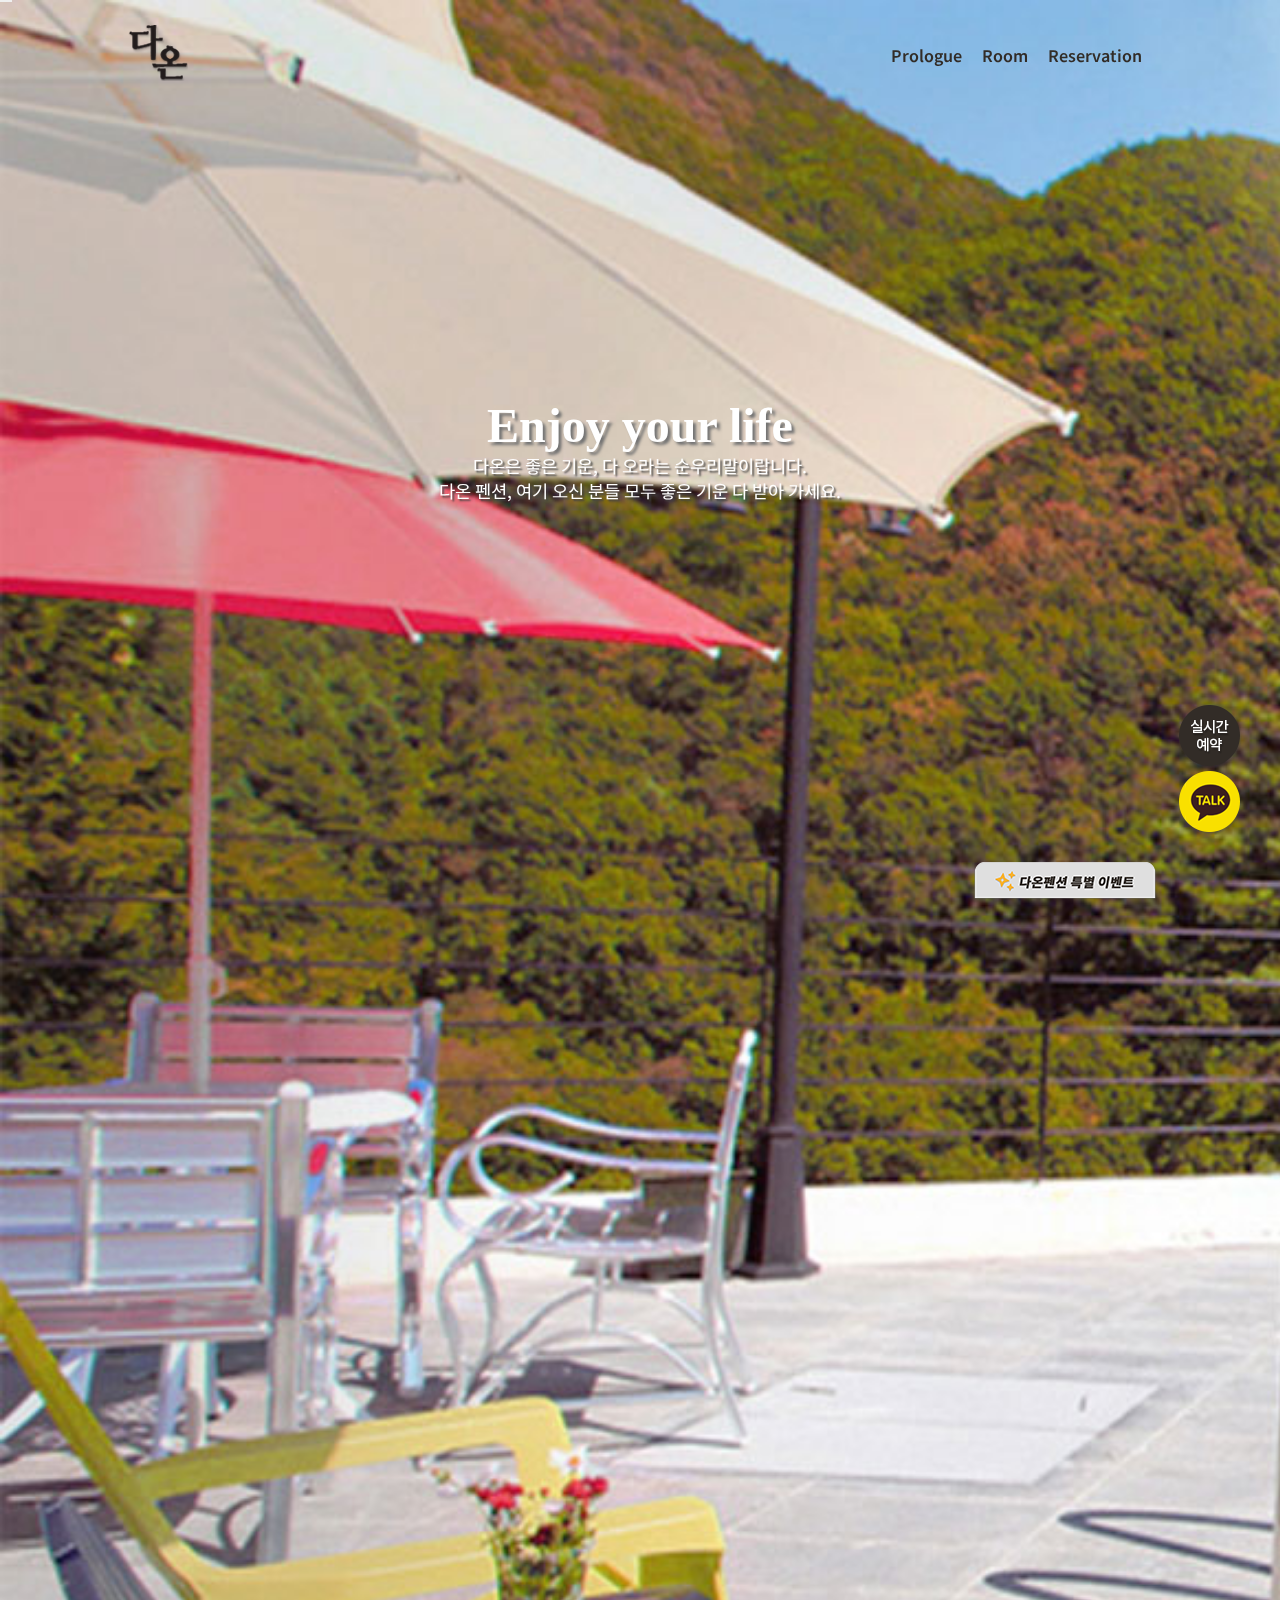
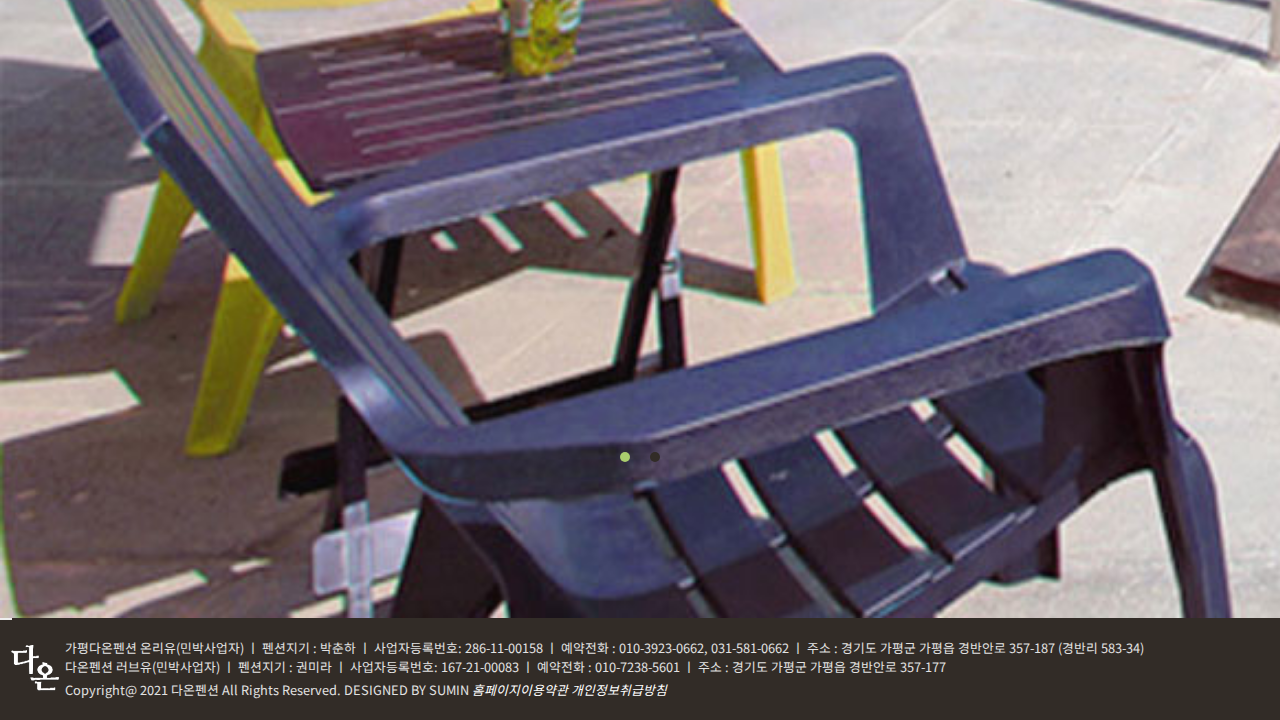
<file: index.html>
<!DOCTYPE html>
<html lang="en">
<head>
    <meta charset="UTF-8">
    <meta http-equiv="X-UA-Compatible" content="IE=edge">
    <meta name="viewport" content="width=device-width, initial-scale=1.0">
    <title>다온펜션</title>
    <link href="css/index.css" rel="stylesheet">

    <meta property="og:title" content="다온펜션">
    <meta property="og:url" content="https://suming05.github.io/kimsumin_01/">
    <meta property="og:image" content="img/800.png">
    <meta property="og:description" content="아름다운 추억을 선물해드립니다.">

    <meta name="twitter:card" content="summary">
    <meta name="twitter:title" content="다온펜션">
    <meta name="twitter:url" content="https://suming05.github.io/kimsumin_01/">
    <meta name="twitter:image" content="img/800.png">
    <meta name="twitter:description" content="아름다운 추억을 선물해드립니다.">

    <link rel="shortcut icon" href="img/16.ico">
    <link rel="apple-touch-icon-precomposed" sizes="114*114" rel="icon114.png">

    <link rel="stylesheet" type="text/css" href="js/slick.css">
    <script src="https://code.jquery.com/jquery-2.2.0.min.js" type="text/javascript"></script>
    <script src="js/slick.min.js"></script>
</head>
<body>

    <!--header-->
    <nav class="navbar">
        <div class="logo">
            <a href="index.html"><img src="img/logo.png" alt="다온"></a>
        </div>

        <div>
            <ul class="menu">
                <li><a href="prologue.html">Prologue</a></li>
                <li><a href="room.html">Room</a></li>
                <li><a href="reservation.html">Reservation</a></li>
            </ul>
        </div>
    </nav>


    <!--main img-->

    <div class="mt_02">
        <h2>Enjoy your life</h2>
        <p>다온은 좋은 기운, 다 오라는 순우리말이랍니다.<br>
        다온 펜션, 여기 오신 분들 모두 좋은 기운 다 받아 가세요.</p>
    </div>

    <div class="main">
        <ul>
            <li><img src="img/img_01.jpg" alt="메인1"></li>
            <li><img src="img/img_02.jpg" alt="메인1"></li>
        </ul>
    </div>

    <script type="text/javascript">

        $(".main ul").slick({
          dots: true,
          infinite: true,
          autoplay:true,
          autoplayspeed:2000
        });
  </script>


    <!--!!!-->
    <div class="com">
        <ul>
            <li>
                <a href="https://bit.ly/2U8sTQ9" target='_blank'><img src="img/img_06.png" alt="실시간예약"></a>
            </li>
            <li>
                <a href="#" target='_blank'><img src="img/img_07.png" alt="카카오톡"></a>
            </li>
        </ul>
    </div>

    <!--POP-->
    <a href="#pop1" class="btn"><img src="img/img_26.png" alt="popup"></a>
    <div class="popup" id="pop1">
        <a href="#a"><img src="img/img_25.png" class="x"></a>
    </div>
    

    <!--footer-->
    <footer>
        <div>
            <a href="#"><img src="img/logo_w.png" src="다온_흰"></a>
            <p>가평다온펜션 온리유(민박사업자) ㅣ 펜션지기 : 박춘하 ㅣ 사업자등록번호: 286-11-00158 ㅣ 예약전화 : 010-3923-0662, 031-581-0662 ㅣ 주소 : 경기도 가평군 가평읍 경반안로 357-187 (경반리 583-34)<br>
                다온펜션 러브유(민박사업자) ㅣ 펜션지기 : 권미라 ㅣ 사업자등록번호: 167-21-00083 ㅣ 예약전화 : 010-7238-5601 ㅣ 주소 : 경기도 가평군 가평읍 경반안로 357-177<br>
                Copyright@ 2021 다온펜션 All Rights Reserved.  DESIGNED BY SUMIN
                <a href="https://bit.ly/3jyoscj"><i>홈페이지이용약관</i></a>
                <a href="https://bit.ly/2UdKOFk"><i>개인정보취급방침</i></a>
            </p>
        </div>
    </footer>
</body>
</html>
</file>
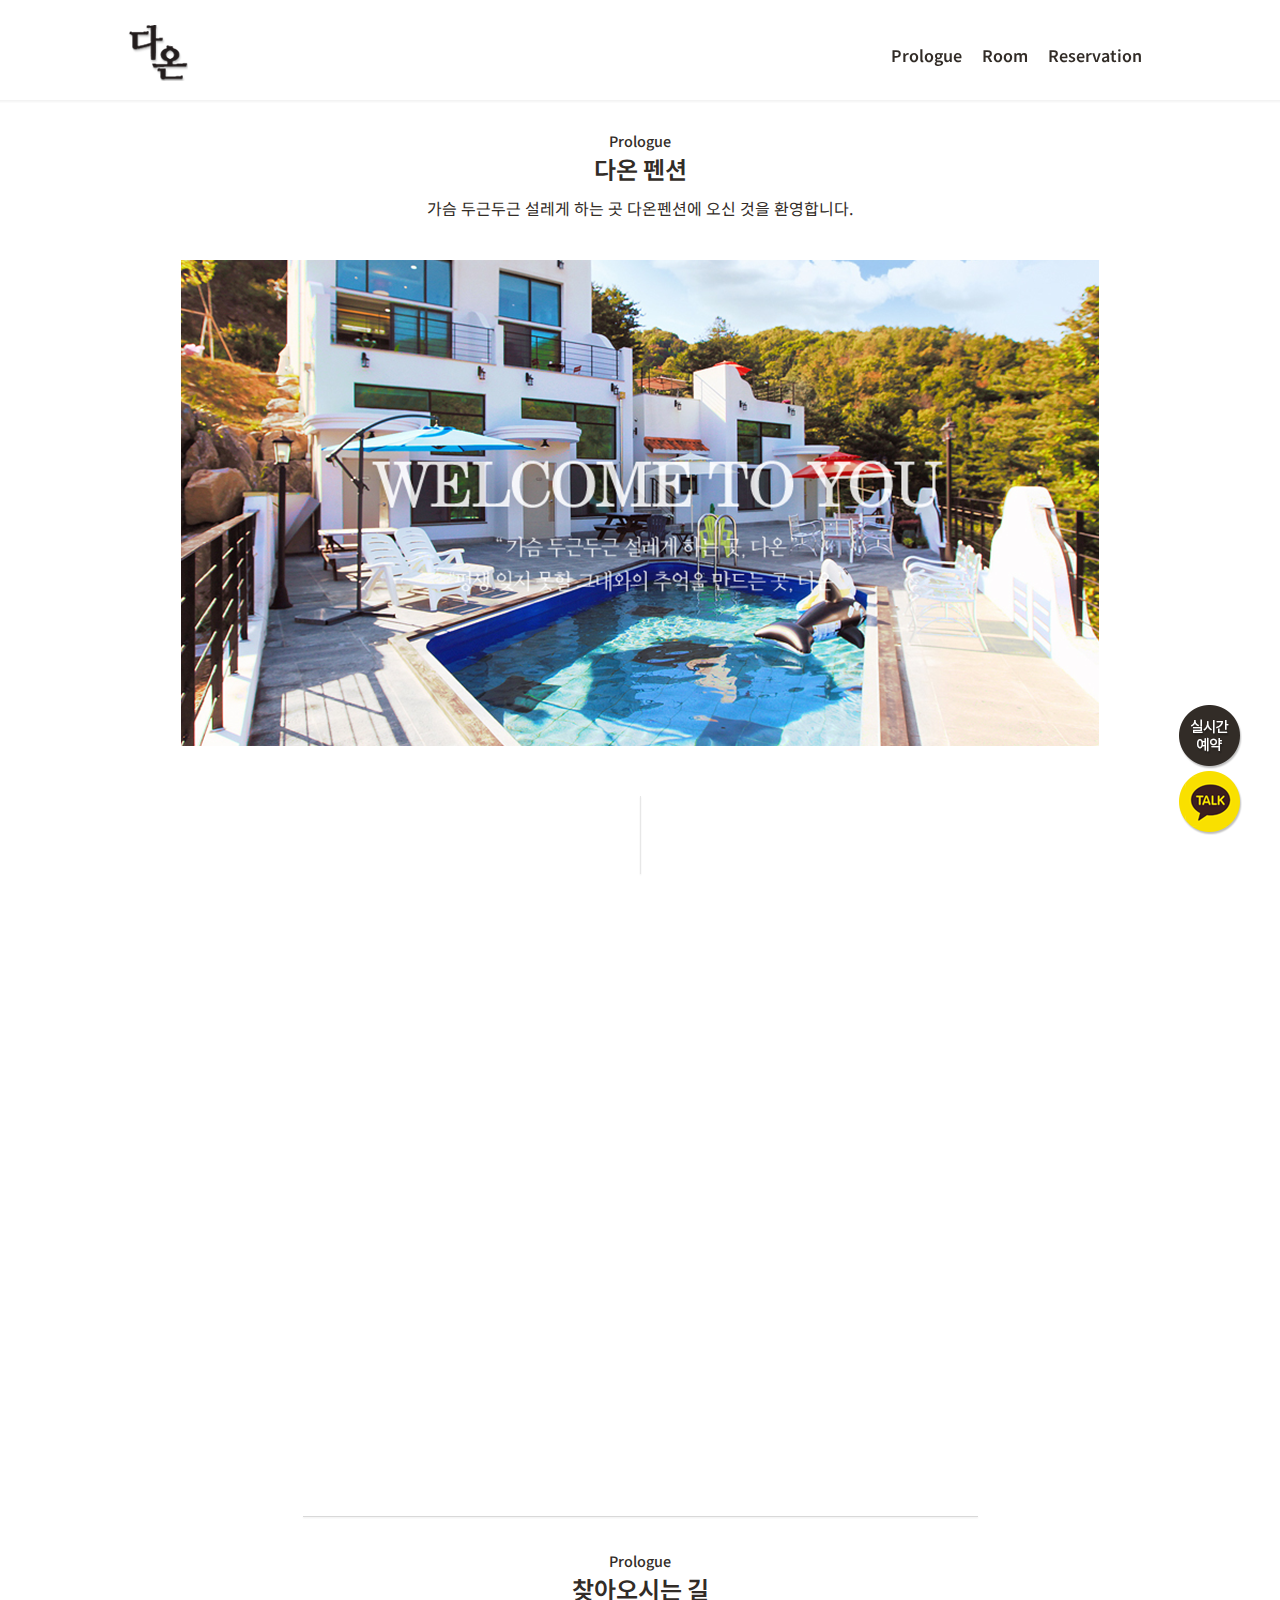
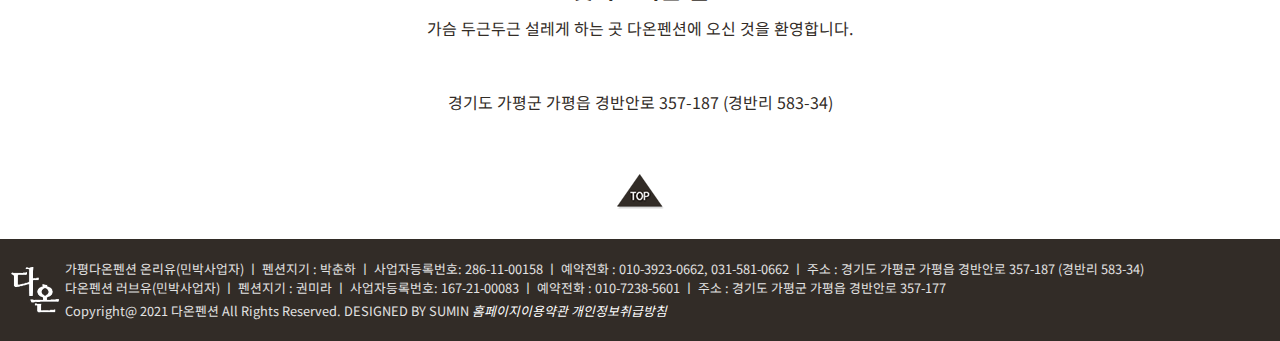
<file: prologue.html>
<!DOCTYPE html>
<html lang="en">
<head>
    <meta charset="UTF-8">
    <meta http-equiv="X-UA-Compatible" content="IE=edge">
    <meta name="viewport" content="width=device-width, initial-scale=1.0">
    <title>다온펜션</title>
    <link href="css/prologue.css" rel="stylesheet">

    <meta property="og:title" content="다온펜션">
    <meta property="og:url" content="https://suming05.github.io/kimsumin_01/">
    <meta property="og:image" content="img/800.png">
    <meta property="og:description" content="아름다운 추억을 선물해드립니다.">

    <meta name="twitter:card" content="summary">
    <meta name="twitter:title" content="다온펜션">
    <meta name="twitter:url" content="https://suming05.github.io/kimsumin_01/">
    <meta name="twitter:image" content="img/800.png">
    <meta name="twitter:description" content="아름다운 추억을 선물해드립니다.">
    <link rel="stylesheet" href="https://unpkg.com/aos@2.3.1/dist/aos.css" />
    <script src="https://unpkg.com/aos@2.3.1/dist/aos.js"></script>
    <link rel="shortcut icon" href="img/16.ico">
    <link rel="apple-touch-icon-precomposed" sizes="114*114" rel="icon114.png">
</head>
<body>

    <!--header-->
    <nav class="navbar">
        <div class="logo">
            <a href="index.html"><img src="img/logo.png" alt="다온"></a>
        </div>

        <div>
            <ul class="menu">
                <li><a href="prologue.html">Prologue</a></li>
                <li><a href="room.html">Room</a></li>
                <li><a href="reservation.html">Reservation</a></li>
            </ul>
        </div>
    </nav>

    <!--prologue-->

    <div class="prologue_text">
        <P>Prologue</P>
        <p>다온 펜션</p>
        <p>가슴 두근두근 설레게 하는 곳 다온펜션에 오신 것을 환영합니다.</p>        
    </div>

    <div class="prol_01" data-aos="fade-up"
    data-aos-anchor-placement="center-bottom">
        <img src="img/img_08.png" alt="">
    </div>

    <div class="prol_02">
        <img src="img/img_09.png" alt="">
    </div>
  
    <div class="prol_03" data-aos="fade-up"
    data-aos-anchor-placement="center-bottom">
        <img src="img/img_10.png" alt="">
        <p>안녕하세요 다온펜션지기에요^^<br><br>
            천혜의 자연경관을 갖춘 경기도 가평!<br>
            칼봉산을 바라보며 자연과 하나 되어<br>
            힐링 할 수 있는 펜션을 소개해드리려고요.<br><br>
            하루를 머물러도 다시 오고 싶은 다온펜션<br>
            '다시 온다' 해서 다온펜션 일까요?<br>
            '다~온다'의 다온펜션 일까요?<br><br>
            고객 여러분의 편안한 휴식처가 되어 드릴 다온펜션<br><br>
            가족과 연인, 친구<br>
            모두가 행복해지는 소중한 시간~<br><br>
            에메랄드빛 지중해 그리고...<br>
            그리스 산토리니를 마음속에 품고<br>
            멋진 추억을 만들어 가시길 바라요.<br><br>
            - 2015 여름, 펜션지기</p>
    </div>

    <div class="prol_04">
        <img src="img/img_11.png" alt="">
    </div>

    <div class="prologue_map">
        <P>Prologue</P>
        <p>찾아오시는 길</p>
        <p>가슴 두근두근 설레게 하는 곳 다온펜션에 오신 것을 환영합니다.</p>        
    </div>

    <div class="kakaomap" data-aos="fade-right">
    <div id="daumRoughmapContainer1624813689487" class="root_daum_roughmap root_daum_roughmap_landing"></div>
    <script charset="UTF-8" class="daum_roughmap_loader_script" src="https://ssl.daumcdn.net/dmaps/map_js_init/roughmapLoader.js"></script>
    <script charset="UTF-8">
	new daum.roughmap.Lander({
		"timestamp" : "1624813689487",
		"key" : "26e5q",
		"mapWidth" : "915",
		"mapHeight" : "480"
	}).render();
    </script>
    </div>

    <div class="kakaomap_text">
        <p>경기도 가평군 가평읍 경반안로 357-187 (경반리 583-34)</p>      
    </div>

    <div class="prol_05">
        <a href="#"><img src="img/img_12.png" alt="up"></a>
    </div>

    <!-------------------FIX--------------------->
    <div class="com">
        <ul>
            <li>
                <a href="https://bit.ly/2U8sTQ9" target='_blank'><img src="img/img_06.png" alt="실시간예약"></a>
            </li>
            <li>
                <a href="#" target='_blank'><img src="img/img_07.png" alt="카카오톡"></a>
            </li>
        </ul>
    </div>

    <!--footer-->
    <footer>
        <div>
            <a href="#"><img src="img/logo_w.png" src="다온_흰"></a>
            <p>가평다온펜션 온리유(민박사업자) ㅣ 펜션지기 : 박춘하 ㅣ 사업자등록번호: 286-11-00158 ㅣ 예약전화 : 010-3923-0662, 031-581-0662 ㅣ 주소 : 경기도 가평군 가평읍 경반안로 357-187 (경반리 583-34)<br>
                다온펜션 러브유(민박사업자) ㅣ 펜션지기 : 권미라 ㅣ 사업자등록번호: 167-21-00083 ㅣ 예약전화 : 010-7238-5601 ㅣ 주소 : 경기도 가평군 가평읍 경반안로 357-177<br>
                Copyright@ 2021 다온펜션 All Rights Reserved.  DESIGNED BY SUMIN
                <a href="#"><i>홈페이지이용약관</i></a>
                <a href="#"><i>개인정보취급방침</i></a>
            </p>
        </div>
    </footer>
    <script>
        AOS.init({
            easing: 'ease-out-back',
            duration: 1000
        });
     
    </script>  
</body>
</html>
</file>
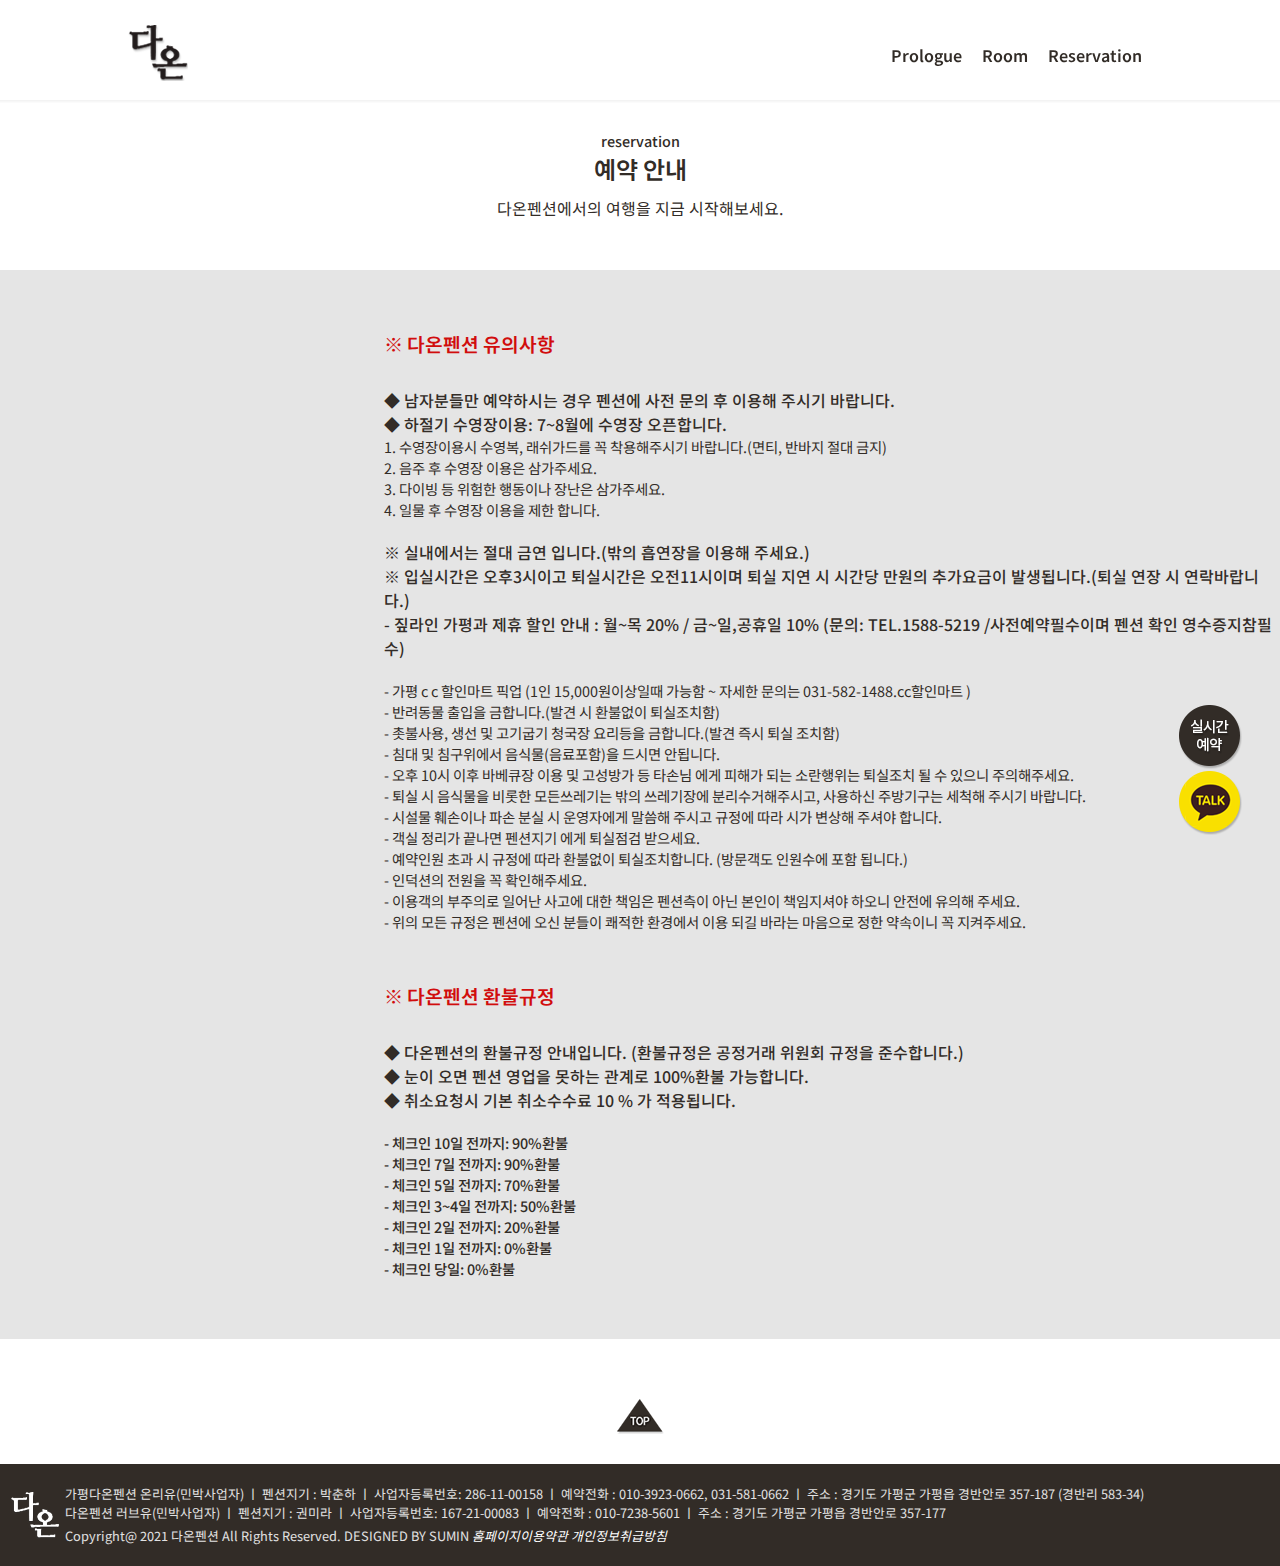
<file: reservation.html>
<!DOCTYPE html>
<html lang="en">
<head>
    <meta charset="UTF-8">
    <meta http-equiv="X-UA-Compatible" content="IE=edge">
    <meta name="viewport" content="width=device-width, initial-scale=1.0">
    <title>다온펜션</title>
    <link href="css/reservation.css" rel="stylesheet">

    <meta property="og:title" content="다온펜션">
    <meta property="og:url" content="https://suming05.github.io/kimsumin_01/">
    <meta property="og:image" content="img/800.png">
    <meta property="og:description" content="아름다운 추억을 선물해드립니다.">

    <meta name="twitter:card" content="summary">
    <meta name="twitter:title" content="다온펜션">
    <meta name="twitter:url" content="https://suming05.github.io/kimsumin_01/">
    <meta name="twitter:image" content="img/800.png">
    <meta name="twitter:description" content="아름다운 추억을 선물해드립니다.">

    <link rel="shortcut icon" href="img/16.ico">
    <link rel="apple-touch-icon-precomposed" sizes="114*114" rel="icon114.png">
</head>
<body>

    <!--header-->
    <nav class="navbar">
        <div class="logo">
            <a href="index.html"><img src="img/logo.png" alt="다온"></a>
        </div>

        <div>
            <ul class="menu">
                <li><a href="prologue.html">Prologue</a></li>
                <li><a href="room.html">Room</a></li>
                <li><a href="reservation.html">Reservation</a></li>
            </ul>
        </div>
    </nav>

    <!--reservation-->

    <div class="reser_text">
        <P>reservation</P>
        <p>예약 안내</p>
        <p>다온펜션에서의 여행을 지금 시작해보세요.</p>        
    </div>

    <div class="reser_text2">
        <p>※ 다온펜션 유의사항</p>
        <p>◆ 남자분들만 예약하시는 경우 펜션에 사전 문의 후 이용해 주시기 바랍니다.</p>
        <p>◆ 하절기 수영장이용:  7~8월에 수영장 오픈합니다.</p>
        <p>1. 수영장이용시 수영복, 래쉬가드를 꼭 착용해주시기 바랍니다.(면티, 반바지 절대 금지)</p>
        <p>2. 음주 후 수영장 이용은 삼가주세요.</p>
        <p>3. 다이빙 등 위험한 행동이나 장난은 삼가주세요.</p>
        <p>4. 일물 후 수영장 이용을 제한 합니다.</p>
        <p>※ 실내에서는 절대 금연 입니다.(밖의 흡연장을 이용해 주세요.)</p>
        <p>※ 입실시간은 오후3시이고 퇴실시간은 오전11시이며 퇴실 지연 시 시간당 만원의 추가요금이 발생됩니다.(퇴실 연장 시 연락바랍니다.)</p>
        <p>- 짚라인 가평과 제휴 할인 안내 : 월~목 20% / 금~일,공휴일 10% (문의: TEL.1588-5219 /사전예약필수이며 펜션 확인 영수증지참필수)</p>
        <p>- 가평 c c 할인마트 픽업 (1인 15,000원이상일때 가능함 ~ 자세한 문의는 031-582-1488.cc할인마트 )</p>
        <p>- 반려동물 출입을 금합니다.(발견 시 환불없이 퇴실조치함)</p>
        <p>- 촛불사용, 생선 및 고기굽기 청국장 요리등을 금합니다.(발견 즉시 퇴실 조치함)</p>
        <p>- 침대 및 침구위에서 음식물(음료포함)을 드시면 안됩니다.</p>
        <p>- 오후 10시 이후 바베큐장 이용 및 고성방가 등 타손님 에게 피해가 되는 소란행위는 퇴실조치 될 수 있으니 주의해주세요.</p>
        <p>- 퇴실 시 음식물을 비롯한 모든쓰레기는 밖의 쓰레기장에 분리수거해주시고, 사용하신 주방기구는 세척해 주시기 바랍니다.</p>
        <p>- 시설물 훼손이나 파손 분실 시 운영자에게 말씀해 주시고 규정에 따라 시가 변상해 주셔야 합니다.</p>
        <p>- 객실 정리가 끝나면 펜션지기 에게 퇴실점검 받으세요.</p>
        <p>- 예약인원 초과 시 규정에 따라 환불없이 퇴실조치합니다. (방문객도 인원수에 포함 됩니다.)</p>
        <p>- 인덕션의 전원을 꼭 확인해주세요.</p>
        <p>- 이용객의 부주의로 일어난 사고에 대한 책임은 펜션측이 아닌 본인이 책임지셔야 하오니 안전에 유의해 주세요.</p>
        <p>- 위의 모든 규정은 펜션에 오신 분들이 쾌적한 환경에서 이용 되길 바라는 마음으로 정한 약속이니 꼭 지켜주세요.</p>
        <p>※ 다온펜션 환불규정</p>
        <p>◆ 다온펜션의 환불규정 안내입니다. (환불규정은 공정거래 위원회 규정을 준수합니다.)</p>
        <p>◆ 눈이 오면 펜션 영업을 못하는 관계로 100%환불 가능합니다.</p>
        <p>◆ 취소요청시 기본 취소수수료 10 % 가 적용됩니다.</p>
        <p>- 체크인 10일 전까지: 90%환불</p>
        <p>- 체크인 7일 전까지: 90%환불</p>
        <p>- 체크인 5일 전까지: 70%환불</p>
        <p>- 체크인 3~4일 전까지: 50%환불</p>
        <p>- 체크인 2일 전까지: 20%환불</p>
        <p>- 체크인 1일 전까지: 0%환불</p>
        <p>- 체크인 당일: 0%환불</p>
    </div>

    <div class="reser_01">
        <a href="#"><img src="img/img_12.png" alt="up"></a>
    </div>

    <!-------------------FIX--------------------->
    <div class="com">
        <ul>
            <li>
                <a href="https://bit.ly/2U8sTQ9" target='_blank'><img src="img/img_06.png" alt="실시간예약"></a>
            </li>
            <li>
                <a href="#" target='_blank'><img src="img/img_07.png" alt="카카오톡"></a>
            </li>
        </ul>
    </div>

    <!--footer-->
    <footer>
        <div>
            <a href="#"><img src="img/logo_w.png" src="다온_흰"></a>
            <p>가평다온펜션 온리유(민박사업자) ㅣ 펜션지기 : 박춘하 ㅣ 사업자등록번호: 286-11-00158 ㅣ 예약전화 : 010-3923-0662, 031-581-0662 ㅣ 주소 : 경기도 가평군 가평읍 경반안로 357-187 (경반리 583-34)<br>
                다온펜션 러브유(민박사업자) ㅣ 펜션지기 : 권미라 ㅣ 사업자등록번호: 167-21-00083 ㅣ 예약전화 : 010-7238-5601 ㅣ 주소 : 경기도 가평군 가평읍 경반안로 357-177<br>
                Copyright@ 2021 다온펜션 All Rights Reserved.  DESIGNED BY SUMIN
                <a href="#"><i>홈페이지이용약관</i></a>
                <a href="#"><i>개인정보취급방침</i></a>
            </p>
        </div>
    </footer>
</body>
</html>
</file>
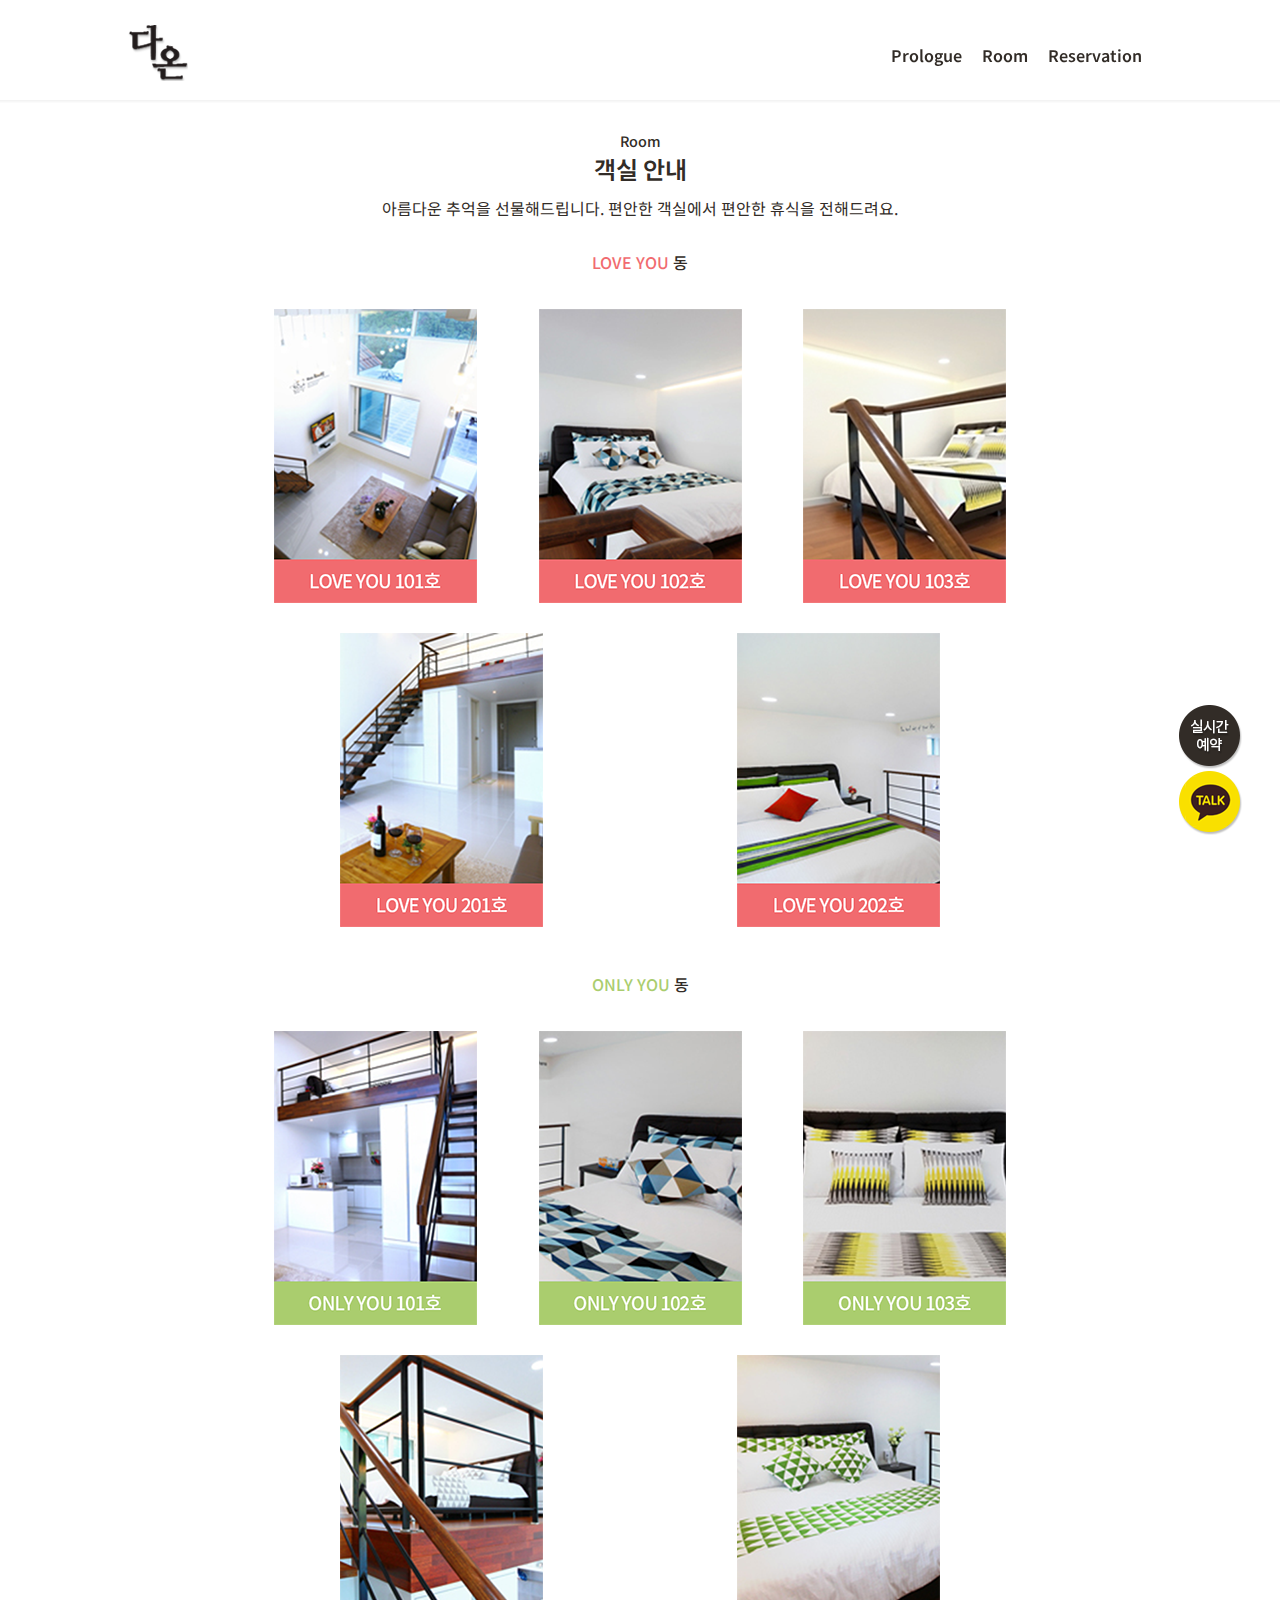
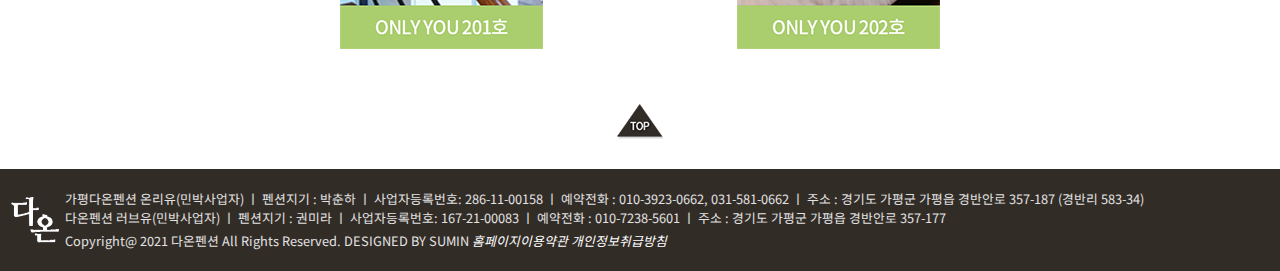
<file: room.html>
<!DOCTYPE html>
<html lang="en">
<head>
    <meta charset="UTF-8">
    <meta http-equiv="X-UA-Compatible" content="IE=edge">
    <meta name="viewport" content="width=device-width, initial-scale=1.0">
    <title>다온펜션</title>
    <link href="css/room.css" rel="stylesheet">

    <meta property="og:title" content="다온펜션">
    <meta property="og:url" content="https://suming05.github.io/kimsumin_01/">
    <meta property="og:image" content="img/800.png">
    <meta property="og:description" content="아름다운 추억을 선물해드립니다.">

    <meta name="twitter:card" content="summary">
    <meta name="twitter:title" content="다온펜션">
    <meta name="twitter:url" content="https://suming05.github.io/kimsumin_01/">
    <meta name="twitter:image" content="img/800.png">
    <meta name="twitter:description" content="아름다운 추억을 선물해드립니다.">

    <link rel="shortcut icon" href="img/16.ico">
    <link rel="apple-touch-icon-precomposed" sizes="114*114" rel="icon114.png">
</head>
<body>

    <!--header-->
    <nav class="navbar">
        <div class="logo">
            <a href="index.html"><img src="img/logo.png" alt="다온"></a>
        </div>

        <div>
            <ul class="menu">
                <li><a href="prologue.html">Prologue</a></li>
                <li><a href="room.html">Room</a></li>
                <li><a href="reservation.html">Reservation</a></li>
            </ul>
        </div>
    </nav>

    <!--room-->

    <div class="room_text">
        <P>Room</P>
        <p>객실 안내</p>
        <p>아름다운 추억을 선물해드립니다. 편안한 객실에서 편안한 휴식을 전해드려요.</p>        
    </div>

    <div class="loveyou_text">
        <span class="loveu">LOVE YOU</span>
        <span class="dong1">동</span>
    </div>

    <div class="loveyou">
        <p class="loveyou_r"><a href="room_l101.html"><img src="img/img_13.png" alt="101"></a></p>
        <p class="loveyou_r"><a href="room_l102.html"><img src="img/img_14.png" alt="102"></a></p>
        <p class="loveyou_r"><a href="room_l103.html"><img src="img/img_15.png" alt="103"></a></p>
        <p class="loveyou_r"><a href="room_l201.html"><img src="img/img_16.png" alt="201"></a></p>
        <p class="loveyou_r"><a href="room_l202.html"><img src="img/img_17.png" alt="202"></a></p>
    </div>

    <div class="onlyyou_text">
        <span class="onlyu">ONLY YOU</span>
        <span class="dong2">동</span>
    </div>

    <div class="onlyyou">
            <p class="onlyyou_r"><a href="room_o101.html"><img src="img/img_18.png" alt="101"></a></p>
            <p class="onlyyou_r"><a href="room_o102.html"><img src="img/img_19.png" alt="102"></a></p>
            <p class="onlyyou_r"><a href="room_o103.html"><img src="img/img_20.png" alt="103"></a></p>
            <p class="onlyyou_r"><a href="room_o201.html"><img src="img/img_21.png" alt="201"></a></p>
            <p class="onlyyou_r"><a href="room_o202.html"><img src="img/img_22.png" alt="202"></a></p>
    </div>

    <div class="room_03">
        <a href="#"><img src="img/img_12.png" alt="up"></a>
    </div>

    <!-------------------FIX--------------------->
    <div class="com">
        <ul>
            <li>
                <a href="https://bit.ly/2U8sTQ9" target='_blank'><img src="img/img_06.png" alt="실시간예약"></a>
            </li>
            <li>
                <a href="#" target='_blank'><img src="img/img_07.png" alt="카카오톡"></a>
            </li>
        </ul>
    </div>

    <!--footer-->
    <footer>
        <div>
            <a href="#"><img src="img/logo_w.png" src="다온_흰"></a>
            <p>가평다온펜션 온리유(민박사업자) ㅣ 펜션지기 : 박춘하 ㅣ 사업자등록번호: 286-11-00158 ㅣ 예약전화 : 010-3923-0662, 031-581-0662 ㅣ 주소 : 경기도 가평군 가평읍 경반안로 357-187 (경반리 583-34)<br>
                다온펜션 러브유(민박사업자) ㅣ 펜션지기 : 권미라 ㅣ 사업자등록번호: 167-21-00083 ㅣ 예약전화 : 010-7238-5601 ㅣ 주소 : 경기도 가평군 가평읍 경반안로 357-177<br>
                Copyright@ 2021 다온펜션 All Rights Reserved.  DESIGNED BY SUMIN
                <a href="#"><i>홈페이지이용약관</i></a>
                <a href="#"><i>개인정보취급방침</i></a>
            </p>
        </div>
    </footer>
</body>
</html>
</file>
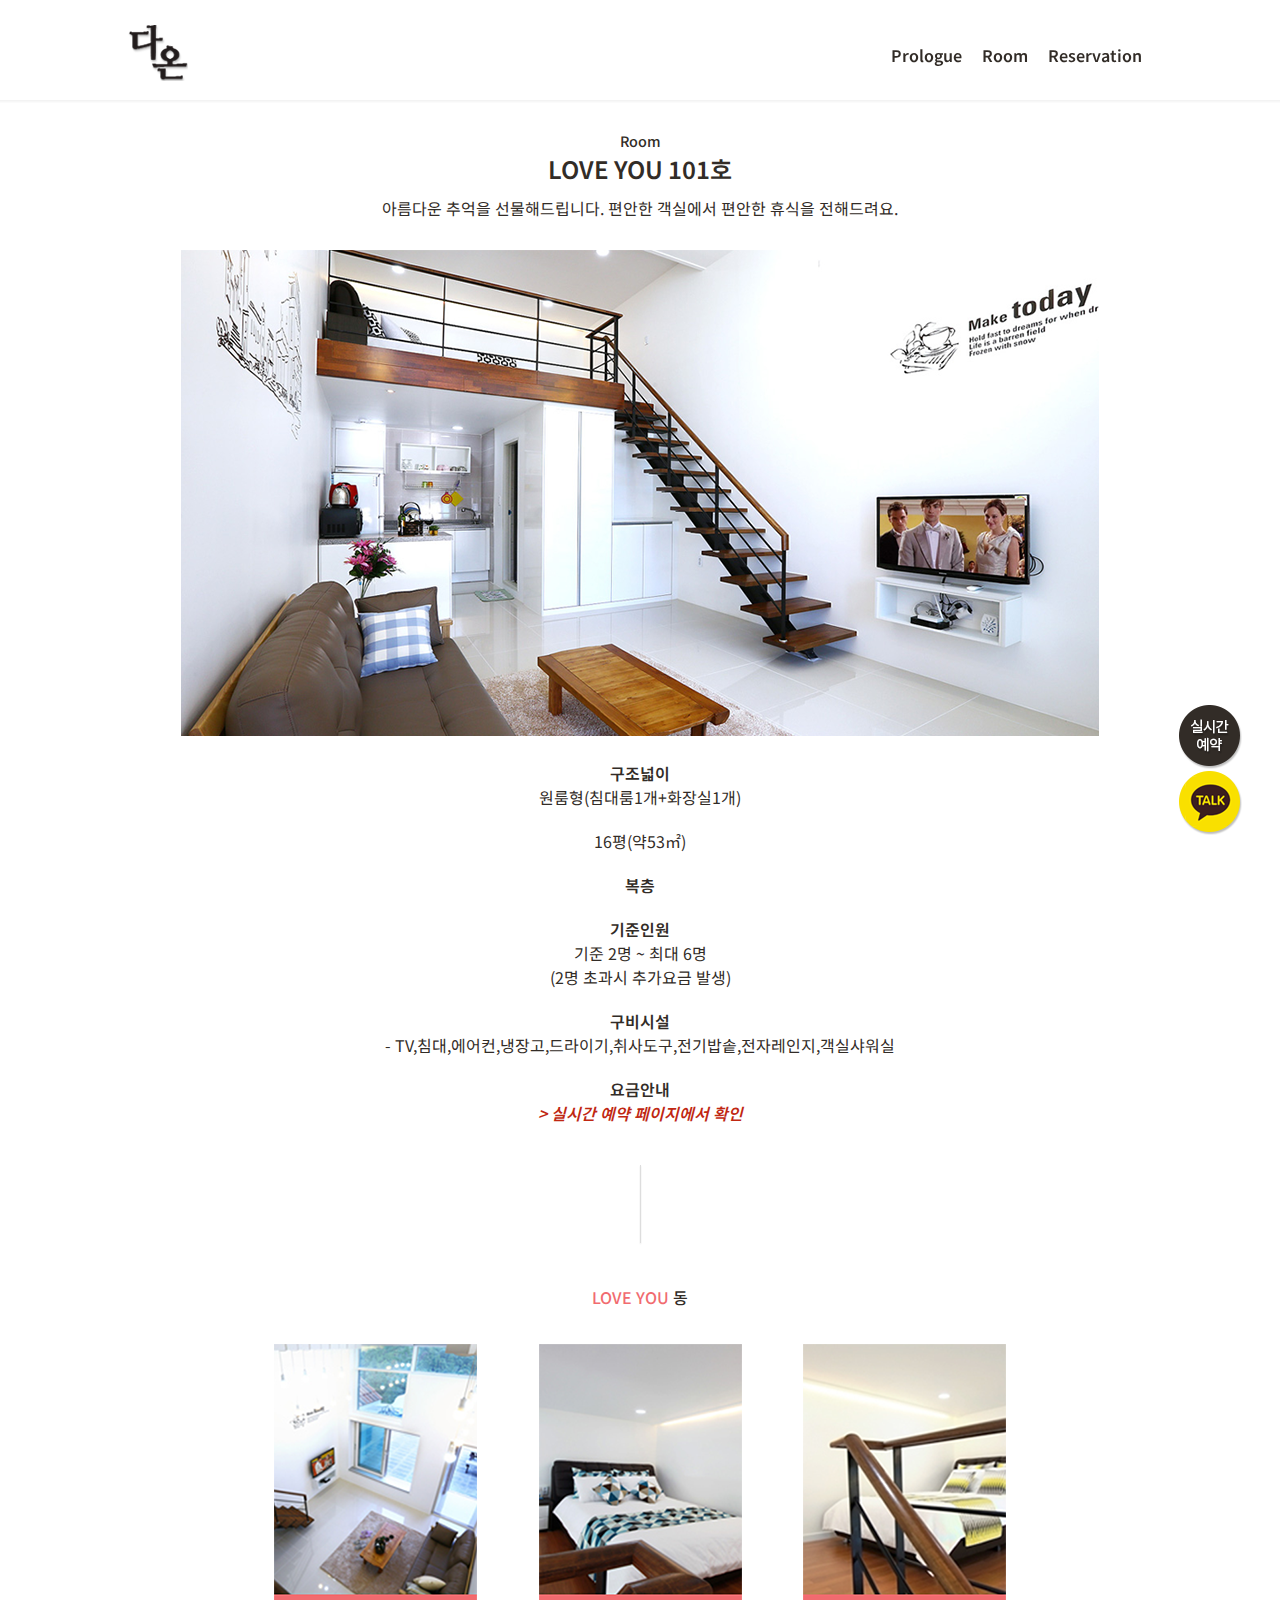
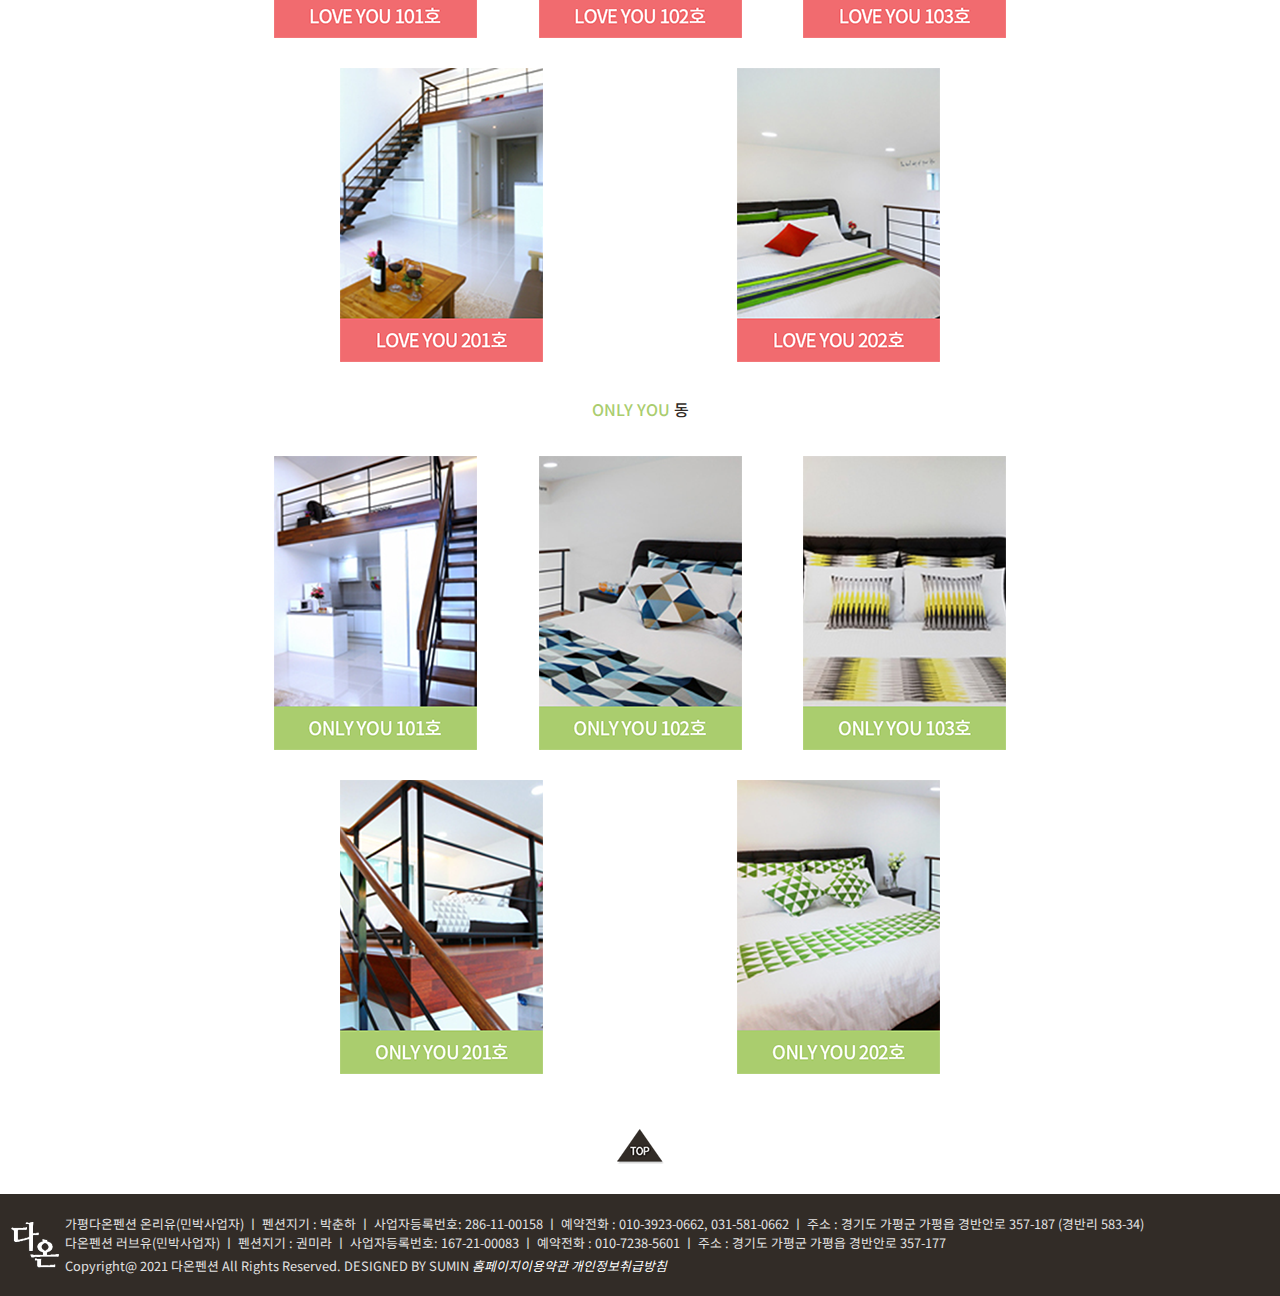
<file: room_l101.html>
<!DOCTYPE html>
<html lang="en">
<head>
    <meta charset="UTF-8">
    <meta http-equiv="X-UA-Compatible" content="IE=edge">
    <meta name="viewport" content="width=device-width, initial-scale=1.0">
    <title>다온펜션</title>
    <link href="css/room_l101.css" rel="stylesheet">

    <meta property="og:title" content="다온펜션">
    <meta property="og:url" content="https://suming05.github.io/kimsumin_01/">
    <meta property="og:image" content="img/800.png">
    <meta property="og:description" content="아름다운 추억을 선물해드립니다.">

    <meta name="twitter:card" content="summary">
    <meta name="twitter:title" content="다온펜션">
    <meta name="twitter:url" content="https://suming05.github.io/kimsumin_01/">
    <meta name="twitter:image" content="img/800.png">
    <meta name="twitter:description" content="아름다운 추억을 선물해드립니다.">

    <link rel="shortcut icon" href="img/16.ico">
    <link rel="apple-touch-icon-precomposed" sizes="114*114" rel="icon114.png">

    <link rel="stylesheet" type="text/css" href="js/slick.css">
    <script src="https://code.jquery.com/jquery-2.2.0.min.js" type="text/javascript"></script>
    <script src="js/slick.min.js"></script>
</head>
<body>

    <!--header-->
    <nav class="navbar">
        <div class="logo">
            <a href="index.html"><img src="img/logo.png" alt="다온"></a>
        </div>

        <div>
            <ul class="menu">
                <li><a href="prologue.html">Prologue</a></li>
                <li><a href="room.html">Room</a></li>
                <li><a href="reservation.html">Reservation</a></li>
            </ul>
        </div>
    </nav>

    <!--room_l101-->

    <div class="l101_text">
        <P>Room</P>
        <p>LOVE YOU 101호</p>
        <p>아름다운 추억을 선물해드립니다. 편안한 객실에서 편안한 휴식을 전해드려요.</p>        
    </div>

    <div class="l101_01">
        <ul>
            <li><img src="img/room/l101/l101_01.png" alt=""></li>
        </ul>
    </div>

    <div class="l101_text2">
        <p>구조넓이</p>
        <p>원룸형(침대룸1개+화장실1개)</p>
        <p>16평(약53㎡)</p>
        <p>복층</p>
        <p>기준인원</p>
        <p>기준 2명 ~ 최대 6명</p>
        <p>(2명 초과시 추가요금 발생)</p>
        <p>구비시설</p>
        <p>- TV,침대,에어컨,냉장고,드라이기,취사도구,전기밥솥,전자레인지,객실샤워실</p>
        <p>요금안내</p>
        <p><i>> 실시간 예약 페이지에서 확인</i></p>
    </div>

    <div class="l101_02">
        <img src="img/img_09.png" alt="">
    </div>

    <div class="loveyou_text">
        <span class="loveu">LOVE YOU</span>
        <span class="dong1">동</span>
    </div>

    <div class="loveyou">
        <p class="loveyou_r"><a href="room_l101.html"><img src="img/img_13.png" alt="101"></a></p>
        <p class="loveyou_r"><a href="room_l102.html"><img src="img/img_14.png" alt="102"></a></p>
        <p class="loveyou_r"><a href="room_l103.html"><img src="img/img_15.png" alt="103"></a></p>
        <p class="loveyou_r"><a href="room_l201.html"><img src="img/img_16.png" alt="201"></a></p>
        <p class="loveyou_r"><a href="room_l202.html"><img src="img/img_17.png" alt="202"></a></p>
    </div>

    <div class="onlyyou_text">
        <span class="onlyu">ONLY YOU</span>
        <span class="dong2">동</span>
    </div>

    <div class="onlyyou">
        <p class="onlyyou_r"><a href="room_o101.html"><img src="img/img_18.png" alt="101"></a></p>
        <p class="onlyyou_r"><a href="room_o102.html"><img src="img/img_19.png" alt="102"></a></p>
        <p class="onlyyou_r"><a href="room_o103.html"><img src="img/img_20.png" alt="103"></a></p>
        <p class="onlyyou_r"><a href="room_o201.html"><img src="img/img_21.png" alt="201"></a></p>
        <p class="onlyyou_r"><a href="room_o202.html"><img src="img/img_22.png" alt="202"></a></p>
    </div>

    <div class="l101_03">
        <a href="#"><img src="img/img_12.png" alt="up"></a>
    </div>

    <!-------------------FIX--------------------->
    <div class="com">
        <ul>
            <li>
                <a href="https://bit.ly/2U8sTQ9" target='_blank'><img src="img/img_06.png" alt="실시간예약"></a>
            </li>
            <li>
                <a href="#" target='_blank'><img src="img/img_07.png" alt="카카오톡"></a>
            </li>
        </ul>
    </div>

    <!--footer-->
    <footer>
        <div>
            <a href="#"><img src="img/logo_w.png" src="다온_흰"></a>
            <p>가평다온펜션 온리유(민박사업자) ㅣ 펜션지기 : 박춘하 ㅣ 사업자등록번호: 286-11-00158 ㅣ 예약전화 : 010-3923-0662, 031-581-0662 ㅣ 주소 : 경기도 가평군 가평읍 경반안로 357-187 (경반리 583-34)<br>
                다온펜션 러브유(민박사업자) ㅣ 펜션지기 : 권미라 ㅣ 사업자등록번호: 167-21-00083 ㅣ 예약전화 : 010-7238-5601 ㅣ 주소 : 경기도 가평군 가평읍 경반안로 357-177<br>
                Copyright@ 2021 다온펜션 All Rights Reserved.  DESIGNED BY SUMIN
                <a href="#"><i>홈페이지이용약관</i></a>
                <a href="#"><i>개인정보취급방침</i></a>
            </p>
        </div>
    </footer>
</body>
</html>
</file>
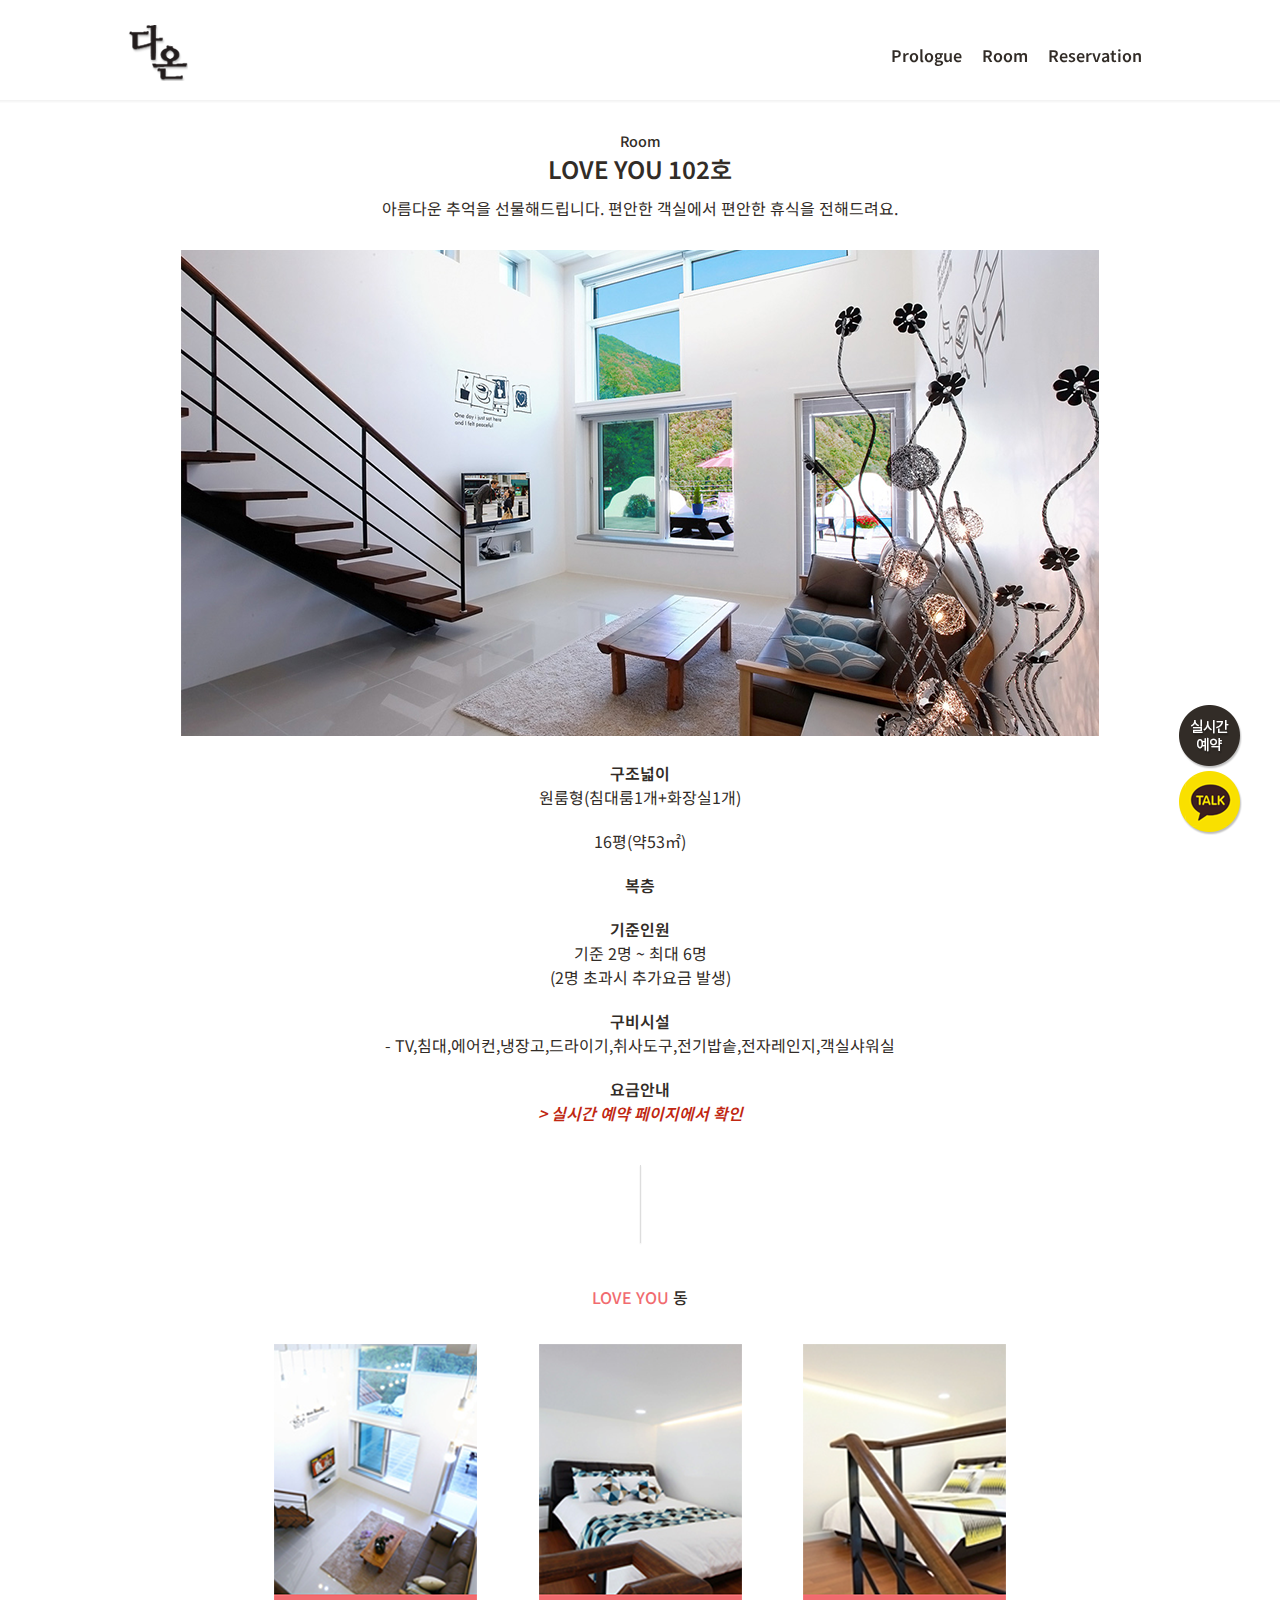
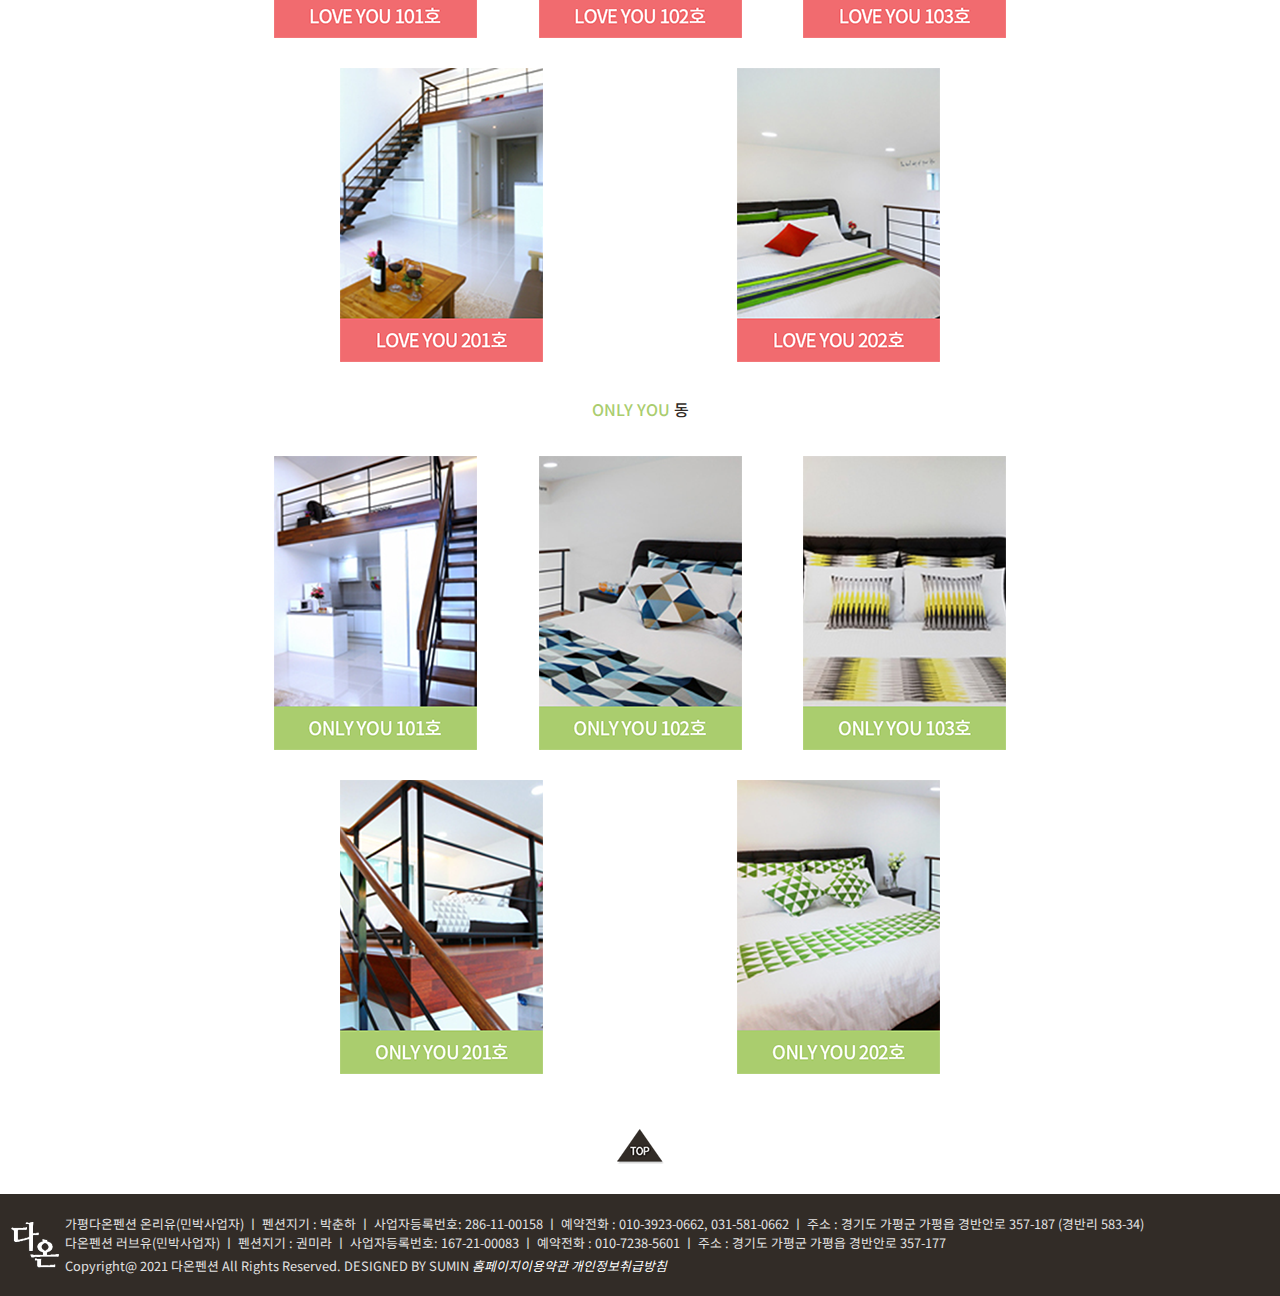
<file: room_l102.html>
<!DOCTYPE html>
<html lang="en">
<head>
    <meta charset="UTF-8">
    <meta http-equiv="X-UA-Compatible" content="IE=edge">
    <meta name="viewport" content="width=device-width, initial-scale=1.0">
    <title>다온펜션</title>
    <link href="css/room_l102.css" rel="stylesheet">

    <meta property="og:title" content="다온펜션">
    <meta property="og:url" content="https://suming05.github.io/kimsumin_01/">
    <meta property="og:image" content="img/800.png">
    <meta property="og:description" content="아름다운 추억을 선물해드립니다.">

    <meta name="twitter:card" content="summary">
    <meta name="twitter:title" content="다온펜션">
    <meta name="twitter:url" content="https://suming05.github.io/kimsumin_01/">
    <meta name="twitter:image" content="img/800.png">
    <meta name="twitter:description" content="아름다운 추억을 선물해드립니다.">

    <link rel="shortcut icon" href="img/16.ico">
    <link rel="apple-touch-icon-precomposed" sizes="114*114" rel="icon114.png">

    <link rel="stylesheet" type="text/css" href="js/slick.css">
    <script src="https://code.jquery.com/jquery-2.2.0.min.js" type="text/javascript"></script>
    <script src="js/slick.min.js"></script>
</head>
<body>

    <!--header-->
    <nav class="navbar">
        <div class="logo">
            <a href="index.html"><img src="img/logo.png" alt="다온"></a>
        </div>

        <div>
            <ul class="menu">
                <li><a href="prologue.html">Prologue</a></li>
                <li><a href="room.html">Room</a></li>
                <li><a href="reservation.html">Reservation</a></li>
            </ul>
        </div>
    </nav>

    <!--room_l102-->

    <div class="l102_text">
        <P>Room</P>
        <p>LOVE YOU 102호</p>
        <p>아름다운 추억을 선물해드립니다. 편안한 객실에서 편안한 휴식을 전해드려요.</p>        
    </div>

    <div class="l102_01">
        <ul>
            <li><img src="img/room/l102/l102_01.png" alt=""></li>
        </ul>
    </div>


    <div class="l102_text2">
        <p>구조넓이</p>
        <p>원룸형(침대룸1개+화장실1개)</p>
        <p>16평(약53㎡)</p>
        <p>복층</p>
        <p>기준인원</p>
        <p>기준 2명 ~ 최대 6명</p>
        <p>(2명 초과시 추가요금 발생)</p>
        <p>구비시설</p>
        <p>- TV,침대,에어컨,냉장고,드라이기,취사도구,전기밥솥,전자레인지,객실샤워실</p>
        <p>요금안내</p>
        <p><i>> 실시간 예약 페이지에서 확인</i></p>
    </div>

    <div class="l102_02">
        <img src="img/img_09.png" alt="">
    </div>

    <div class="loveyou_text">
        <span class="loveu">LOVE YOU</span>
        <span class="dong1">동</span>
    </div>

    <div class="loveyou">
        <p class="loveyou_r"><a href="room_l101.html"><img src="img/img_13.png" alt="101"></a></p>
        <p class="loveyou_r"><a href="room_l102.html"><img src="img/img_14.png" alt="102"></a></p>
        <p class="loveyou_r"><a href="room_l103.html"><img src="img/img_15.png" alt="103"></a></p>
        <p class="loveyou_r"><a href="room_l201.html"><img src="img/img_16.png" alt="201"></a></p>
        <p class="loveyou_r"><a href="room_l202.html"><img src="img/img_17.png" alt="202"></a></p>
    </div>

    <div class="onlyyou_text">
        <span class="onlyu">ONLY YOU</span>
        <span class="dong2">동</span>
    </div>

    <div class="onlyyou">
        <p class="onlyyou_r"><a href="room_o101.html"><img src="img/img_18.png" alt="101"></a></p>
        <p class="onlyyou_r"><a href="room_o102.html"><img src="img/img_19.png" alt="102"></a></p>
        <p class="onlyyou_r"><a href="room_o103.html"><img src="img/img_20.png" alt="103"></a></p>
        <p class="onlyyou_r"><a href="room_o201.html"><img src="img/img_21.png" alt="201"></a></p>
        <p class="onlyyou_r"><a href="room_o202.html"><img src="img/img_22.png" alt="202"></a></p>
    </div>

    <div class="l102_03">
        <a href="#"><img src="img/img_12.png" alt="up"></a>
    </div>

    <!-------------------FIX--------------------->
    <div class="com">
        <ul>
            <li>
                <a href="https://bit.ly/2U8sTQ9" target='_blank'><img src="img/img_06.png" alt="실시간예약"></a>
            </li>
            <li>
                <a href="#" target='_blank'><img src="img/img_07.png" alt="카카오톡"></a>
            </li>
        </ul>
    </div>

    <!--footer-->
    <footer>
        <div>
            <a href="#"><img src="img/logo_w.png" src="다온_흰"></a>
            <p>가평다온펜션 온리유(민박사업자) ㅣ 펜션지기 : 박춘하 ㅣ 사업자등록번호: 286-11-00158 ㅣ 예약전화 : 010-3923-0662, 031-581-0662 ㅣ 주소 : 경기도 가평군 가평읍 경반안로 357-187 (경반리 583-34)<br>
                다온펜션 러브유(민박사업자) ㅣ 펜션지기 : 권미라 ㅣ 사업자등록번호: 167-21-00083 ㅣ 예약전화 : 010-7238-5601 ㅣ 주소 : 경기도 가평군 가평읍 경반안로 357-177<br>
                Copyright@ 2021 다온펜션 All Rights Reserved.  DESIGNED BY SUMIN
                <a href="#"><i>홈페이지이용약관</i></a>
                <a href="#"><i>개인정보취급방침</i></a>
            </p>
        </div>
    </footer>
</body>
</html>
</file>
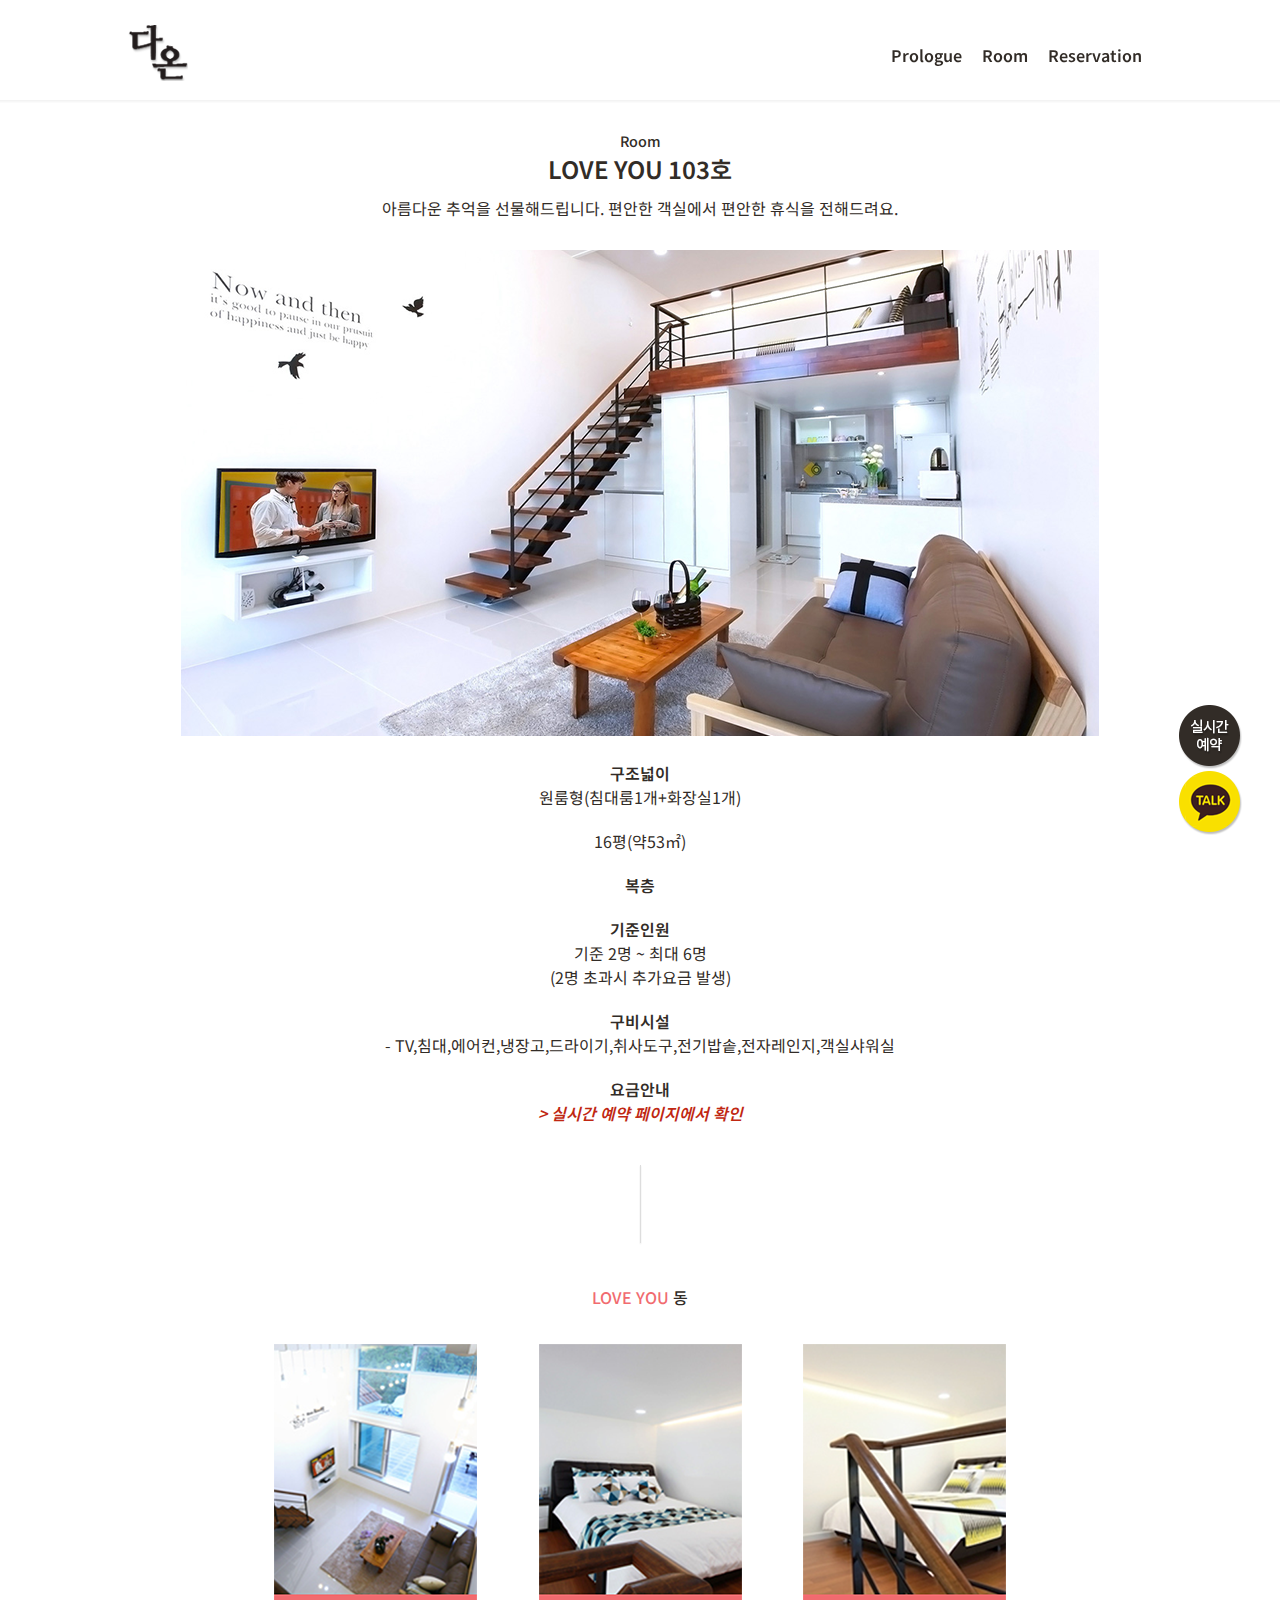
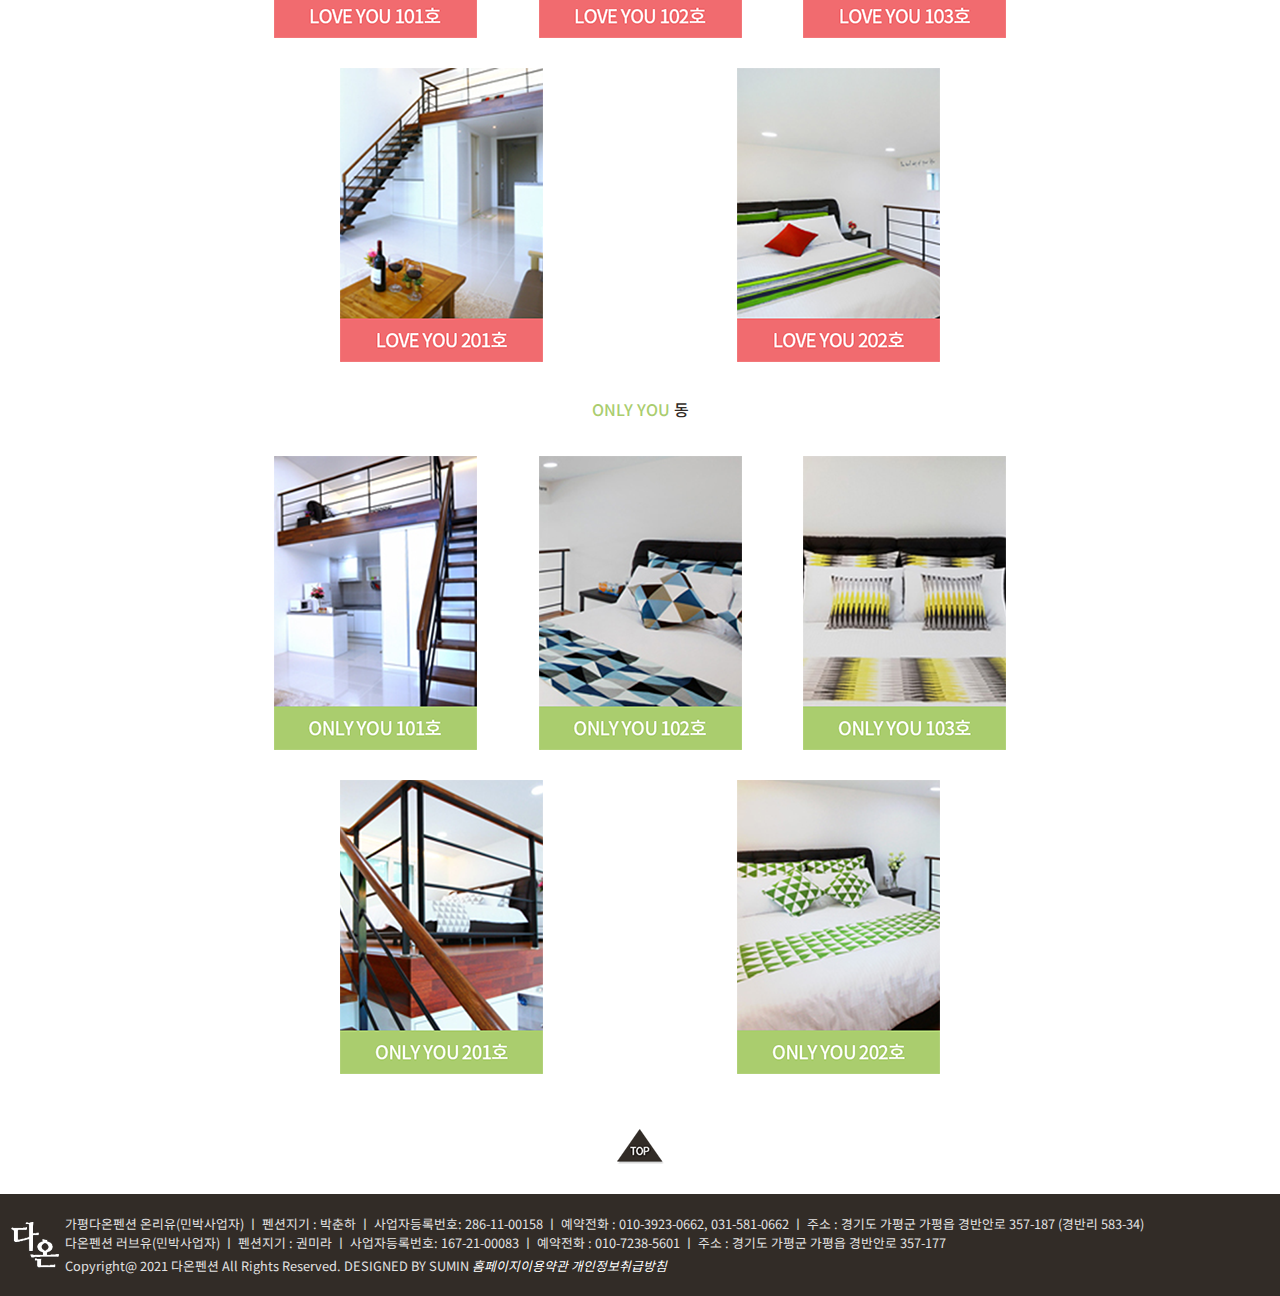
<file: room_l103.html>
<!DOCTYPE html>
<html lang="en">
<head>
    <meta charset="UTF-8">
    <meta http-equiv="X-UA-Compatible" content="IE=edge">
    <meta name="viewport" content="width=device-width, initial-scale=1.0">
    <title>다온펜션</title>
    <link href="css/room_l103.css" rel="stylesheet">

    <meta property="og:title" content="다온펜션">
    <meta property="og:url" content="https://suming05.github.io/kimsumin_01/">
    <meta property="og:image" content="img/800.png">
    <meta property="og:description" content="아름다운 추억을 선물해드립니다.">

    <meta name="twitter:card" content="summary">
    <meta name="twitter:title" content="다온펜션">
    <meta name="twitter:url" content="https://suming05.github.io/kimsumin_01/">
    <meta name="twitter:image" content="img/800.png">
    <meta name="twitter:description" content="아름다운 추억을 선물해드립니다.">

    <link rel="shortcut icon" href="img/16.ico">
    <link rel="apple-touch-icon-precomposed" sizes="114*114" rel="icon114.png">

    <link rel="stylesheet" type="text/css" href="js/slick.css">
    <script src="https://code.jquery.com/jquery-2.2.0.min.js" type="text/javascript"></script>
    <script src="js/slick.min.js"></script>
</head>
<body>

    <!--header-->
    <nav class="navbar">
        <div class="logo">
            <a href="index.html"><img src="img/logo.png" alt="다온"></a>
        </div>

        <div>
            <ul class="menu">
                <li><a href="prologue.html">Prologue</a></li>
                <li><a href="room.html">Room</a></li>
                <li><a href="reservation.html">Reservation</a></li>
            </ul>
        </div>
    </nav>

    <!--room_l103-->

    <div class="l103_text">
        <p>Room</p>
        <p>LOVE YOU 103호</p>
        <p>아름다운 추억을 선물해드립니다. 편안한 객실에서 편안한 휴식을 전해드려요.</p>        
    </div>

    <div class="l103_01">
        <ul>
            <li><img src="img/room/l103/l103_01.png" alt=""></li>
        </ul>
    </div>

    <div class="l103_text2">
        <p>구조넓이</p>
        <p>원룸형(침대룸1개+화장실1개)</p>
        <p>16평(약53㎡)</p>
        <p>복층</p>
        <p>기준인원</p>
        <p>기준 2명 ~ 최대 6명</p>
        <p>(2명 초과시 추가요금 발생)</p>
        <p>구비시설</p>
        <p>- TV,침대,에어컨,냉장고,드라이기,취사도구,전기밥솥,전자레인지,객실샤워실</p>
        <p>요금안내</p>
        <p><i>> 실시간 예약 페이지에서 확인</i></p>
    </div>

    <div class="l103_02">
        <img src="img/img_09.png" alt="">
    </div>

    <div class="loveyou_text">
        <span class="loveu">LOVE YOU</span>
        <span class="dong1">동</span>
    </div>

    <div class="loveyou">
        <p class="loveyou_r"><a href="room_l101.html"><img src="img/img_13.png" alt="101"></a></p>
        <p class="loveyou_r"><a href="room_l102.html"><img src="img/img_14.png" alt="102"></a></p>
        <p class="loveyou_r"><a href="room_l103.html"><img src="img/img_15.png" alt="103"></a></p>
        <p class="loveyou_r"><a href="room_l201.html"><img src="img/img_16.png" alt="201"></a></p>
        <p class="loveyou_r"><a href="room_l202.html"><img src="img/img_17.png" alt="202"></a></p>
    </div>

    <div class="onlyyou_text">
        <span class="onlyu">ONLY YOU</span>
        <span class="dong2">동</span>
    </div>

    <div class="onlyyou">
        <p class="onlyyou_r"><a href="room_o101.html"><img src="img/img_18.png" alt="101"></a></p>
        <p class="onlyyou_r"><a href="room_o102.html"><img src="img/img_19.png" alt="102"></a></p>
        <p class="onlyyou_r"><a href="room_o103.html"><img src="img/img_20.png" alt="103"></a></p>
        <p class="onlyyou_r"><a href="room_o201.html"><img src="img/img_21.png" alt="201"></a></p>
        <p class="onlyyou_r"><a href="room_o202.html"><img src="img/img_22.png" alt="202"></a></p>
    </div>

    <div class="l103_03">
        <a href="#"><img src="img/img_12.png" alt="up"></a>
    </div>

    <!-------------------FIX--------------------->
    <div class="com">
        <ul>
            <li>
                <a href="https://bit.ly/2U8sTQ9" target='_blank'><img src="img/img_06.png" alt="실시간예약"></a>
            </li>
            <li>
                <a href="#" target='_blank'><img src="img/img_07.png" alt="카카오톡"></a>
            </li>
        </ul>
    </div>

    <!--footer-->
    <footer>
        <div>
            <a href="#"><img src="img/logo_w.png" src="다온_흰"></a>
            <p>가평다온펜션 온리유(민박사업자) ㅣ 펜션지기 : 박춘하 ㅣ 사업자등록번호: 286-11-00158 ㅣ 예약전화 : 010-3923-0662, 031-581-0662 ㅣ 주소 : 경기도 가평군 가평읍 경반안로 357-187 (경반리 583-34)<br>
                다온펜션 러브유(민박사업자) ㅣ 펜션지기 : 권미라 ㅣ 사업자등록번호: 167-21-00083 ㅣ 예약전화 : 010-7238-5601 ㅣ 주소 : 경기도 가평군 가평읍 경반안로 357-177<br>
                Copyright@ 2021 다온펜션 All Rights Reserved.  DESIGNED BY SUMIN
                <a href="#"><i>홈페이지이용약관</i></a>
                <a href="#"><i>개인정보취급방침</i></a>
            </p>
        </div>
    </footer>
</body>
</html>
</file>
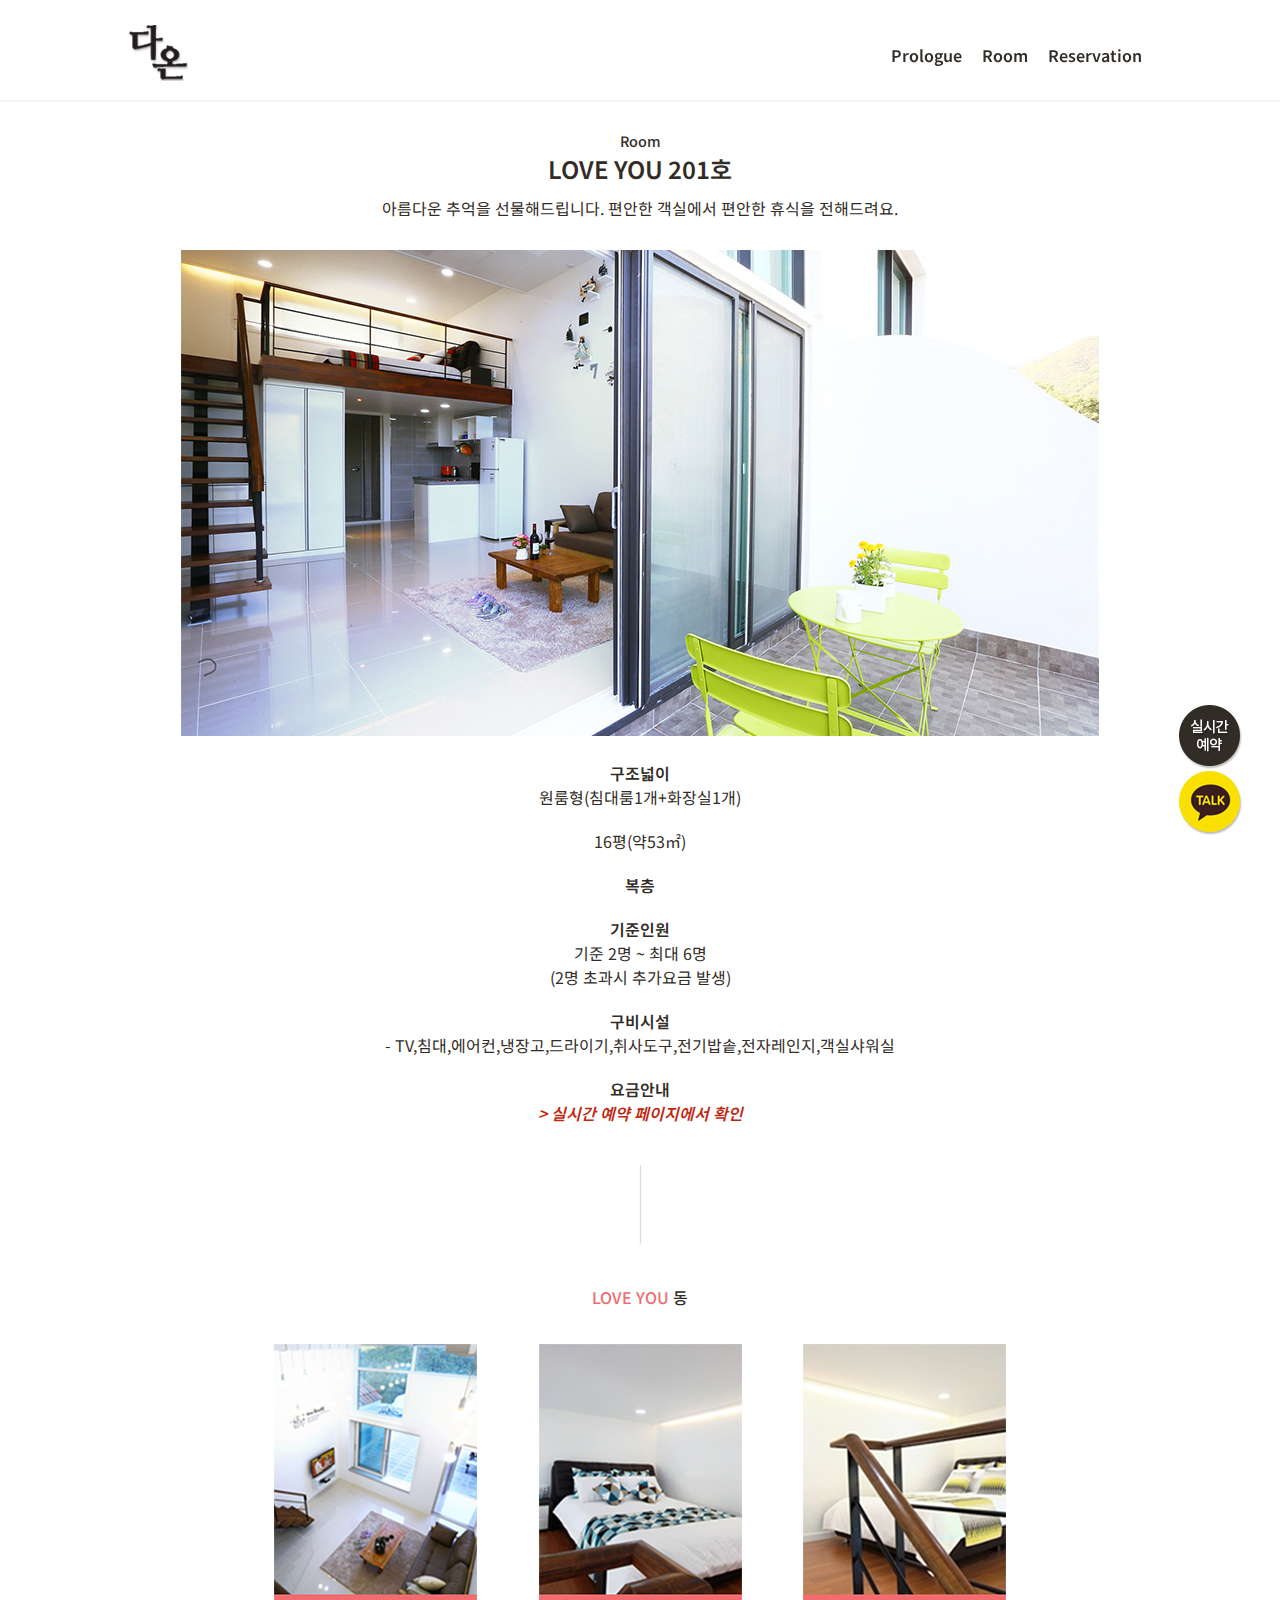
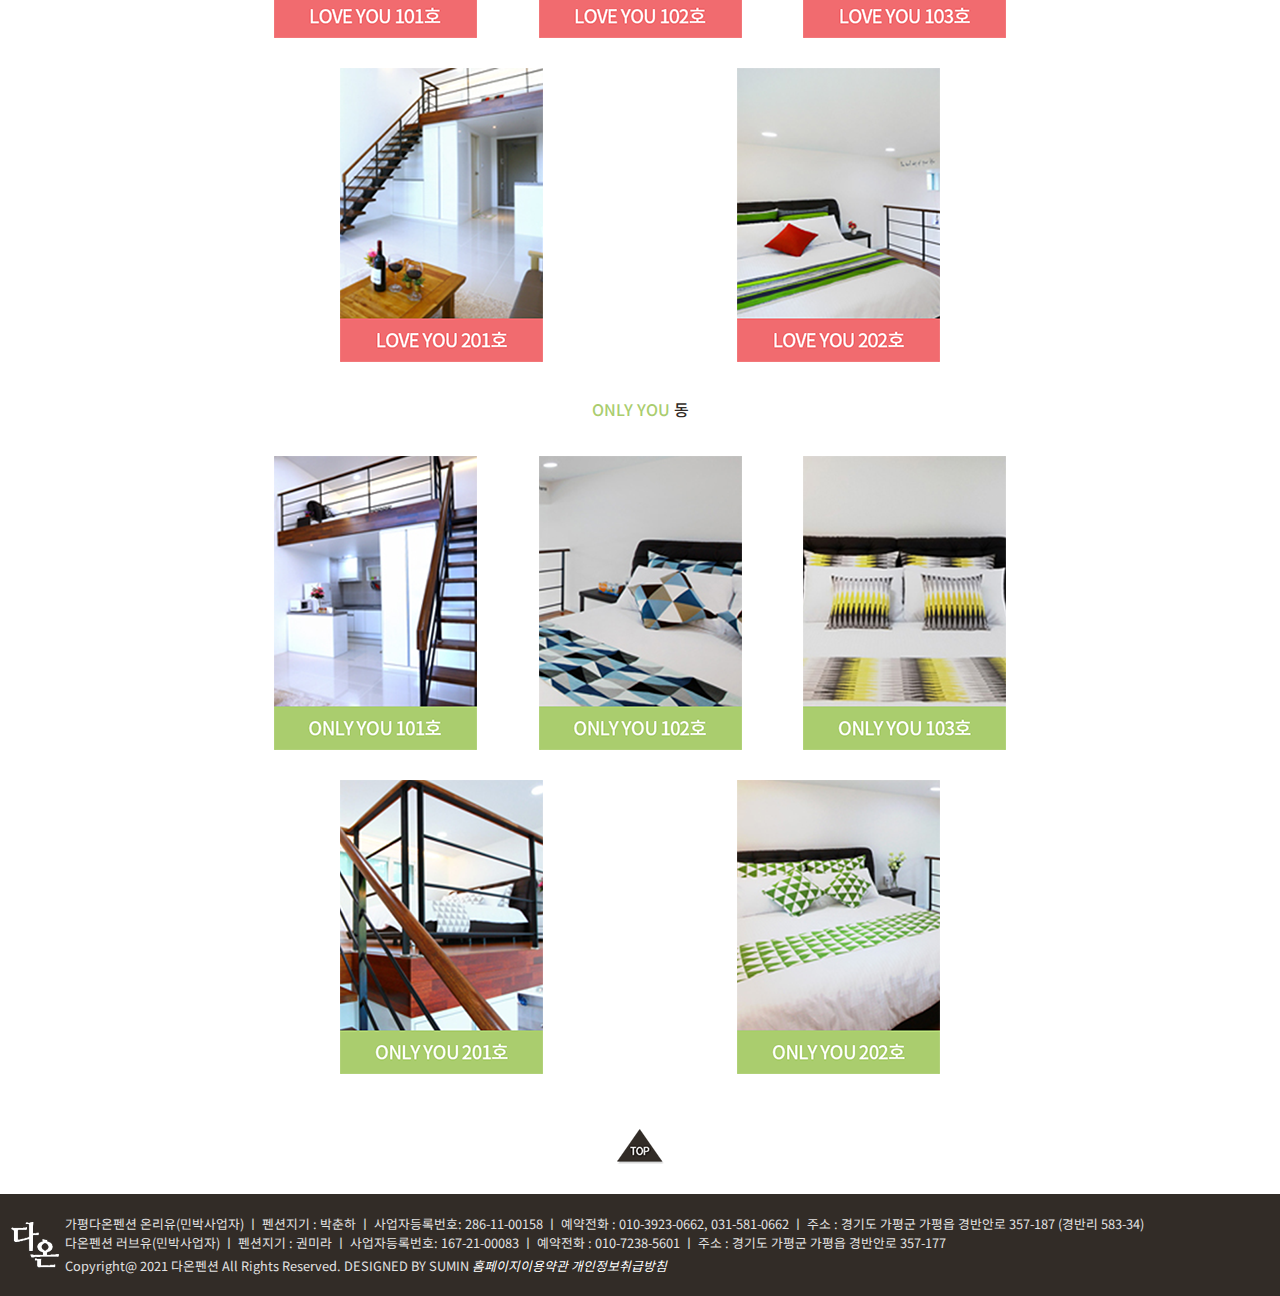
<file: room_l201.html>
<!DOCTYPE html>
<html lang="en">
<head>
    <meta charset="UTF-8">
    <meta http-equiv="X-UA-Compatible" content="IE=edge">
    <meta name="viewport" content="width=device-width, initial-scale=1.0">
    <title>다온펜션</title>
    <link href="css/room_l201.css" rel="stylesheet">

    <meta property="og:title" content="다온펜션">
    <meta property="og:url" content="https://suming05.github.io/kimsumin_01/">
    <meta property="og:image" content="img/800.png">
    <meta property="og:description" content="아름다운 추억을 선물해드립니다.">

    <meta name="twitter:card" content="summary">
    <meta name="twitter:title" content="다온펜션">
    <meta name="twitter:url" content="https://suming05.github.io/kimsumin_01/">
    <meta name="twitter:image" content="img/800.png">
    <meta name="twitter:description" content="아름다운 추억을 선물해드립니다.">

    <link rel="shortcut icon" href="img/16.ico">
    <link rel="apple-touch-icon-precomposed" sizes="114*114" rel="icon114.png">

    <link rel="stylesheet" type="text/css" href="js/slick.css">
    <script src="https://code.jquery.com/jquery-2.2.0.min.js" type="text/javascript"></script>
    <script src="js/slick.min.js"></script>
</head>
<body>

    <!--header-->
    <nav class="navbar">
        <div class="logo">
            <a href="index.html"><img src="img/logo.png" alt="다온"></a>
        </div>

        <div>
            <ul class="menu">
                <li><a href="prologue.html">Prologue</a></li>
                <li><a href="room.html">Room</a></li>
                <li><a href="reservation.html">Reservation</a></li>
            </ul>
        </div>
    </nav>

    <!--room_l201-->

    <div class="l201_text">
        <P>Room</P>
        <p>LOVE YOU 201호</p>
        <p>아름다운 추억을 선물해드립니다. 편안한 객실에서 편안한 휴식을 전해드려요.</p>        
    </div>

    <div class="l201_01">
        <ul>
            <li><img src="img/room/l201/l201_01.png" alt=""></li>
        </ul>
    </div>


    <div class="l201_text2">
        <p>구조넓이</p>
        <p>원룸형(침대룸1개+화장실1개)</p>
        <p>16평(약53㎡)</p>
        <p>복층</p>
        <p>기준인원</p>
        <p>기준 2명 ~ 최대 6명</p>
        <p>(2명 초과시 추가요금 발생)</p>
        <p>구비시설</p>
        <p>- TV,침대,에어컨,냉장고,드라이기,취사도구,전기밥솥,전자레인지,객실샤워실</p>
        <p>요금안내</p>
        <p><i>> 실시간 예약 페이지에서 확인</i></p>
    </div>

    <div class="l201_02">
        <img src="img/img_09.png" alt="">
    </div>

    <div class="loveyou_text">
        <span class="loveu">LOVE YOU</span>
        <span class="dong1">동</span>
    </div>

    <div class="loveyou">
        <p class="loveyou_r"><a href="room_l101.html"><img src="img/img_13.png" alt="101"></a></p>
        <p class="loveyou_r"><a href="room_l102.html"><img src="img/img_14.png" alt="102"></a></p>
        <p class="loveyou_r"><a href="room_l103.html"><img src="img/img_15.png" alt="103"></a></p>
        <p class="loveyou_r"><a href="room_l201.html"><img src="img/img_16.png" alt="201"></a></p>
        <p class="loveyou_r"><a href="room_l202.html"><img src="img/img_17.png" alt="202"></a></p>
    </div>

    <div class="onlyyou_text">
        <span class="onlyu">ONLY YOU</span>
        <span class="dong2">동</span>
    </div>

    <div class="onlyyou">
        <p class="onlyyou_r"><a href="room_o101.html"><img src="img/img_18.png" alt="101"></a></p>
        <p class="onlyyou_r"><a href="room_o102.html"><img src="img/img_19.png" alt="102"></a></p>
        <p class="onlyyou_r"><a href="room_o103.html"><img src="img/img_20.png" alt="103"></a></p>
        <p class="onlyyou_r"><a href="room_o201.html"><img src="img/img_21.png" alt="201"></a></p>
        <p class="onlyyou_r"><a href="room_o202.html"><img src="img/img_22.png" alt="202"></a></p>
    </div>

    <div class="l201_03">
        <a href="#"><img src="img/img_12.png" alt="up"></a>
    </div>

    <!-------------------FIX--------------------->
    <div class="com">
        <ul>
            <li>
                <a href="https://bit.ly/2U8sTQ9" target='_blank'><img src="img/img_06.png" alt="실시간예약"></a>
            </li>
            <li>
                <a href="#" target='_blank'><img src="img/img_07.png" alt="카카오톡"></a>
            </li>
        </ul>
    </div>

    <!--footer-->
    <footer>
        <div>
            <a href="#"><img src="img/logo_w.png" src="다온_흰"></a>
            <p>가평다온펜션 온리유(민박사업자) ㅣ 펜션지기 : 박춘하 ㅣ 사업자등록번호: 286-11-00158 ㅣ 예약전화 : 010-3923-0662, 031-581-0662 ㅣ 주소 : 경기도 가평군 가평읍 경반안로 357-187 (경반리 583-34)<br>
                다온펜션 러브유(민박사업자) ㅣ 펜션지기 : 권미라 ㅣ 사업자등록번호: 167-21-00083 ㅣ 예약전화 : 010-7238-5601 ㅣ 주소 : 경기도 가평군 가평읍 경반안로 357-177<br>
                Copyright@ 2021 다온펜션 All Rights Reserved.  DESIGNED BY SUMIN
                <a href="#"><i>홈페이지이용약관</i></a>
                <a href="#"><i>개인정보취급방침</i></a>
            </p>
        </div>
    </footer>
</body>
</html>
</file>
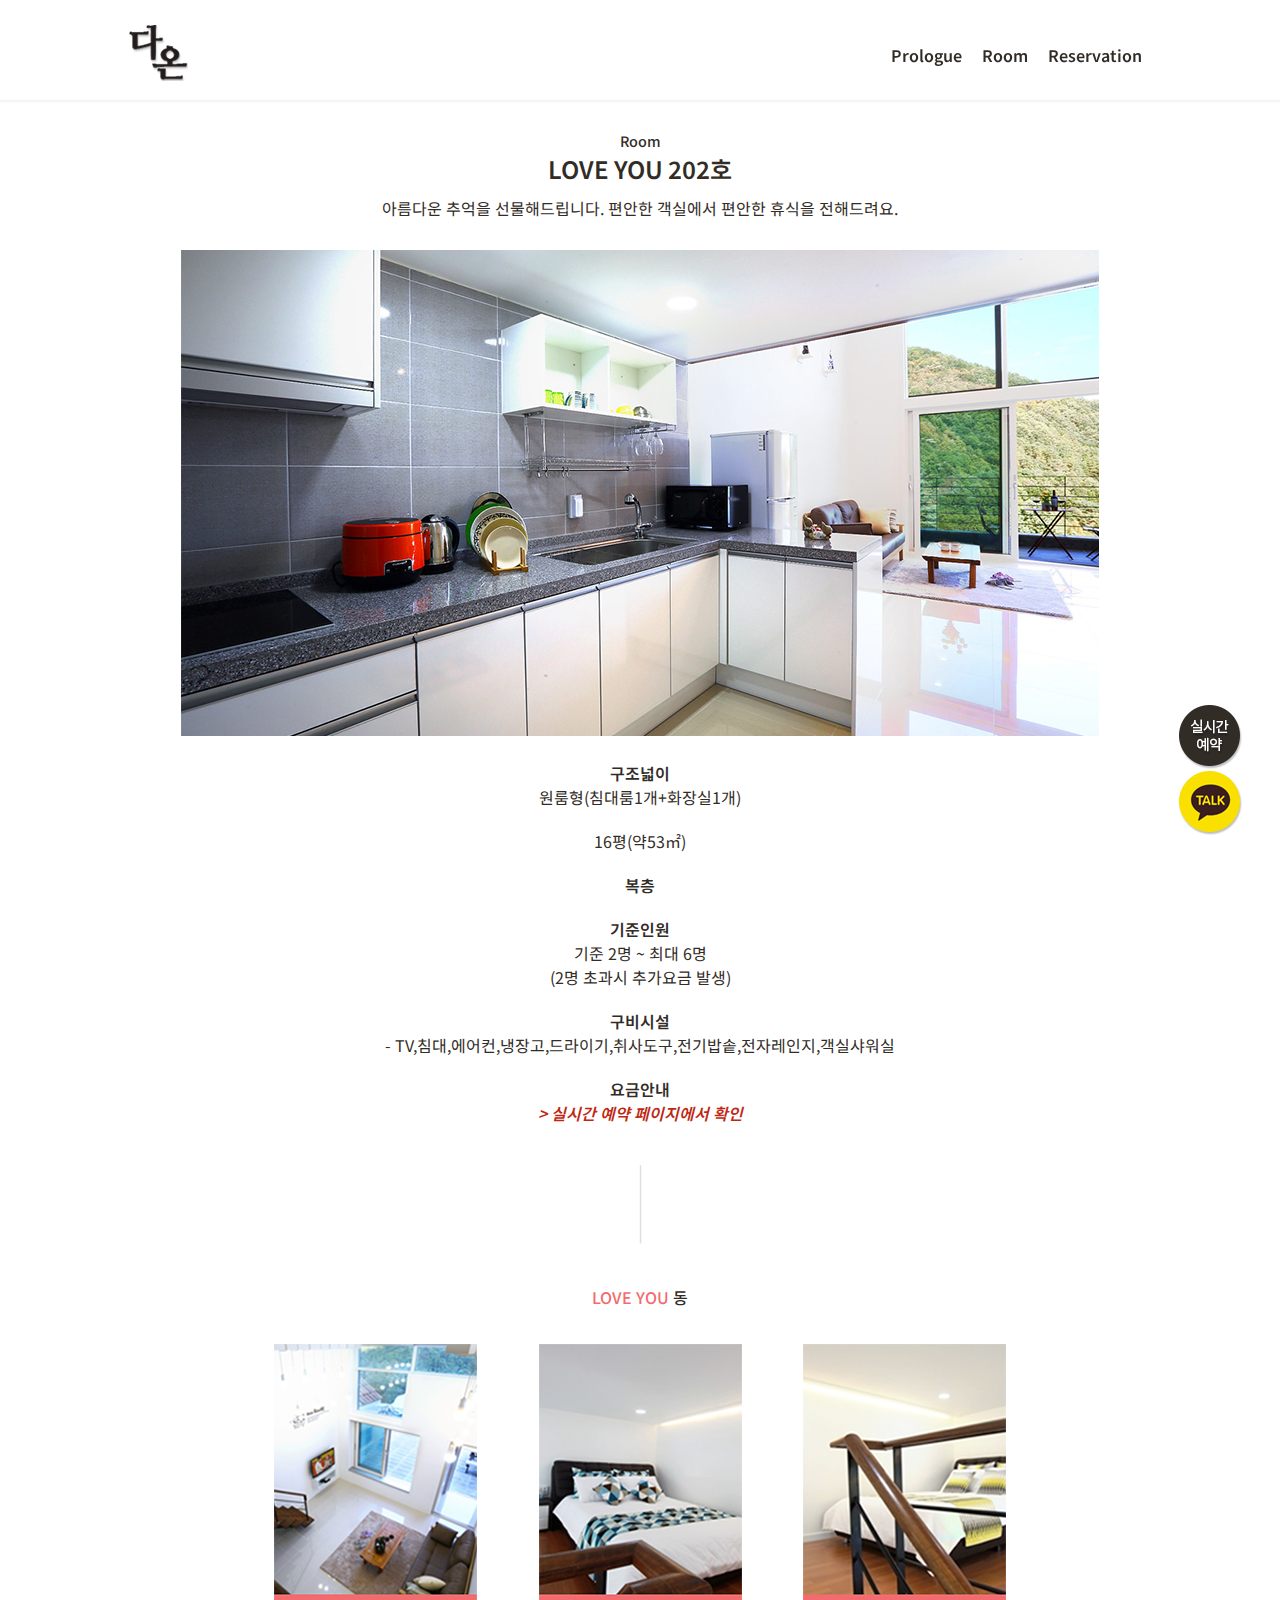
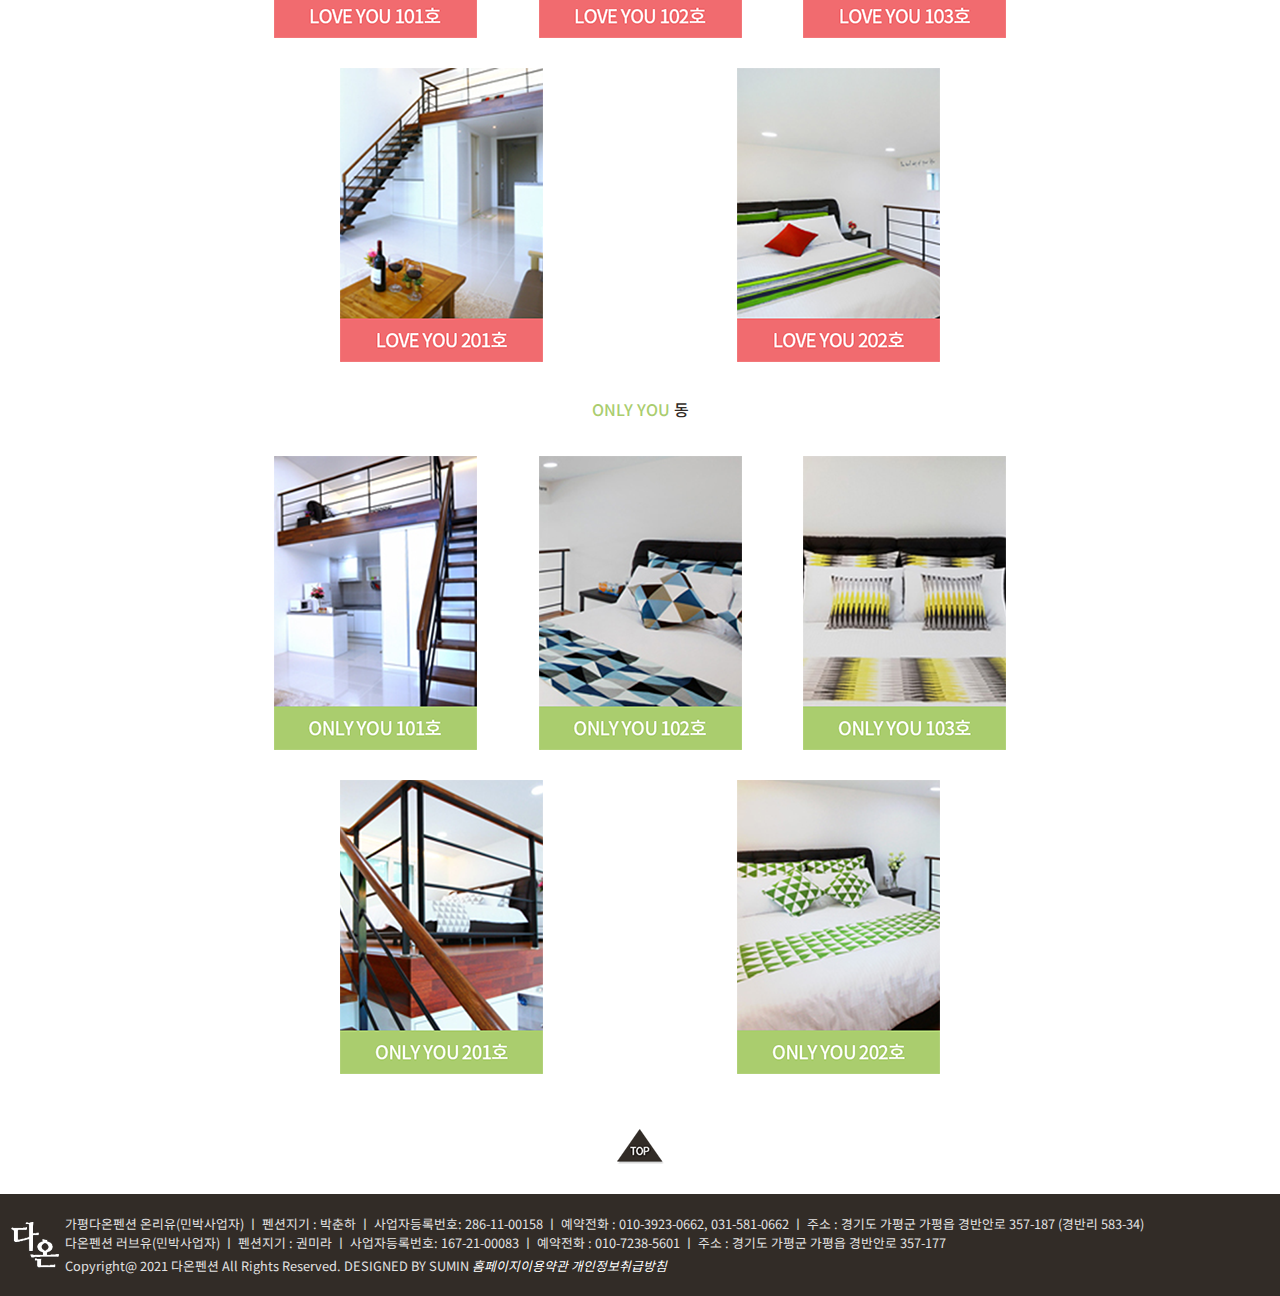
<file: room_l202.html>
<!DOCTYPE html>
<html lang="en">
<head>
    <meta charset="UTF-8">
    <meta http-equiv="X-UA-Compatible" content="IE=edge">
    <meta name="viewport" content="width=device-width, initial-scale=1.0">
    <title>다온펜션</title>
    <link href="css/room_l202.css" rel="stylesheet">

    <meta property="og:title" content="다온펜션">
    <meta property="og:url" content="https://suming05.github.io/kimsumin_01/">
    <meta property="og:image" content="img/800.png.jpg">
    <meta property="og:description" content="아름다운 추억을 선물해드립니다.">

    <meta name="twitter:card" content="summary">
    <meta name="twitter:title" content="다온펜션">
    <meta name="twitter:url" content="https://suming05.github.io/kimsumin_01/">
    <meta name="twitter:image" content="img/800.png">
    <meta name="twitter:description" content="아름다운 추억을 선물해드립니다.">

    <link rel="shortcut icon" href="img/16.ico">
    <link rel="apple-touch-icon-precomposed" sizes="114*114" rel="icon114.png">

    <link rel="stylesheet" type="text/css" href="js/slick.css">
    <script src="https://code.jquery.com/jquery-2.2.0.min.js" type="text/javascript"></script>
    <script src="js/slick.min.js"></script>
</head>
<body>

    <!--header-->
    <nav class="navbar">
        <div class="logo">
            <a href="index.html"><img src="img/logo.png" alt="다온"></a>
        </div>

        <div>
            <ul class="menu">
                <li><a href="prologue.html">Prologue</a></li>
                <li><a href="room.html">Room</a></li>
                <li><a href="reservation.html">Reservation</a></li>
            </ul>
        </div>
    </nav>

    <!--room_l202-->

    <div class="l202_text">
        <P>Room</P>
        <p>LOVE YOU 202호</p>
        <p>아름다운 추억을 선물해드립니다. 편안한 객실에서 편안한 휴식을 전해드려요.</p>        
    </div>

    <div class="l202_01">
        <ul>
            <li><img src="img/room/l202/l202_01.png" alt=""></li>
        </ul>
    </div>


    <div class="l202_text2">
        <p>구조넓이</p>
        <p>원룸형(침대룸1개+화장실1개)</p>
        <p>16평(약53㎡)</p>
        <p>복층</p>
        <p>기준인원</p>
        <p>기준 2명 ~ 최대 6명</p>
        <p>(2명 초과시 추가요금 발생)</p>
        <p>구비시설</p>
        <p>- TV,침대,에어컨,냉장고,드라이기,취사도구,전기밥솥,전자레인지,객실샤워실</p>
        <p>요금안내</p>
        <p><i>> 실시간 예약 페이지에서 확인</i></p>
    </div>

    <div class="l202_02">
        <img src="img/img_09.png" alt="">
    </div>

    <div class="loveyou_text">
        <span class="loveu">LOVE YOU</span>
        <span class="dong1">동</span>
    </div>

    <div class="loveyou">
        <p class="loveyou_r"><a href="room_l101.html"><img src="img/img_13.png" alt="101"></a></p>
        <p class="loveyou_r"><a href="room_l102.html"><img src="img/img_14.png" alt="102"></a></p>
        <p class="loveyou_r"><a href="room_l103.html"><img src="img/img_15.png" alt="103"></a></p>
        <p class="loveyou_r"><a href="room_l201.html"><img src="img/img_16.png" alt="201"></a></p>
        <p class="loveyou_r"><a href="room_l202.html"><img src="img/img_17.png" alt="202"></a></p>
    </div>

    <div class="onlyyou_text">
        <span class="onlyu">ONLY YOU</span>
        <span class="dong2">동</span>
    </div>

    <div class="onlyyou">
        <p class="onlyyou_r"><a href="room_o101.html"><img src="img/img_18.png" alt="101"></a></p>
        <p class="onlyyou_r"><a href="room_o102.html"><img src="img/img_19.png" alt="102"></a></p>
        <p class="onlyyou_r"><a href="room_o103.html"><img src="img/img_20.png" alt="103"></a></p>
        <p class="onlyyou_r"><a href="room_o201.html"><img src="img/img_21.png" alt="201"></a></p>
        <p class="onlyyou_r"><a href="room_o202.html"><img src="img/img_22.png" alt="202"></a></p>
    </div>

    <div class="l202_03">
        <a href="#"><img src="img/img_12.png" alt="up"></a>
    </div>

    <!-------------------FIX--------------------->
    <div class="com">
        <ul>
            <li>
                <a href="https://bit.ly/2U8sTQ9" target='_blank'><img src="img/img_06.png" alt="실시간예약"></a>
            </li>
            <li>
                <a href="#" target='_blank'><img src="img/img_07.png" alt="카카오톡"></a>
            </li>
        </ul>
    </div>

    <!--footer-->
    <footer>
        <div>
            <a href="#"><img src="img/logo_w.png" src="다온_흰"></a>
            <p>가평다온펜션 온리유(민박사업자) ㅣ 펜션지기 : 박춘하 ㅣ 사업자등록번호: 286-11-00158 ㅣ 예약전화 : 010-3923-0662, 031-581-0662 ㅣ 주소 : 경기도 가평군 가평읍 경반안로 357-187 (경반리 583-34)<br>
                다온펜션 러브유(민박사업자) ㅣ 펜션지기 : 권미라 ㅣ 사업자등록번호: 167-21-00083 ㅣ 예약전화 : 010-7238-5601 ㅣ 주소 : 경기도 가평군 가평읍 경반안로 357-177<br>
                Copyright@ 2021 다온펜션 All Rights Reserved.  DESIGNED BY SUMIN
                <a href="#"><i>홈페이지이용약관</i></a>
                <a href="#"><i>개인정보취급방침</i></a>
            </p>
        </div>
    </footer>
</body>
</html>
</file>
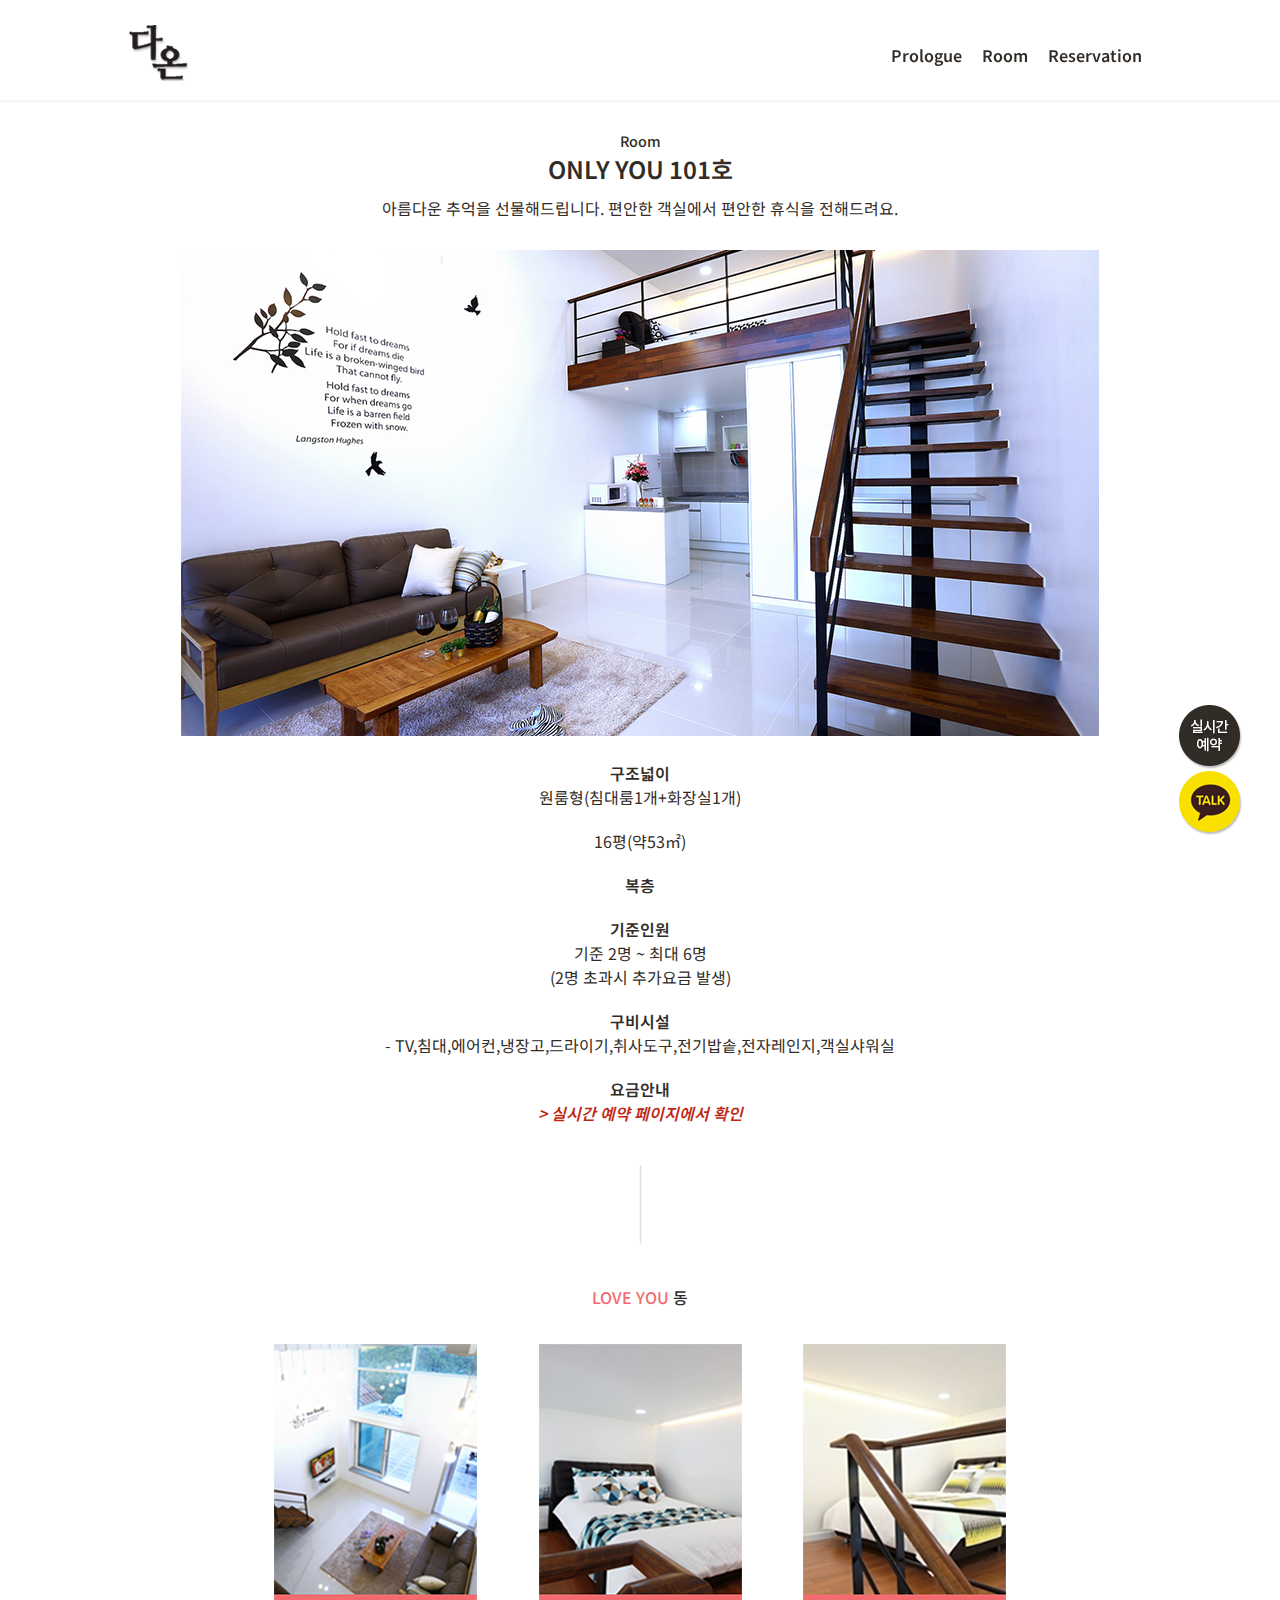
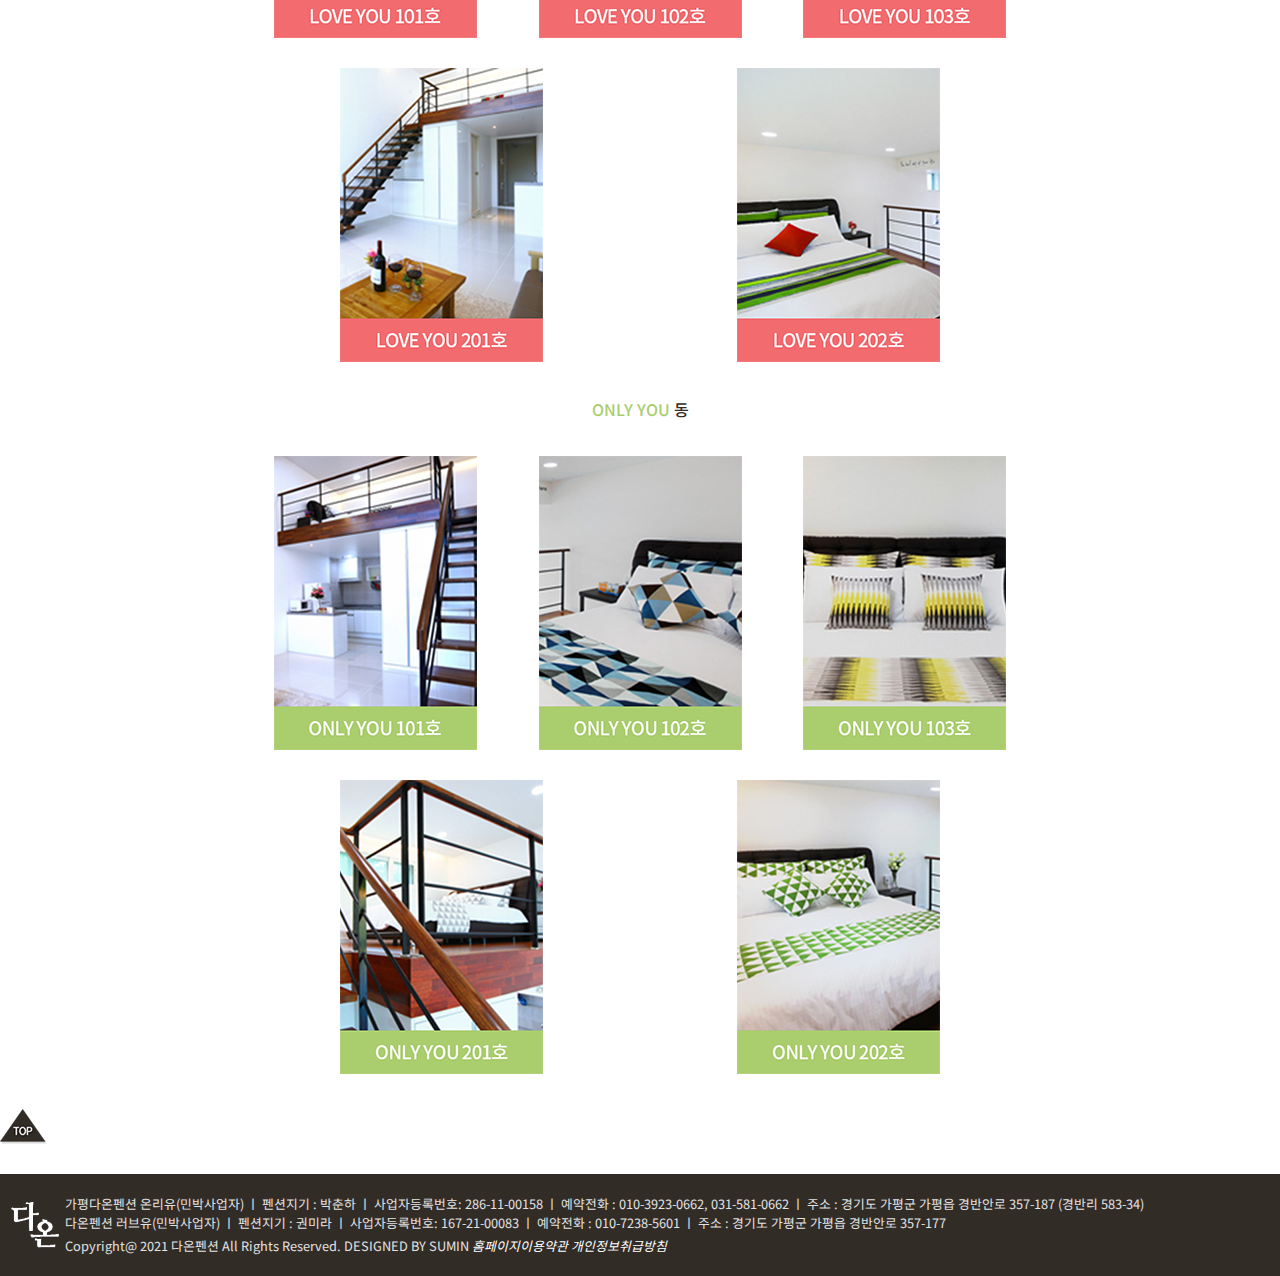
<file: room_o101.html>
<!DOCTYPE html>
<html lang="en">
<head>
    <meta charset="UTF-8">
    <meta http-equiv="X-UA-Compatible" content="IE=edge">
    <meta name="viewport" content="width=device-width, initial-scale=1.0">
    <title>다온펜션</title>
    <link href="css/room_o101.css" rel="stylesheet">

    <meta property="og:title" content="다온펜션">
    <meta property="og:url" content="https://suming05.github.io/kimsumin_01/">
    <meta property="og:image" content="img/800.png">
    <meta property="og:description" content="아름다운 추억을 선물해드립니다.">

    <meta name="twitter:card" content="summary">
    <meta name="twitter:title" content="다온펜션">
    <meta name="twitter:url" content="https://suming05.github.io/kimsumin_01/">
    <meta name="twitter:image" content="img/800.png">
    <meta name="twitter:description" content="아름다운 추억을 선물해드립니다.">

    <link rel="shortcut icon" href="img/16.ico">
    <link rel="apple-touch-icon-precomposed" sizes="114*114" rel="icon114.png">

    <link rel="stylesheet" type="text/css" href="js/slick.css">
    <script src="https://code.jquery.com/jquery-2.2.0.min.js" type="text/javascript"></script>
    <script src="js/slick.min.js"></script>
</head>
<body>

    <!--header-->
    <nav class="navbar">
        <div class="logo">
            <a href="index.html"><img src="img/logo.png" alt="다온"></a>
        </div>

        <div>
            <ul class="menu">
                <li><a href="prologue.html">Prologue</a></li>
                <li><a href="room.html">Room</a></li>
                <li><a href="reservation.html">Reservation</a></li>
            </ul>
        </div>
    </nav>

    <!--room_o101-->

    <div class="o101_text">
        <P>Room</P>
        <p>ONLY YOU 101호</p>
        <p>아름다운 추억을 선물해드립니다. 편안한 객실에서 편안한 휴식을 전해드려요.</p>        
    </div>

    <div class="o101_01">
        <ul>
            <li><img src="img/room/o101/o101_01.png" alt=""></li>
        </ul>
    </div>


    <div class="o101_text2">
        <p>구조넓이</p>
        <p>원룸형(침대룸1개+화장실1개)</p>
        <p>16평(약53㎡)</p>
        <p>복층</p>
        <p>기준인원</p>
        <p>기준 2명 ~ 최대 6명</p>
        <p>(2명 초과시 추가요금 발생)</p>
        <p>구비시설</p>
        <p>- TV,침대,에어컨,냉장고,드라이기,취사도구,전기밥솥,전자레인지,객실샤워실</p>
        <p>요금안내</p>
        <p><i>> 실시간 예약 페이지에서 확인</i></p>
    </div>

    <div class="o101_02">
        <img src="img/img_09.png" alt="">
    </div>

    <div class="loveyou_text">
        <span class="loveu">LOVE YOU</span>
        <span class="dong1">동</span>
    </div>

    <div class="loveyou">
        <p class="loveyou_r"><a href="room_l101.html"><img src="img/img_13.png" alt="101"></a></p>
        <p class="loveyou_r"><a href="room_l102.html"><img src="img/img_14.png" alt="102"></a></p>
        <p class="loveyou_r"><a href="room_l103.html"><img src="img/img_15.png" alt="103"></a></p>
        <p class="loveyou_r"><a href="room_l201.html"><img src="img/img_16.png" alt="201"></a></p>
        <p class="loveyou_r"><a href="room_l202.html"><img src="img/img_17.png" alt="202"></a></p>
    </div>

    <div class="onlyyou_text">
        <span class="onlyu">ONLY YOU</span>
        <span class="dong2">동</span>
    </div>

    <div class="onlyyou">
        <p class="onlyyou_r"><a href="room_o101.html"><img src="img/img_18.png" alt="101"></a></p>
        <p class="onlyyou_r"><a href="room_o102.html"><img src="img/img_19.png" alt="102"></a></p>
        <p class="onlyyou_r"><a href="room_o103.html"><img src="img/img_20.png" alt="103"></a></p>
        <p class="onlyyou_r"><a href="room_o201.html"><img src="img/img_21.png" alt="201"></a></p>
        <p class="onlyyou_r"><a href="room_o202.html"><img src="img/img_22.png" alt="202"></a></p>
    </div>

    <div class="o101_03">
        <a href="#"><img src="img/img_12.png" alt="up"></a>
    </div>

    <!-------------------FIX--------------------->
    <div class="com">
        <ul>
            <li>
                <a href="https://bit.ly/2U8sTQ9" target='_blank'><img src="img/img_06.png" alt="실시간예약"></a>
            </li>
            <li>
                <a href="#" target='_blank'><img src="img/img_07.png" alt="카카오톡"></a>
            </li>
        </ul>
    </div>

    <!--footer-->
    <footer>
        <div>
            <a href="#"><img src="img/logo_w.png" src="다온_흰"></a>
            <p>가평다온펜션 온리유(민박사업자) ㅣ 펜션지기 : 박춘하 ㅣ 사업자등록번호: 286-11-00158 ㅣ 예약전화 : 010-3923-0662, 031-581-0662 ㅣ 주소 : 경기도 가평군 가평읍 경반안로 357-187 (경반리 583-34)<br>
                다온펜션 러브유(민박사업자) ㅣ 펜션지기 : 권미라 ㅣ 사업자등록번호: 167-21-00083 ㅣ 예약전화 : 010-7238-5601 ㅣ 주소 : 경기도 가평군 가평읍 경반안로 357-177<br>
                Copyright@ 2021 다온펜션 All Rights Reserved.  DESIGNED BY SUMIN
                <a href="#"><i>홈페이지이용약관</i></a>
                <a href="#"><i>개인정보취급방침</i></a>
            </p>
        </div>
    </footer>
</body>
</html>
</file>
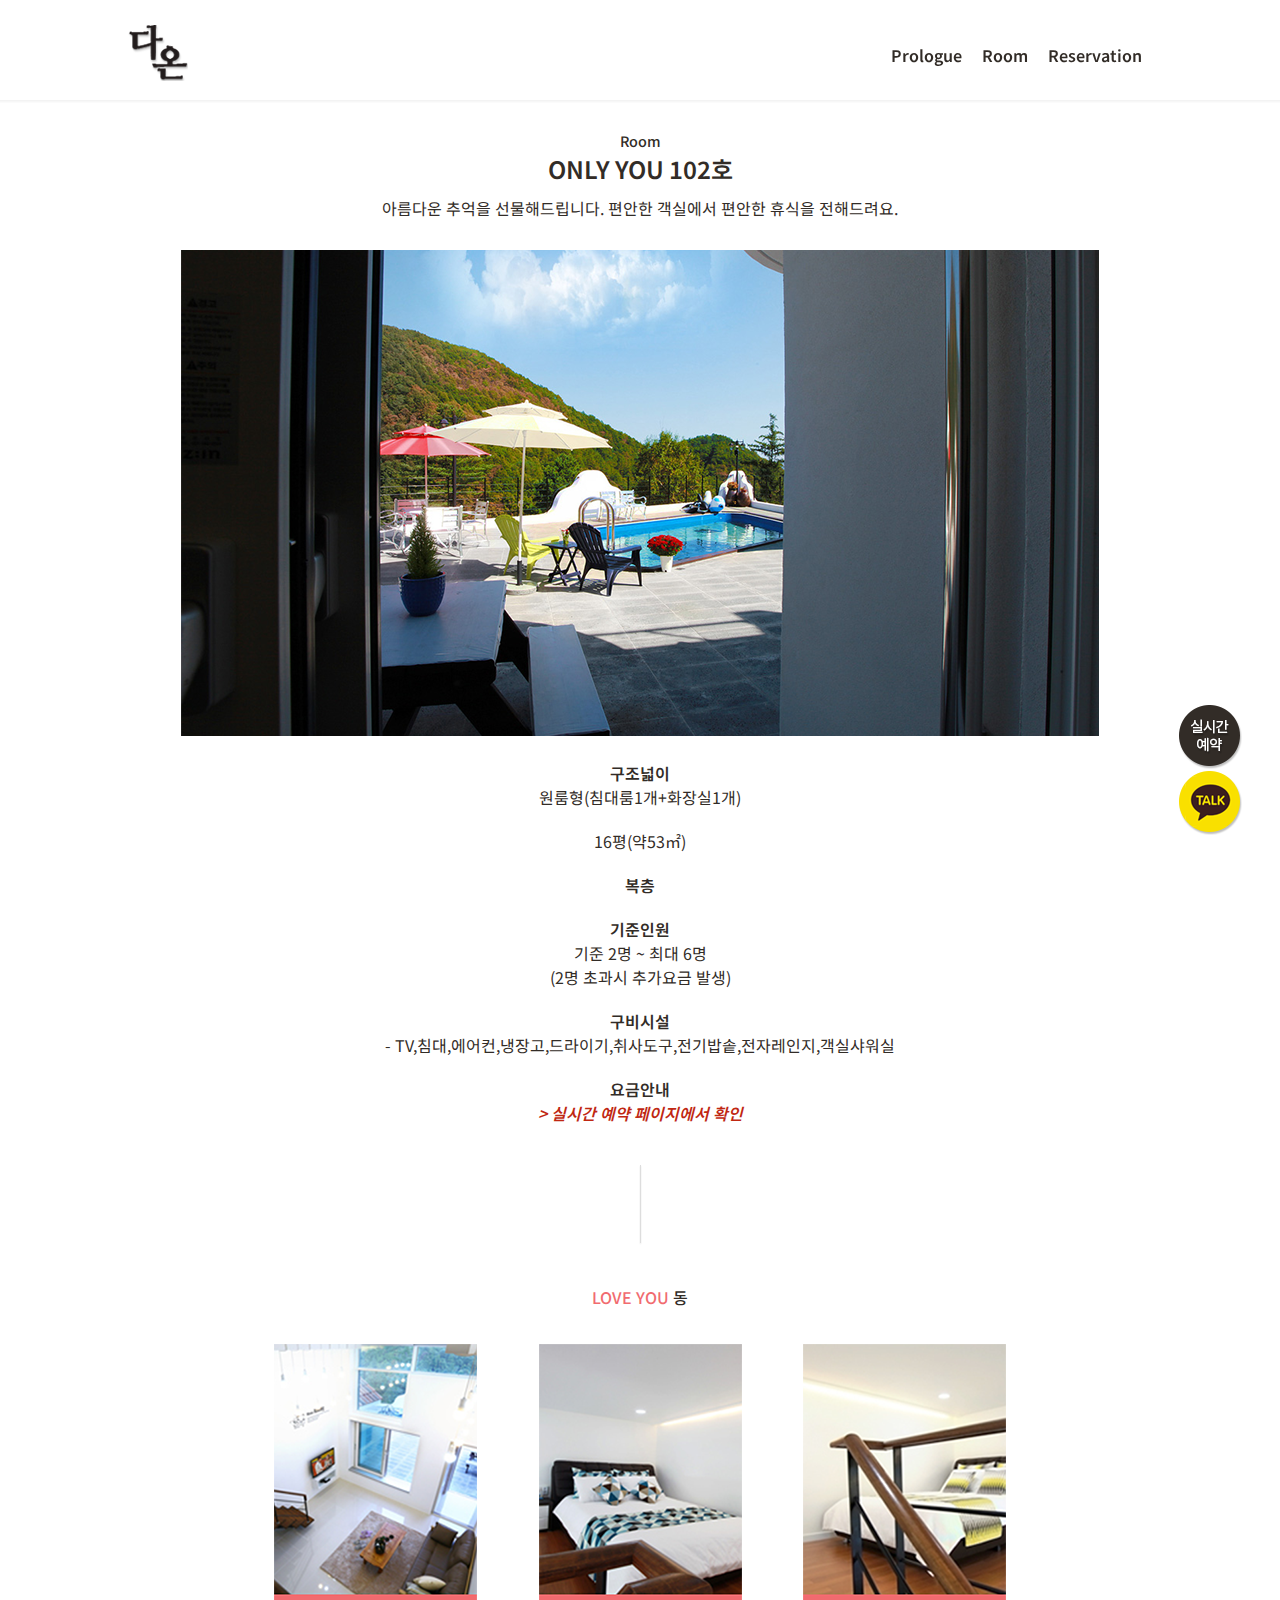
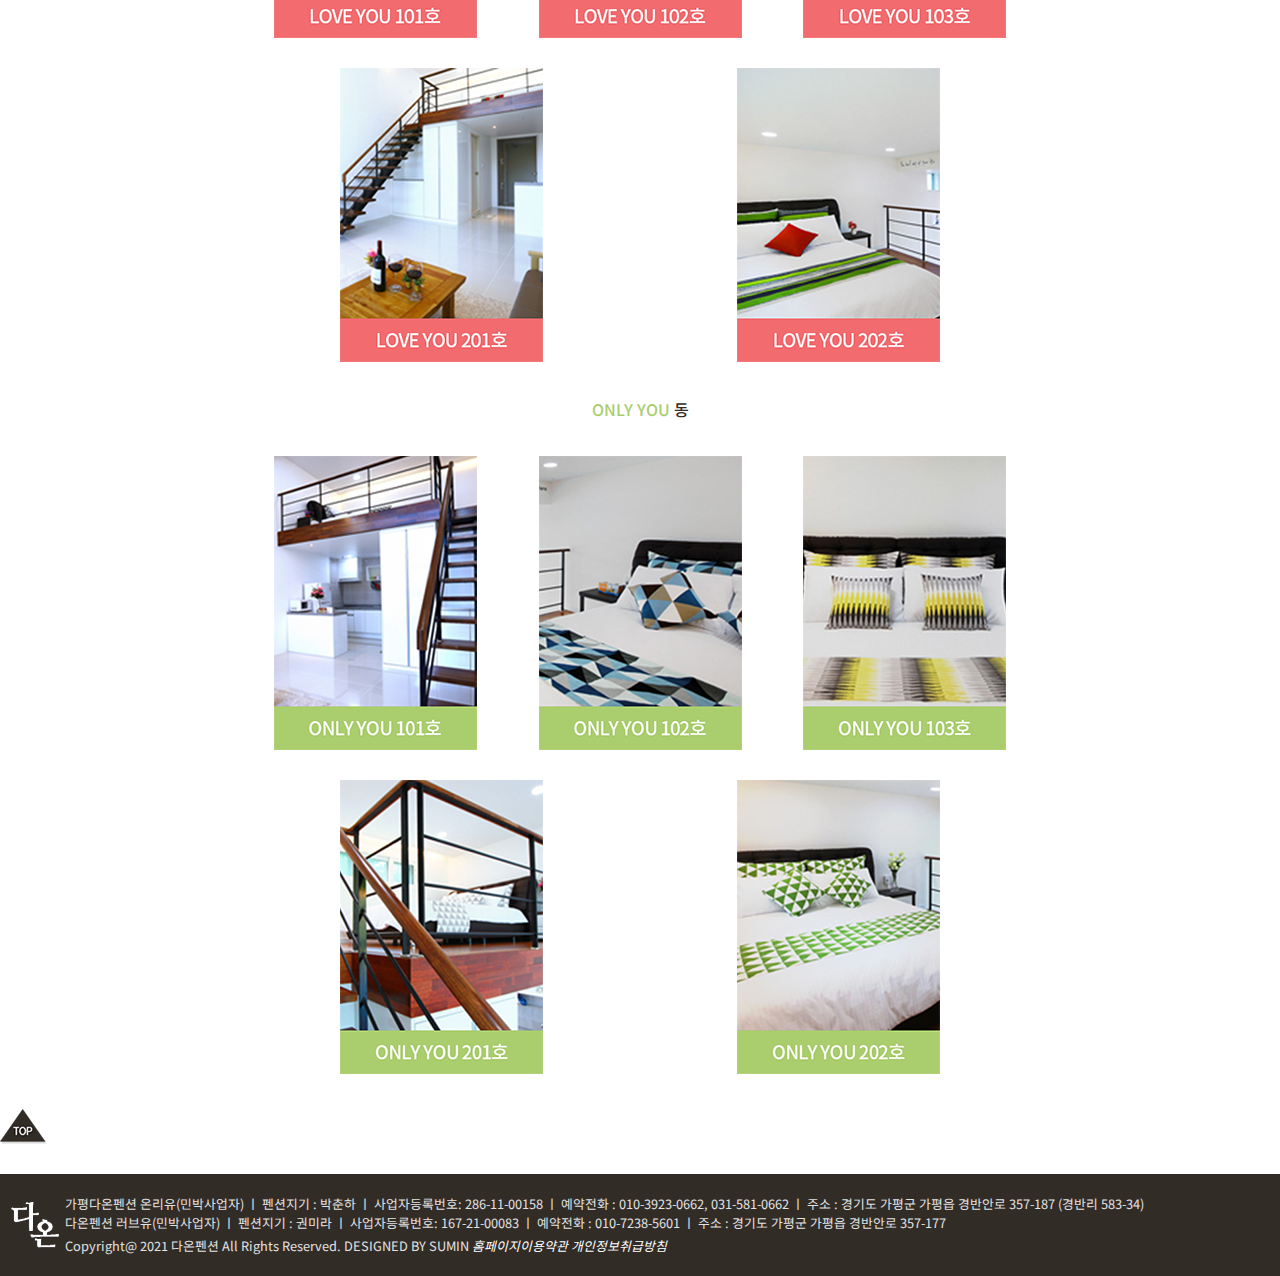
<file: room_o102.html>
<!DOCTYPE html>
<html lang="en">
<head>
    <meta charset="UTF-8">
    <meta http-equiv="X-UA-Compatible" content="IE=edge">
    <meta name="viewport" content="width=device-width, initial-scale=1.0">
    <title>다온펜션</title>
    <link href="css/room_o102.css" rel="stylesheet">

    <meta property="og:title" content="다온펜션">
    <meta property="og:url" content="https://suming05.github.io/kimsumin_01/">
    <meta property="og:image" content="img/800.png">
    <meta property="og:description" content="아름다운 추억을 선물해드립니다.">

    <meta name="twitter:card" content="summary">
    <meta name="twitter:title" content="다온펜션">
    <meta name="twitter:url" content="https://suming05.github.io/kimsumin_01/">
    <meta name="twitter:image" content="img/800.png">
    <meta name="twitter:description" content="아름다운 추억을 선물해드립니다.">

    <link rel="shortcut icon" href="img/16.ico">
    <link rel="apple-touch-icon-precomposed" sizes="114*114" rel="icon114.png">

    <link rel="stylesheet" type="text/css" href="js/slick.css">
    <script src="https://code.jquery.com/jquery-2.2.0.min.js" type="text/javascript"></script>
    <script src="js/slick.min.js"></script>
</head>
<body>

    <!--header-->
    <nav class="navbar">
        <div class="logo">
            <a href="index.html"><img src="img/logo.png" alt="다온"></a>
        </div>

        <div>
            <ul class="menu">
                <li><a href="prologue.html">Prologue</a></li>
                <li><a href="room.html">Room</a></li>
                <li><a href="reservation.html">Reservation</a></li>
            </ul>
        </div>
    </nav>

    <!--room_o102-->

    <div class="o102_text">
        <P>Room</P>
        <p>ONLY YOU 102호</p>
        <p>아름다운 추억을 선물해드립니다. 편안한 객실에서 편안한 휴식을 전해드려요.</p>        
    </div>

    <div class="o102_01">
        <ul>
            <li><img src="img/room/o102/o102_01.png" alt=""></li>
    </div>

    <div class="o102_text2">
        <p>구조넓이</p>
        <p>원룸형(침대룸1개+화장실1개)</p>
        <p>16평(약53㎡)</p>
        <p>복층</p>
        <p>기준인원</p>
        <p>기준 2명 ~ 최대 6명</p>
        <p>(2명 초과시 추가요금 발생)</p>
        <p>구비시설</p>
        <p>- TV,침대,에어컨,냉장고,드라이기,취사도구,전기밥솥,전자레인지,객실샤워실</p>
        <p>요금안내</p>
        <p><i>> 실시간 예약 페이지에서 확인</i></p>
    </div>

    <div class="o102_02">
        <img src="img/img_09.png" alt="">
    </div>

    <div class="loveyou_text">
        <span class="loveu">LOVE YOU</span>
        <span class="dong1">동</span>
    </div>

    <div class="loveyou">
        <p class="loveyou_r"><a href="room_l101.html"><img src="img/img_13.png" alt="101"></a></p>
        <p class="loveyou_r"><a href="room_l102.html"><img src="img/img_14.png" alt="102"></a></p>
        <p class="loveyou_r"><a href="room_l103.html"><img src="img/img_15.png" alt="103"></a></p>
        <p class="loveyou_r"><a href="room_l201.html"><img src="img/img_16.png" alt="201"></a></p>
        <p class="loveyou_r"><a href="room_l202.html"><img src="img/img_17.png" alt="202"></a></p>
    </div>

    <div class="onlyyou_text">
        <span class="onlyu">ONLY YOU</span>
        <span class="dong2">동</span>
    </div>

    <div class="onlyyou">
        <p class="onlyyou_r"><a href="room_o101.html"><img src="img/img_18.png" alt="101"></a></p>
        <p class="onlyyou_r"><a href="room_o102.html"><img src="img/img_19.png" alt="102"></a></p>
        <p class="onlyyou_r"><a href="room_o103.html"><img src="img/img_20.png" alt="103"></a></p>
        <p class="onlyyou_r"><a href="room_o201.html"><img src="img/img_21.png" alt="201"></a></p>
        <p class="onlyyou_r"><a href="room_o202.html"><img src="img/img_22.png" alt="202"></a></p>
    </div>

    <div class="o102_03">
        <a href="#"><img src="img/img_12.png" alt="up"></a>
    </div>

    <!-------------------FIX--------------------->
    <div class="com">
        <ul>
            <li>
                <a href="https://bit.ly/2U8sTQ9" target='_blank'><img src="img/img_06.png" alt="실시간예약"></a>
            </li>
            <li>
                <a href="#" target='_blank'><img src="img/img_07.png" alt="카카오톡"></a>
            </li>
        </ul>
    </div>

    <!--footer-->
    <footer>
        <div>
            <a href="#"><img src="img/logo_w.png" src="다온_흰"></a>
            <p>가평다온펜션 온리유(민박사업자) ㅣ 펜션지기 : 박춘하 ㅣ 사업자등록번호: 286-11-00158 ㅣ 예약전화 : 010-3923-0662, 031-581-0662 ㅣ 주소 : 경기도 가평군 가평읍 경반안로 357-187 (경반리 583-34)<br>
                다온펜션 러브유(민박사업자) ㅣ 펜션지기 : 권미라 ㅣ 사업자등록번호: 167-21-00083 ㅣ 예약전화 : 010-7238-5601 ㅣ 주소 : 경기도 가평군 가평읍 경반안로 357-177<br>
                Copyright@ 2021 다온펜션 All Rights Reserved.  DESIGNED BY SUMIN
                <a href="#"><i>홈페이지이용약관</i></a>
                <a href="#"><i>개인정보취급방침</i></a>
            </p>
        </div>
    </footer>
</body>
</html>
</file>
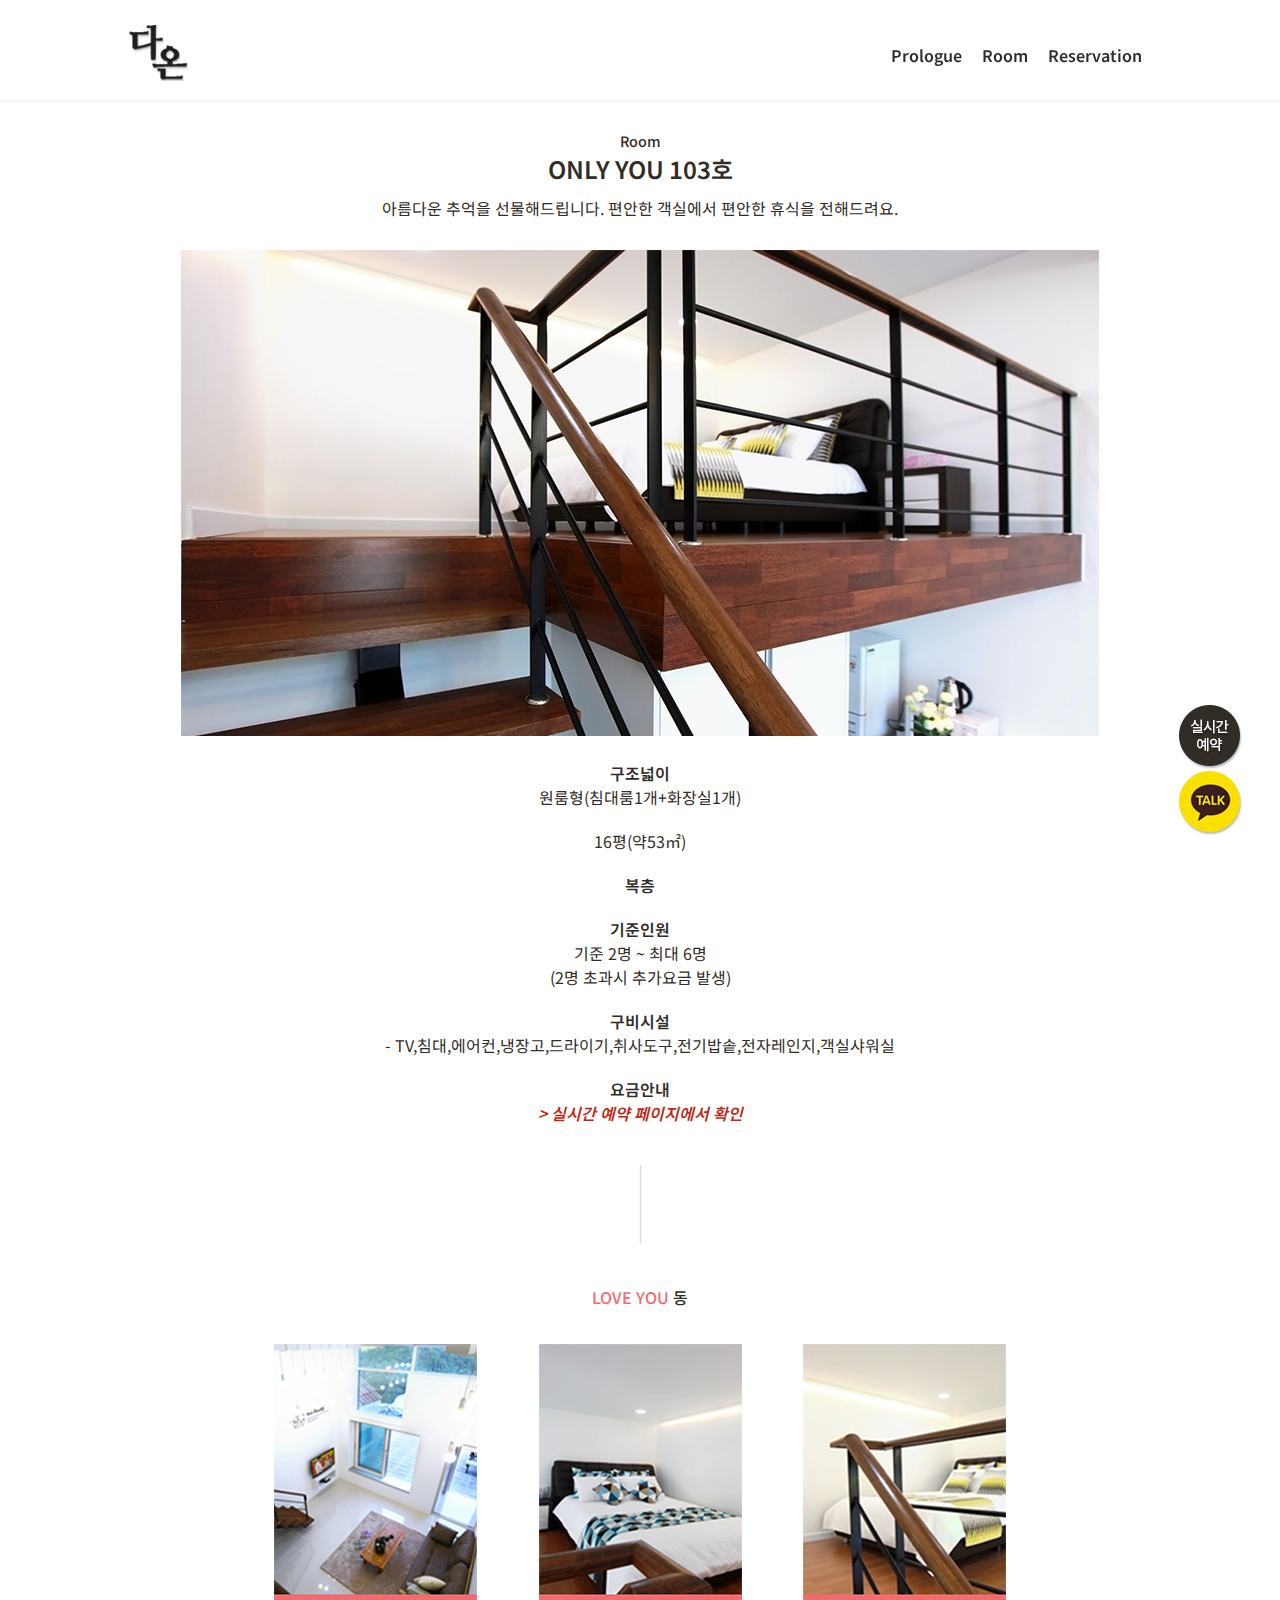
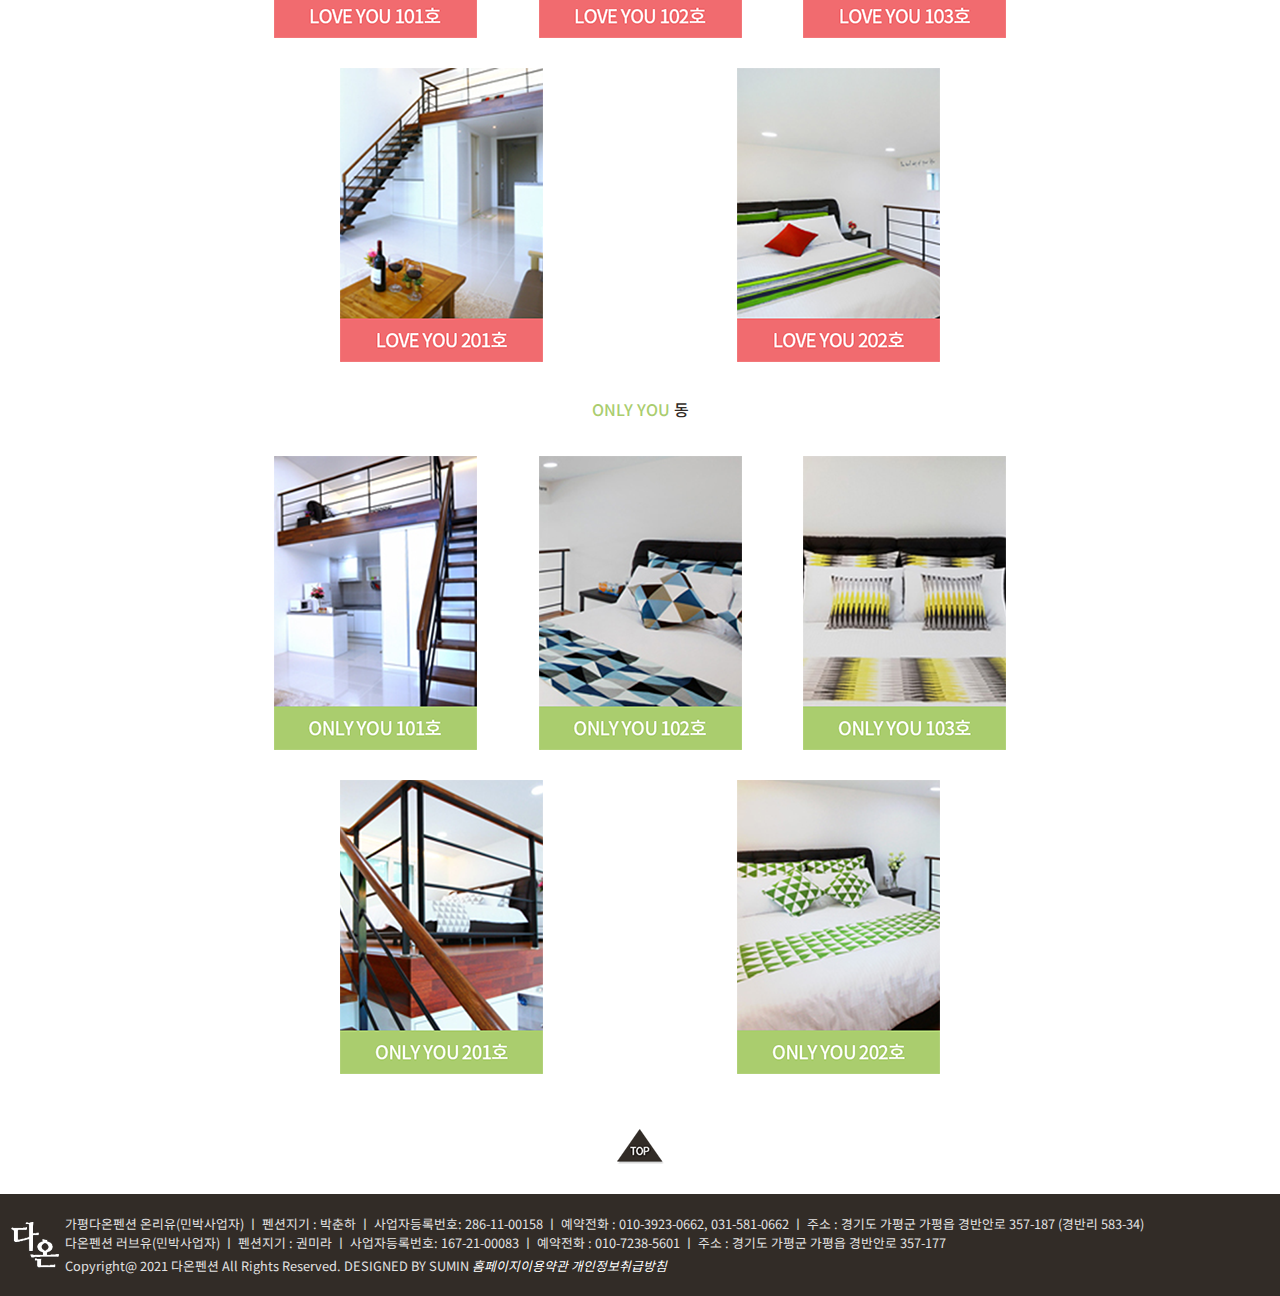
<file: room_o103.html>
<!DOCTYPE html>
<html lang="en">
<head>
    <meta charset="UTF-8">
    <meta http-equiv="X-UA-Compatible" content="IE=edge">
    <meta name="viewport" content="width=device-width, initial-scale=1.0">
    <title>다온펜션</title>
    <link href="css/room_o103.css" rel="stylesheet">

    <meta property="og:title" content="다온펜션">
    <meta property="og:url" content="https://suming05.github.io/kimsumin_01/">
    <meta property="og:image" content="img/800.png">
    <meta property="og:description" content="아름다운 추억을 선물해드립니다.">

    <meta name="twitter:card" content="summary">
    <meta name="twitter:title" content="다온펜션">
    <meta name="twitter:url" content="https://suming05.github.io/kimsumin_01/">
    <meta name="twitter:image" content="img/800.png">
    <meta name="twitter:description" content="아름다운 추억을 선물해드립니다.">

    <link rel="shortcut icon" href="img/16.ico">
    <link rel="apple-touch-icon-precomposed" sizes="114*114" rel="icon114.png">

    <link rel="stylesheet" type="text/css" href="js/slick.css">
    <script src="https://code.jquery.com/jquery-2.2.0.min.js" type="text/javascript"></script>
    <script src="js/slick.min.js"></script>
</head>
<body>

    <!--header-->
    <nav class="navbar">
        <div class="logo">
            <a href="index.html"><img src="img/logo.png" alt="다온"></a>
        </div>

        <div>
            <ul class="menu">
                <li><a href="prologue.html">Prologue</a></li>
                <li><a href="room.html">Room</a></li>
                <li><a href="reservation.html">Reservation</a></li>
            </ul>
        </div>
    </nav>

    <!--room_o103-->

    <div class="o103_text">
        <P>Room</P>
        <p>ONLY YOU 103호</p>
        <p>아름다운 추억을 선물해드립니다. 편안한 객실에서 편안한 휴식을 전해드려요.</p>        
    </div>

    <div class="o103_01">
        <ul>
            <li><img src="img/room/o103/o103_01.png" alt=""></li>
    </div>


    <div class="o103_text2">
        <p>구조넓이</p>
        <p>원룸형(침대룸1개+화장실1개)</p>
        <p>16평(약53㎡)</p>
        <p>복층</p>
        <p>기준인원</p>
        <p>기준 2명 ~ 최대 6명</p>
        <p>(2명 초과시 추가요금 발생)</p>
        <p>구비시설</p>
        <p>- TV,침대,에어컨,냉장고,드라이기,취사도구,전기밥솥,전자레인지,객실샤워실</p>
        <p>요금안내</p>
        <p><i>> 실시간 예약 페이지에서 확인</i></p>
    </div>

    <div class="o103_02">
        <img src="img/img_09.png" alt="">
    </div>

    <div class="loveyou_text">
        <span class="loveu">LOVE YOU</span>
        <span class="dong1">동</span>
    </div>

    <div class="loveyou">
        <p class="loveyou_r"><a href="room_l101.html"><img src="img/img_13.png" alt="101"></a></p>
        <p class="loveyou_r"><a href="room_l102.html"><img src="img/img_14.png" alt="102"></a></p>
        <p class="loveyou_r"><a href="room_l103.html"><img src="img/img_15.png" alt="103"></a></p>
        <p class="loveyou_r"><a href="room_l201.html"><img src="img/img_16.png" alt="201"></a></p>
        <p class="loveyou_r"><a href="room_l202.html"><img src="img/img_17.png" alt="202"></a></p>
    </div>

    <div class="onlyyou_text">
        <span class="onlyu">ONLY YOU</span>
        <span class="dong2">동</span>
    </div>

    <div class="onlyyou">
        <p class="onlyyou_r"><a href="room_o101.html"><img src="img/img_18.png" alt="101"></a></p>
        <p class="onlyyou_r"><a href="room_o102.html"><img src="img/img_19.png" alt="102"></a></p>
        <p class="onlyyou_r"><a href="room_o103.html"><img src="img/img_20.png" alt="103"></a></p>
        <p class="onlyyou_r"><a href="room_o201.html"><img src="img/img_21.png" alt="201"></a></p>
        <p class="onlyyou_r"><a href="room_o202.html"><img src="img/img_22.png" alt="202"></a></p>
    </div>

    <div class="o103_03">
        <a href="#"><img src="img/img_12.png" alt="up"></a>
    </div>

    <!-------------------FIX--------------------->
    <div class="com">
        <ul>
            <li>
                <a href="https://bit.ly/2U8sTQ9" target='_blank'><img src="img/img_06.png" alt="실시간예약"></a>
            </li>
            <li>
                <a href="#" target='_blank'><img src="img/img_07.png" alt="카카오톡"></a>
            </li>
        </ul>
    </div>

    <!--footer-->
    <footer>
        <div>
            <a href="#"><img src="img/logo_w.png" src="다온_흰"></a>
            <p>가평다온펜션 온리유(민박사업자) ㅣ 펜션지기 : 박춘하 ㅣ 사업자등록번호: 286-11-00158 ㅣ 예약전화 : 010-3923-0662, 031-581-0662 ㅣ 주소 : 경기도 가평군 가평읍 경반안로 357-187 (경반리 583-34)<br>
                다온펜션 러브유(민박사업자) ㅣ 펜션지기 : 권미라 ㅣ 사업자등록번호: 167-21-00083 ㅣ 예약전화 : 010-7238-5601 ㅣ 주소 : 경기도 가평군 가평읍 경반안로 357-177<br>
                Copyright@ 2021 다온펜션 All Rights Reserved.  DESIGNED BY SUMIN
                <a href="#"><i>홈페이지이용약관</i></a>
                <a href="#"><i>개인정보취급방침</i></a>
            </p>
        </div>
    </footer>
</body>
</html>
</file>
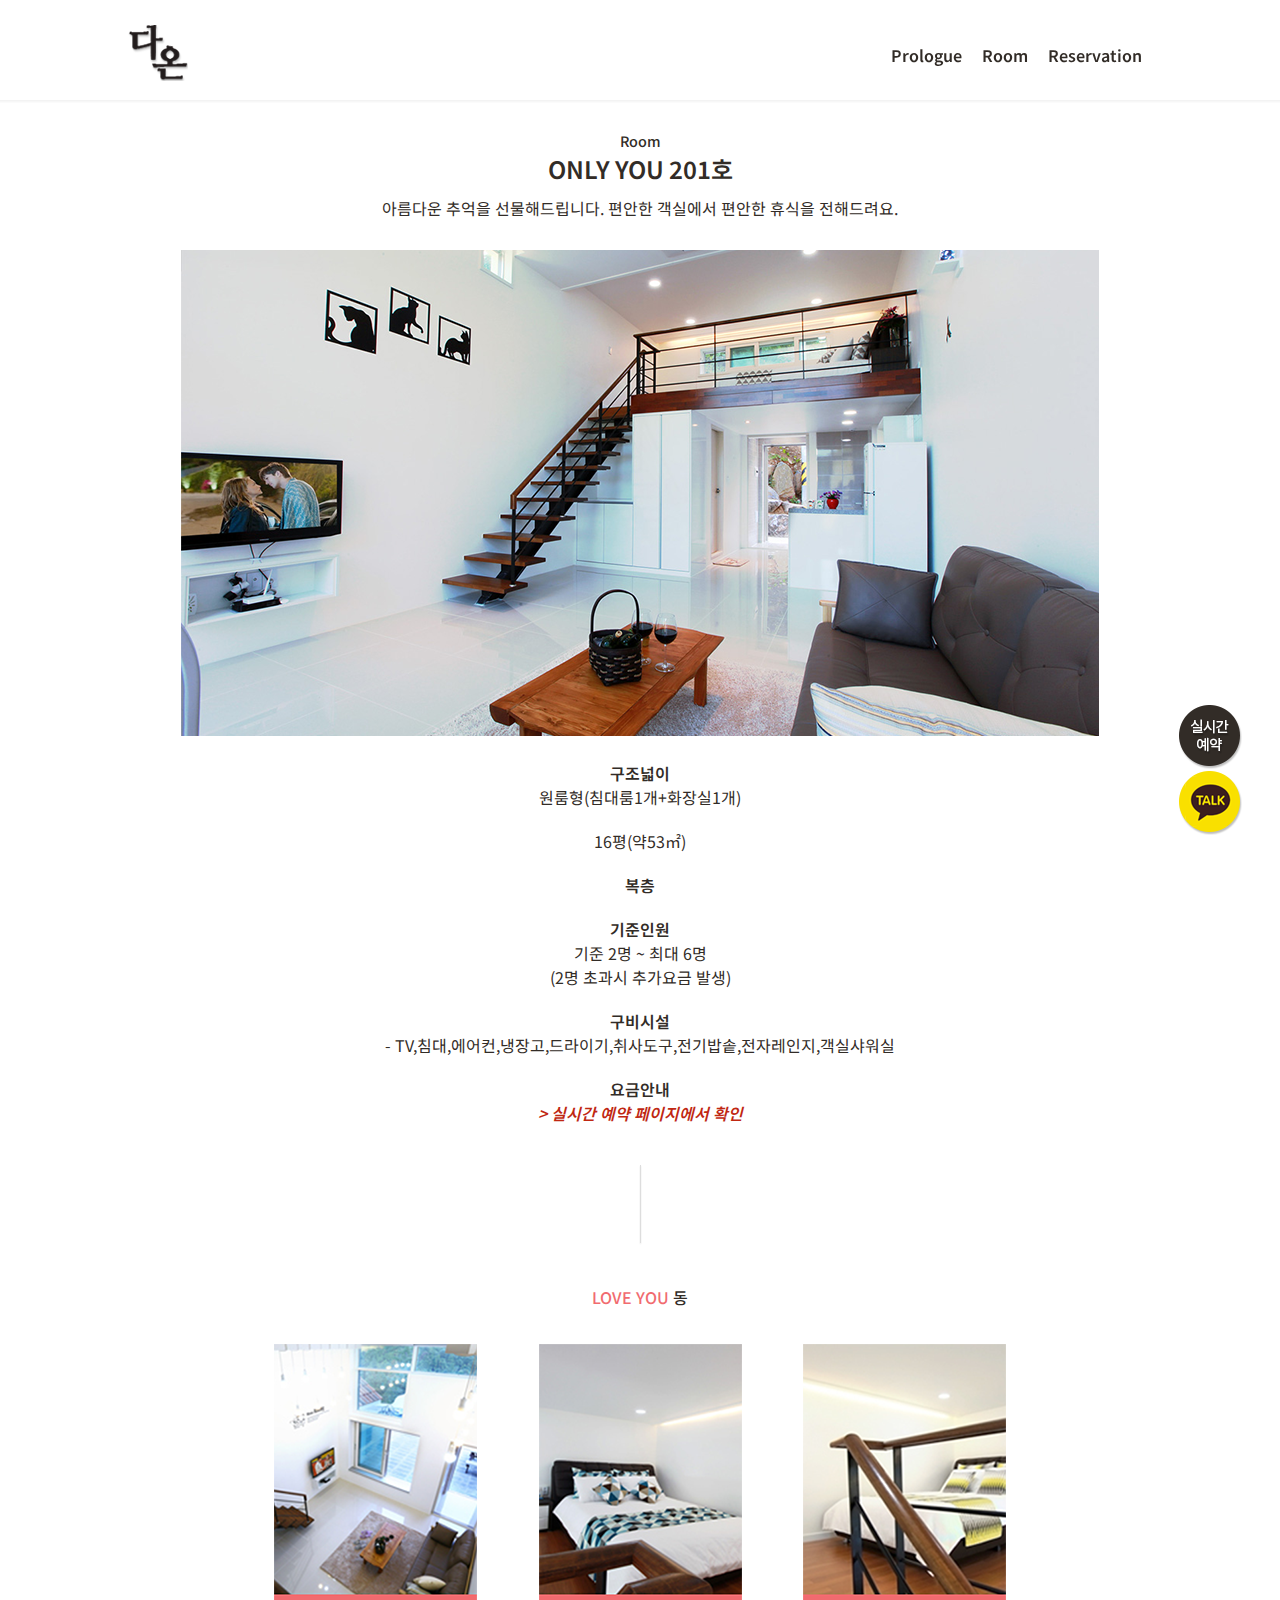
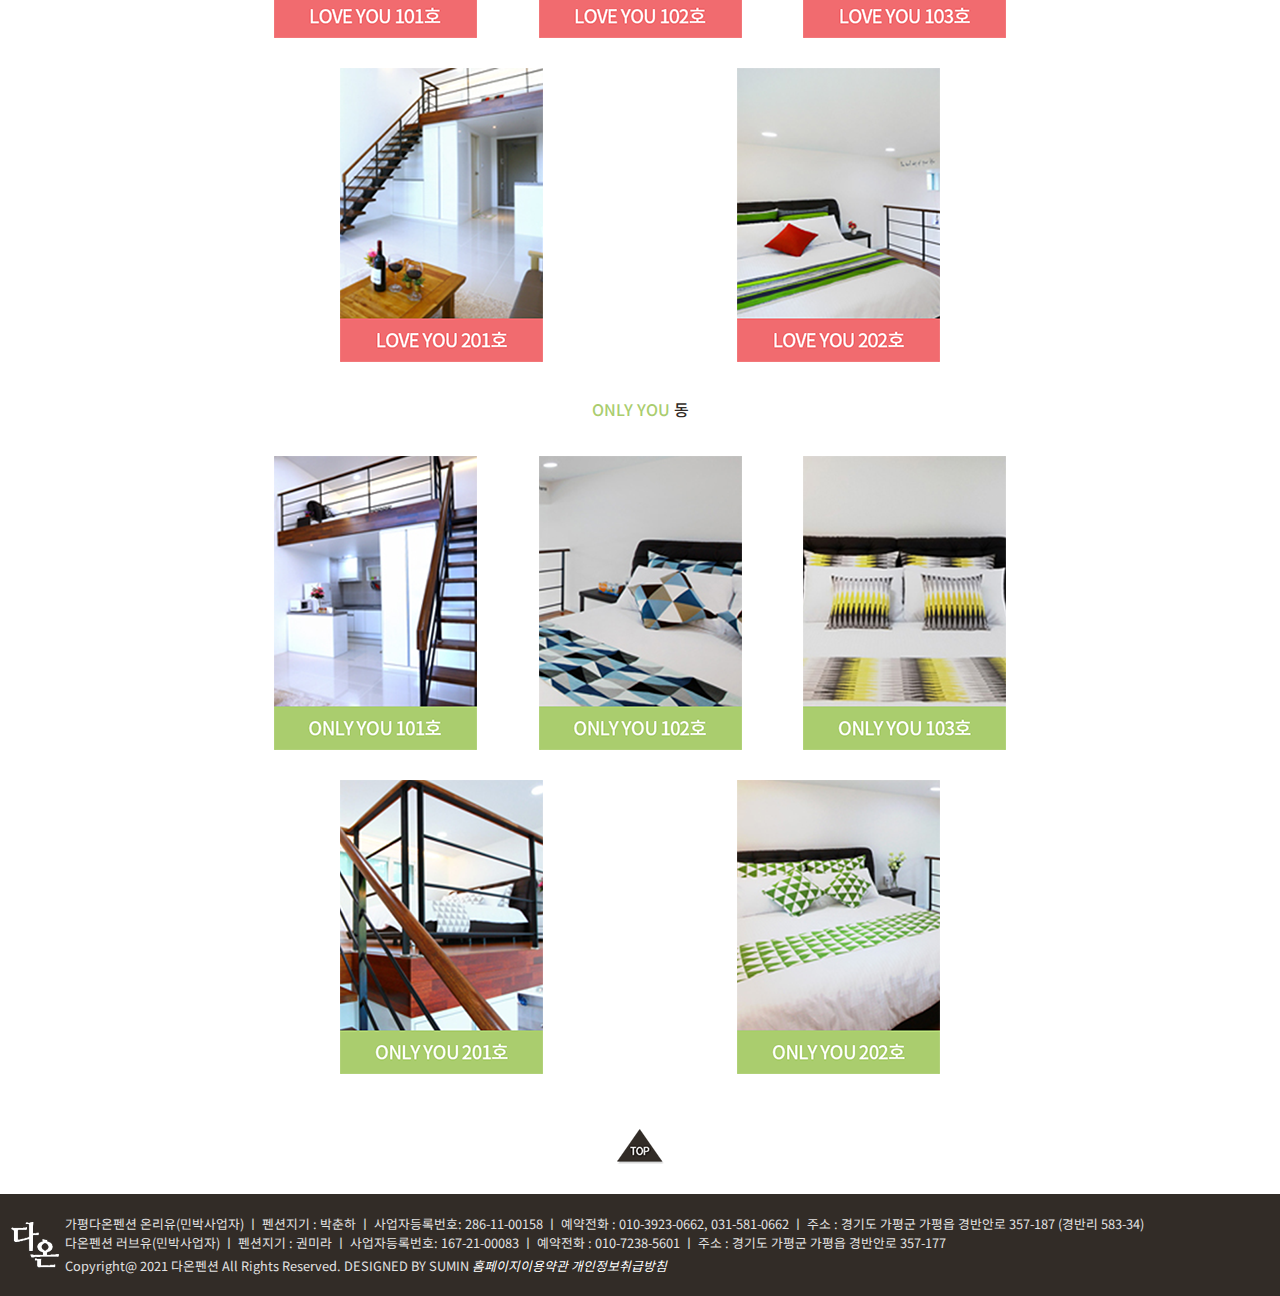
<file: room_o201.html>
<!DOCTYPE html>
<html lang="en">
<head>
    <meta charset="UTF-8">
    <meta http-equiv="X-UA-Compatible" content="IE=edge">
    <meta name="viewport" content="width=device-width, initial-scale=1.0">
    <title>다온펜션</title>
    <link href="css/room_o201.css" rel="stylesheet">

    <meta property="og:title" content="다온펜션">
    <meta property="og:url" content="https://suming05.github.io/kimsumin_01/">
    <meta property="og:image" content="img/800.png">
    <meta property="og:description" content="아름다운 추억을 선물해드립니다.">

    <meta name="twitter:card" content="summary">
    <meta name="twitter:title" content="다온펜션">
    <meta name="twitter:url" content="https://suming05.github.io/kimsumin_01/">
    <meta name="twitter:image" content="img/800.png">
    <meta name="twitter:description" content="아름다운 추억을 선물해드립니다.">

    <link rel="shortcut icon" href="img/16.ico">
    <link rel="apple-touch-icon-precomposed" sizes="114*114" rel="icon114.png">

    <link rel="stylesheet" type="text/css" href="js/slick.css">
    <script src="https://code.jquery.com/jquery-2.2.0.min.js" type="text/javascript"></script>
    <script src="js/slick.min.js"></script>
</head>
<body>

    <!--header-->
    <nav class="navbar">
        <div class="logo">
            <a href="index.html"><img src="img/logo.png" alt="다온"></a>
        </div>

        <div>
            <ul class="menu">
                <li><a href="prologue.html">Prologue</a></li>
                <li><a href="room.html">Room</a></li>
                <li><a href="reservation.html">Reservation</a></li>
            </ul>
        </div>
    </nav>

    <!--room_o201-->

    <div class="o201_text">
        <P>Room</P>
        <p>ONLY YOU 201호</p>
        <p>아름다운 추억을 선물해드립니다. 편안한 객실에서 편안한 휴식을 전해드려요.</p>        
    </div>

    <div class="o201_01">
        <ul>
            <li><img src="img/room/o201/o201_01.png" alt=""></li>
        </ul>
    </div>


    <div class="o201_text2">
        <p>구조넓이</p>
        <p>원룸형(침대룸1개+화장실1개)</p>
        <p>16평(약53㎡)</p>
        <p>복층</p>
        <p>기준인원</p>
        <p>기준 2명 ~ 최대 6명</p>
        <p>(2명 초과시 추가요금 발생)</p>
        <p>구비시설</p>
        <p>- TV,침대,에어컨,냉장고,드라이기,취사도구,전기밥솥,전자레인지,객실샤워실</p>
        <p>요금안내</p>
        <p><i>> 실시간 예약 페이지에서 확인</i></p>
    </div>

    <div class="o201_02">
        <img src="img/img_09.png" alt="">
    </div>

    <div class="loveyou_text">
        <span class="loveu">LOVE YOU</span>
        <span class="dong1">동</span>
    </div>

    <div class="loveyou">
        <p class="loveyou_r"><a href="room_l101.html"><img src="img/img_13.png" alt="101"></a></p>
        <p class="loveyou_r"><a href="room_l102.html"><img src="img/img_14.png" alt="102"></a></p>
        <p class="loveyou_r"><a href="room_l103.html"><img src="img/img_15.png" alt="103"></a></p>
        <p class="loveyou_r"><a href="room_l201.html"><img src="img/img_16.png" alt="201"></a></p>
        <p class="loveyou_r"><a href="room_l202.html"><img src="img/img_17.png" alt="202"></a></p>
    </div>

    <div class="onlyyou_text">
        <span class="onlyu">ONLY YOU</span>
        <span class="dong2">동</span>
    </div>
    
    <div class="onlyyou">
        <p class="onlyyou_r"><a href="room_o101.html"><img src="img/img_18.png" alt="101"></a></p>
        <p class="onlyyou_r"><a href="room_o102.html"><img src="img/img_19.png" alt="102"></a></p>
        <p class="onlyyou_r"><a href="room_o103.html"><img src="img/img_20.png" alt="103"></a></p>
        <p class="onlyyou_r"><a href="room_o201.html"><img src="img/img_21.png" alt="201"></a></p>
        <p class="onlyyou_r"><a href="room_o202.html"><img src="img/img_22.png" alt="202"></a></p>
    </div>

    <div class="o201_03">
        <a href="#"><img src="img/img_12.png" alt="up"></a>
    </div>

    <!-------------------FIX--------------------->
    <div class="com">
        <ul>
            <li>
                <a href="https://bit.ly/2U8sTQ9" target='_blank'><img src="img/img_06.png" alt="실시간예약"></a>
            </li>
            <li>
                <a href="#" target='_blank'><img src="img/img_07.png" alt="카카오톡"></a>
            </li>
        </ul>
    </div>

    <!--footer-->
    <footer>
        <div>
            <a href="#"><img src="img/logo_w.png" src="다온_흰"></a>
            <p>가평다온펜션 온리유(민박사업자) ㅣ 펜션지기 : 박춘하 ㅣ 사업자등록번호: 286-11-00158 ㅣ 예약전화 : 010-3923-0662, 031-581-0662 ㅣ 주소 : 경기도 가평군 가평읍 경반안로 357-187 (경반리 583-34)<br>
                다온펜션 러브유(민박사업자) ㅣ 펜션지기 : 권미라 ㅣ 사업자등록번호: 167-21-00083 ㅣ 예약전화 : 010-7238-5601 ㅣ 주소 : 경기도 가평군 가평읍 경반안로 357-177<br>
                Copyright@ 2021 다온펜션 All Rights Reserved.  DESIGNED BY SUMIN
                <a href="#"><i>홈페이지이용약관</i></a>
                <a href="#"><i>개인정보취급방침</i></a>
            </p>
        </div>
    </footer>
</body>
</html>
</file>
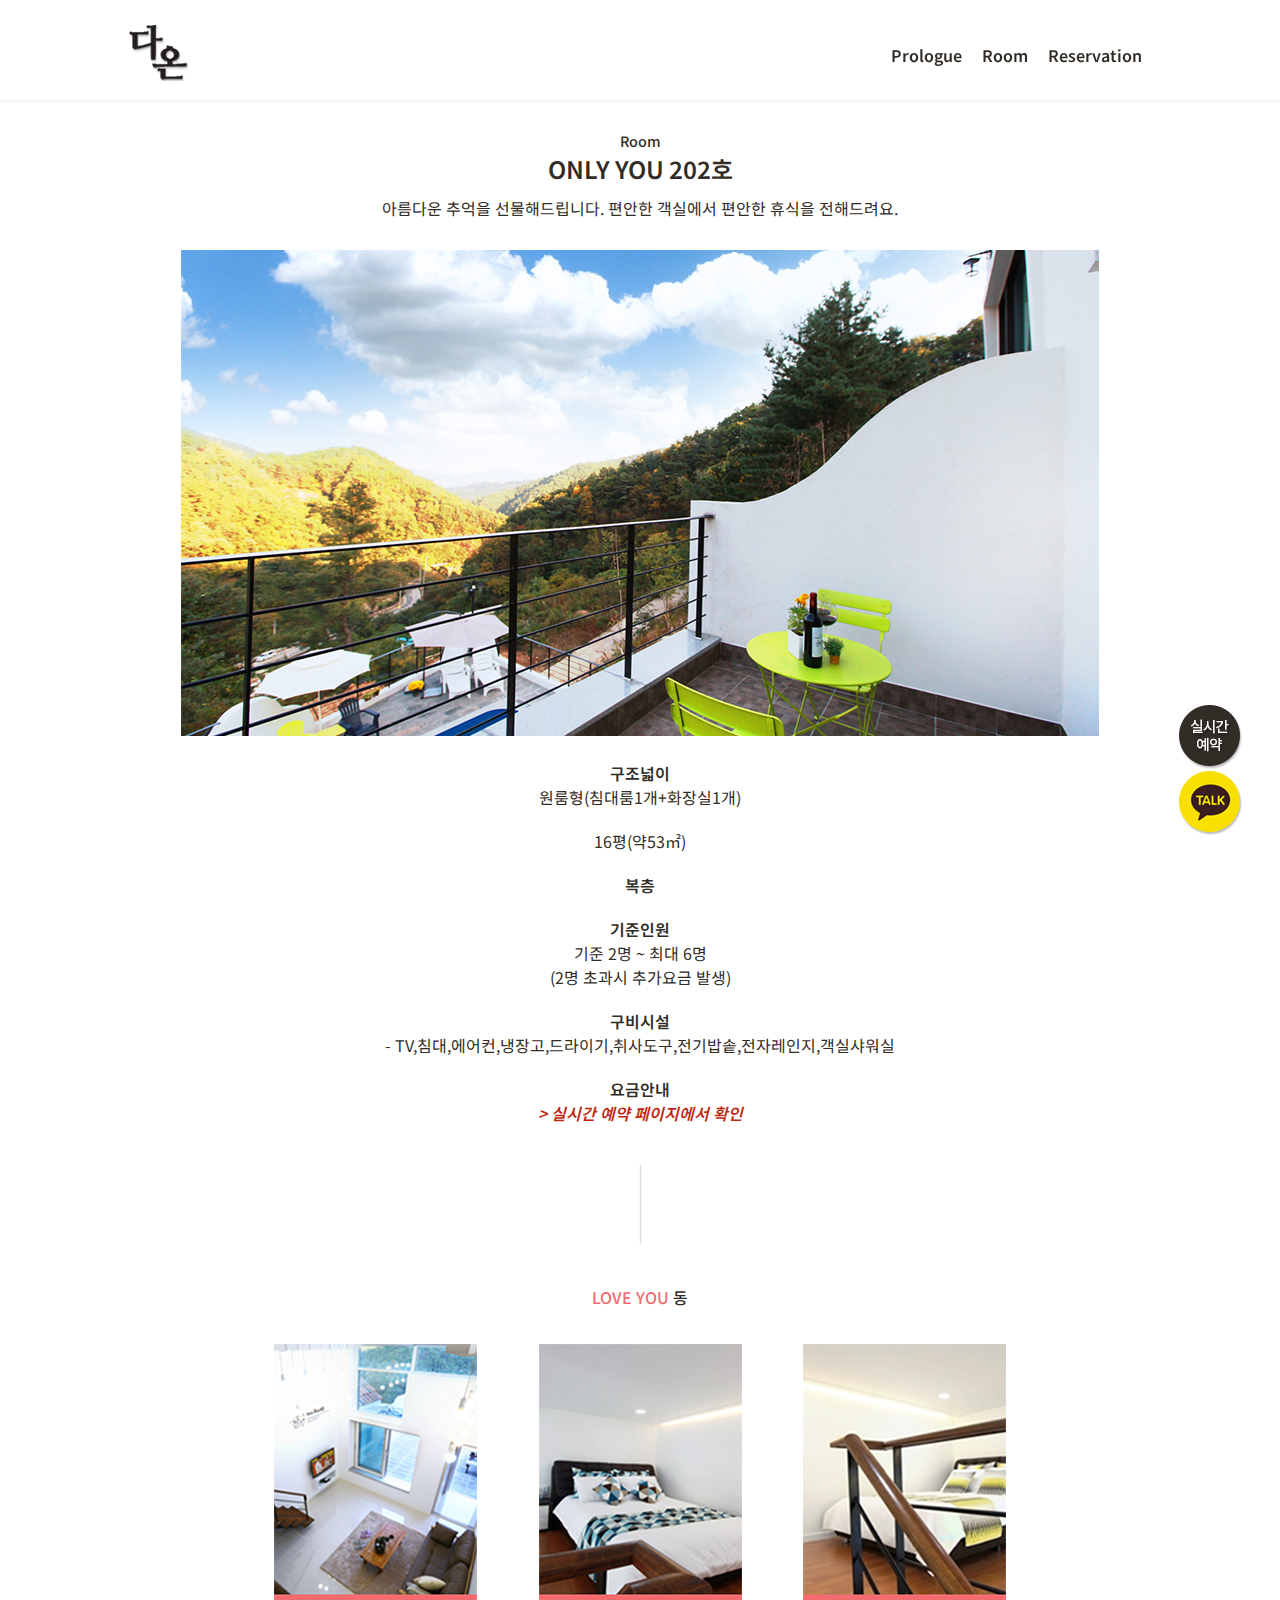
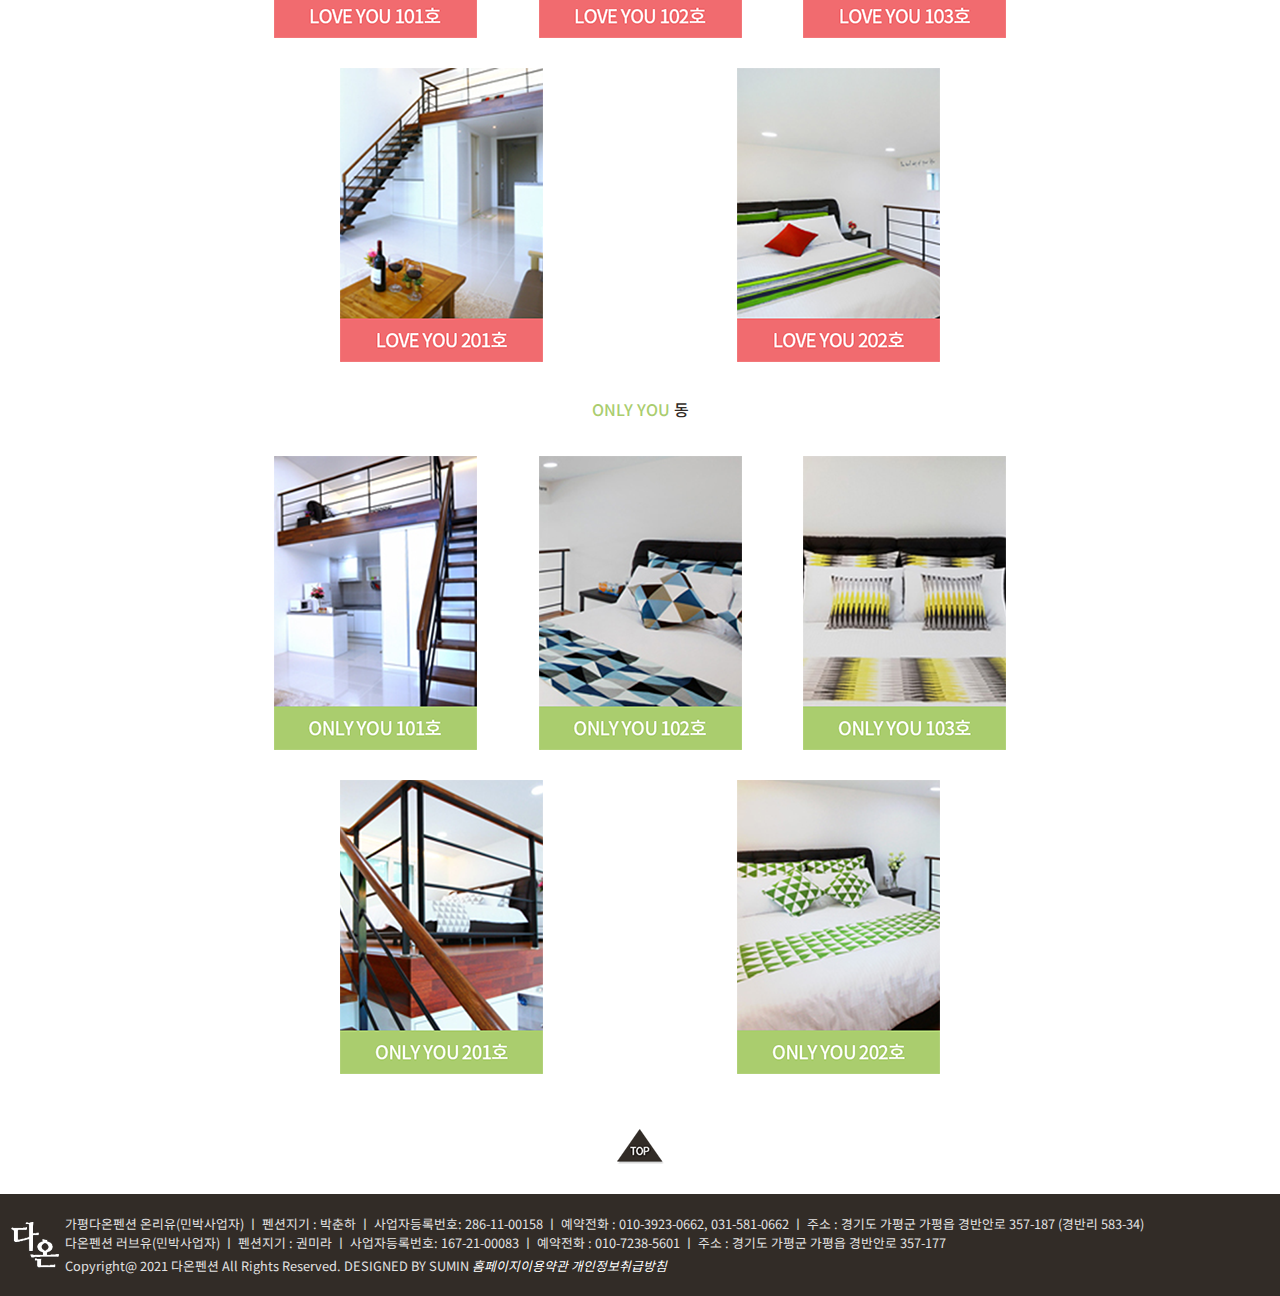
<file: room_o202.html>
<!DOCTYPE html>
<html lang="en">
<head>
    <meta charset="UTF-8">
    <meta http-equiv="X-UA-Compatible" content="IE=edge">
    <meta name="viewport" content="width=device-width, initial-scale=1.0">
    <title>다온펜션</title>
    <link href="css/room_o202.css" rel="stylesheet">

    <meta property="og:title" content="다온펜션">
    <meta property="og:url" content="https://suming05.github.io/kimsumin_01/">
    <meta property="og:image" content="img/800.png">
    <meta property="og:description" content="아름다운 추억을 선물해드립니다.">

    <meta name="twitter:card" content="summary">
    <meta name="twitter:title" content="다온펜션">
    <meta name="twitter:url" content="https://suming05.github.io/kimsumin_01/">
    <meta name="twitter:image" content="img/800.png">
    <meta name="twitter:description" content="아름다운 추억을 선물해드립니다.">

    <link rel="shortcut icon" href="img/16.ico">
    <link rel="apple-touch-icon-precomposed" sizes="114*114" rel="icon114.png">

    <link rel="stylesheet" type="text/css" href="js/slick.css">
    <script src="https://code.jquery.com/jquery-2.2.0.min.js" type="text/javascript"></script>
    <script src="js/slick.min.js"></script>
</head>
<body>

    <!--header-->
    <nav class="navbar">
        <div class="logo">
            <a href="index.html"><img src="img/logo.png" alt="다온"></a>
        </div>

        <div>
            <ul class="menu">
                <li><a href="prologue.html">Prologue</a></li>
                <li><a href="room.html">Room</a></li>
                <li><a href="reservation.html">Reservation</a></li>
            </ul>
        </div>
    </nav>

    <!--room_o202-->

    <div class="o202_text">
        <P>Room</P>
        <p>ONLY YOU 202호</p>
        <p>아름다운 추억을 선물해드립니다. 편안한 객실에서 편안한 휴식을 전해드려요.</p>        
    </div>

    <div class="o202_01">
        <ul>
            <li><img src="img/room/o202/o202_01.png" alt=""></li>
        </ul>
    </div>


    <div class="o202_text2">
        <p>구조넓이</p>
        <p>원룸형(침대룸1개+화장실1개)</p>
        <p>16평(약53㎡)</p>
        <p>복층</p>
        <p>기준인원</p>
        <p>기준 2명 ~ 최대 6명</p>
        <p>(2명 초과시 추가요금 발생)</p>
        <p>구비시설</p>
        <p>- TV,침대,에어컨,냉장고,드라이기,취사도구,전기밥솥,전자레인지,객실샤워실</p>
        <p>요금안내</p>
        <p><i>> 실시간 예약 페이지에서 확인</i></p>
    </div>

    <div class="o202_02">
        <img src="img/img_09.png" alt="">
    </div>

    <div class="loveyou_text">
        <span class="loveu">LOVE YOU</span>
        <span class="dong1">동</span>
    </div>

    <div class="loveyou">
        <p class="loveyou_r"><a href="room_l101.html"><img src="img/img_13.png" alt="101"></a></p>
        <p class="loveyou_r"><a href="room_l102.html"><img src="img/img_14.png" alt="102"></a></p>
        <p class="loveyou_r"><a href="room_l103.html"><img src="img/img_15.png" alt="103"></a></p>
        <p class="loveyou_r"><a href="room_l201.html"><img src="img/img_16.png" alt="201"></a></p>
        <p class="loveyou_r"><a href="room_l202.html"><img src="img/img_17.png" alt="202"></a></p>
    </div>

    <div class="onlyyou_text">
        <span class="onlyu">ONLY YOU</span>
        <span class="dong2">동</span>
    </div>

    <div class="onlyyou">
        <p class="onlyyou_r"><a href="room_o101.html"><img src="img/img_18.png" alt="101"></a></p>
        <p class="onlyyou_r"><a href="room_o102.html"><img src="img/img_19.png" alt="102"></a></p>
        <p class="onlyyou_r"><a href="room_o103.html"><img src="img/img_20.png" alt="103"></a></p>
        <p class="onlyyou_r"><a href="room_o201.html"><img src="img/img_21.png" alt="201"></a></p>
        <p class="onlyyou_r"><a href="room_o202.html"><img src="img/img_22.png" alt="202"></a></p>
    </div>

    <div class="o202_03">
        <a href="#"><img src="img/img_12.png" alt="up"></a>
    </div>

    <!-------------------FIX--------------------->
    <div class="com">
        <ul>
            <li>
                <a href="https://bit.ly/2U8sTQ9" target='_blank'><img src="img/img_06.png" alt="실시간예약"></a>
            </li>
            <li>
                <a href="#" target='_blank'><img src="img/img_07.png" alt="카카오톡"></a>
            </li>
        </ul>
    </div>

    <!--footer-->
    <footer>
        <div>
            <a href="#"><img src="img/logo_w.png" src="다온_흰"></a>
            <p>가평다온펜션 온리유(민박사업자) ㅣ 펜션지기 : 박춘하 ㅣ 사업자등록번호: 286-11-00158 ㅣ 예약전화 : 010-3923-0662, 031-581-0662 ㅣ 주소 : 경기도 가평군 가평읍 경반안로 357-187 (경반리 583-34)<br>
                다온펜션 러브유(민박사업자) ㅣ 펜션지기 : 권미라 ㅣ 사업자등록번호: 167-21-00083 ㅣ 예약전화 : 010-7238-5601 ㅣ 주소 : 경기도 가평군 가평읍 경반안로 357-177<br>
                Copyright@ 2021 다온펜션 All Rights Reserved.  DESIGNED BY SUMIN
                <a href="#"><i>홈페이지이용약관</i></a>
                <a href="#"><i>개인정보취급방침</i></a>
            </p>
        </div>
    </footer>
</body>
</html>
</file>
<file: css/index.css>
@charset "utf-8";
@import url('https://fonts.googleapis.com/css2?family=Noto+Sans+KR:wght@100;300;400;500;700;900&display=swap');

html,body{
    margin: 0;
    overflow-x: hidden;
    font-family: Noto Sans KR;
}

ul,li,ol{
    list-style-type: none;
    margin: 0;
    padding:0;
}

h1,h2,h3,h4,h5,h6,figure,p{margin:0;}

img{vertical-align: top;}

a{text-decoration: none;}

*{font-size:16px; box-sizing:border-box;}

/*header*/
.logo{
    position: fixed;
    display: flex;
    top:25px;
    left:10%;
    z-index: 1;
}
.menu{
    top:43px;
    right:10%;
    position:fixed;
    display: flex;
    z-index: 1;
}
.menu li a {
    padding:10px;
    color:#322c27;
    font-weight: 600;
}
.menu li a:hover {color:#fff;}


/*main img*/
.mt_02{
    left:50%;
    top: 50%; 
    transform:translate(-50%,-50%);
    text-align: center;
    position:absolute;
    z-index:5;
}

.mt_02 h2{
    color: #fff;
    font-size: 3rem;
    font-family: 'Times New Roman', Times, serif;
    text-shadow: 3px 3px 3px #737373;
}

.mt_02 p{
    color: #fff;
    font-size: 1.1rem;
    font-family: 'Noto Sans KR', sans-serif; 
    text-shadow: 2px 2px 2px #424242;

}


/*com*/

.com{
    padding:20px 10%;
    bottom:5%; right:-7%;
    position: fixed;
    z-index: 1;
}
.com ul li:nth-child(2){padding-top:2px;}

/*pop*/
.btn{
    display: block;
    position: fixed;
    width: 200px;
    height: 40px;
    bottom:0;
    right: 9%;
    z-index: 5;
}
.popup{
    position: fixed;
    bottom: 6%;
    right: 8%;
    z-index: 5;

    width:400px;
    height: 414px;
    background: url(/img/pop.png);
    border-radius: 10px;
    transition: all 0.1s;
    text-align: right;
    padding:10px;
    opacity:0;
}
.x {opacity: 40%;}
.popup:target{opacity: 1;}


/*footer*/
footer{
    position:relative;
    bottom: 0;
    width: 100%;
    background-color: #322c27;
    color:#e2e2e2;
}
footer div{
    padding:15px 10px;
    display: flex;
    align-items: center;
}
footer div p{padding:5px; font-size: 0.8rem;}
footer div p i{color:#fff; font-size: 0.8rem;}



@media( max-width: 767px ){
    .logo{
        position: fixed;
        display: flex;
        top:25px;
        left:5%;
        z-index: 1;
    }
    .menu{
        top:43px;
        right:5%;
        position:fixed;
        display: flex;
        z-index: 1;
    }
    .menu li a {
        padding:5px;
        color:#322c27;
        font-weight: 600;
    }
    .menu li a:hover {color:#fff;}

    .mt_02 h2{
    color: #fff;
    font-size: 2.4rem;
    font-family: 'Times New Roman', Times, serif;
    text-shadow: 3px 3px 3px #737373;
}

.mt_02 p{
    color: #fff;
    font-size: 0.9rem;
    font-family: 'Noto Sans KR', sans-serif; 
    text-shadow: 2px 2px 2px #424242;
}
}
</file>
<file: css/prologue.css>
@charset "utf-8";
@import url(common.css);

html,body{
    margin: 0;
    overflow-x: hidden;
}


/*prologue*/

.prologue_text{margin-top:130px; text-align: center; color:#322c27;}
.prologue_text p:nth-child(1){font-weight: 500; font-size: 0.9rem;}
.prologue_text p:nth-child(2){font-weight:600; font-size:1.5rem;}
.prologue_text p:nth-child(3){padding-top: 10px;}

.prol_01{max-width:100%;margin-top:40px; text-align:center;}
.prol_02{margin-top:50px; text-align:center; opacity: 70%;}

.prol_03{
    margin-top:40px;
    display: flex;
    justify-content:center;
    align-items: center;
}
.prol_03 p{padding:30px}

.prol_04{margin-top:60px; text-align:center;}

/*main-map*/

.prologue_map{margin-top:10px; text-align: center; color:#322c27;}
.prologue_map p:nth-child(1){font-weight: 500; font-size: 0.9rem;}
.prologue_map p:nth-child(2){font-weight:600; font-size:1.5rem;}
.prologue_map p:nth-child(3){padding-top: 10px;}

.kakaomap{
    margin-top:40px;
    display:flex;
    justify-content: center;
}
.kakaomap_text{margin-top:10px; text-align: center; color:#322c27;}

.prol_05{margin-top:60px; text-align:center;}



/* media */

@media( max-width: 991px ){
    .prologue_text{margin-top:130px; text-align: center; color:#322c27;}
    .prologue_text p:nth-child(1){font-weight: 500; font-size: 0.9rem;}
    .prologue_text p:nth-child(2){font-weight:600; font-size:1.5rem;}
    .prologue_text p:nth-child(3){padding-top: 10px;}

    .prol_01 img{
        max-width:100%;
        padding:5%;
        margin-top:-30px;
        text-align:center;
    }
    .prol_02{margin-top:-10px; text-align:center; opacity: 70%;}

    .prol_03{
        margin-top:-10px;
        display: flex;
        flex-direction: column;
        justify-content:center;
        align-items: center;
    }
    .prol_03 img{max-width:100%;padding:5%;}
    .prol_03 p{margin-top:-50px;text-align:center;}
    
    .prol_04{margin-top:20px; text-align:center;}

    /*main-map*/

    .prologue_map{margin-top:10px; text-align: center; color:#322c27;}
    .prologue_map p:nth-child(1){font-weight: 500; font-size: 0.9rem;}
    .prologue_map p:nth-child(2){font-weight:600; font-size:1.5rem;}
    .prologue_map p:nth-child(3){padding-top: 10px;}

    .kakaomap{
        max-width:100%;
        padding:5%;
        margin-top:-10px;
        justify-content: center;
    }
    .kakaomap_text p{
        margin-top:-25px; 
        text-align: center; 
        color:#322c27;
    }

    .prol_05{margin-top:60px; text-align:center;}}


@media( max-width: 767px ){
    .prologue_text{margin-top:130px; text-align: center; color:#322c27;}
    .prologue_text p:nth-child(1){font-weight: 500; font-size: 0.8rem;}
    .prologue_text p:nth-child(2){font-weight:600; font-size:1.4rem;}
    .prologue_text p:nth-child(3){margin-top: -5px; font-size:0.7rem;}

    .prol_01 img{
        max-width:100%;
        padding:5%;
        margin-top:-30px;
        text-align:center;
    }
    .prol_02{margin-top:5px; text-align:center; opacity: 70%;}

    .prol_03{
        margin-top:5px;
        display: flex;
        flex-direction: column;
        justify-content:center;
        align-items: center;
    }
    .prol_03 img{max-width:100%;padding:5%;}
    .prol_03 p{margin-top:-30px;text-align:center;font-size:0.8rem;}
    
    .prol_04{margin-top:20px; text-align:center;}

    /*main-map*/

    .prologue_map{margin-top:10px; text-align: center; color:#322c27;}
    .prologue_map p:nth-child(1){font-weight: 500; font-size: 0.8rem;}
    .prologue_map p:nth-child(2){font-weight:600; font-size:1.4rem;}
    .prologue_map p:nth-child(3){margin-top: -7px; font-size:0.7rem;}

    .kakaomap{
        max-width:100%;
        padding:5%;
        margin-top:5px;
        justify-content: center;
    }
    .kakaomap_text p{
        margin-top: -25px;
        font-size:0.7rem;
        text-align: center; 
        color:#322c27;
    }

    .prol_05{margin-top:50px; text-align:center;}
}
</file>
<file: css/reservation.css>
@charset "utf-8";
@import url(common.css);

html,body{
    margin: 0;
    overflow-x: hidden;
}


/*room*/

.reser_text{margin-top:130px; text-align: center; color:#322c27;}
.reser_text p:nth-child(1){font-weight: 500; font-size: 0.9rem;}
.reser_text p:nth-child(2){font-weight:600; font-size:1.5rem;}
.reser_text p:nth-child(3){padding-top: 10px;}

.reser_text2{
    margin-top:50px;
    padding-left: 30%;
    background-color: #e5e5e5;
    color:#322c27;
    }

.reser_text2 p:nth-child(1){
    padding-top:60px;
    color:rgb(209, 13, 13);
    font-weight:600;
    font-size: 1.2rem;
}

.reser_text2 p:nth-child(2){padding-top:30px; font-weight:500;}
.reser_text2 p:nth-child(3){font-weight:500;}
.reser_text2 p:nth-child(4){font-size:0.9rem;}
.reser_text2 p:nth-child(5){font-size:0.9rem;}
.reser_text2 p:nth-child(6){font-size:0.9rem;}
.reser_text2 p:nth-child(7){font-size:0.9rem;}

.reser_text2 p:nth-child(8){padding-top:20px; font-weight:500;}
.reser_text2 p:nth-child(9){font-weight:500;}
.reser_text2 p:nth-child(10){font-weight:500;}

.reser_text2 p:nth-child(11){padding-top:20px; font-size:0.9rem;}
.reser_text2 p:nth-child(12){font-size:0.9rem;}
.reser_text2 p:nth-child(13){font-size:0.9rem;}
.reser_text2 p:nth-child(14){font-size:0.9rem;}
.reser_text2 p:nth-child(15){font-size:0.9rem;}
.reser_text2 p:nth-child(16){font-size:0.9rem;}
.reser_text2 p:nth-child(17){font-size:0.9rem;}
.reser_text2 p:nth-child(18){font-size:0.9rem;}
.reser_text2 p:nth-child(19){font-size:0.9rem;}
.reser_text2 p:nth-child(20){font-size:0.9rem;}
.reser_text2 p:nth-child(21){font-size:0.9rem;}
.reser_text2 p:nth-child(22){font-size:0.9rem;}

.reser_text2 p:nth-child(23){
    padding-top:50px;
    color:rgb(209, 13, 13);
    font-weight:600;
    font-size: 1.2rem;
}

.reser_text2 p:nth-child(24){padding-top:30px; font-weight:500;}
.reser_text2 p:nth-child(25){font-weight:500;}
.reser_text2 p:nth-child(26){font-weight:500;}

.reser_text2 p:nth-child(27){padding-top:20px;font-size:0.9rem;font-weight:500;}
.reser_text2 p:nth-child(28){font-size:0.9rem;font-weight:500;}
.reser_text2 p:nth-child(29){font-size:0.9rem;font-weight:500;}
.reser_text2 p:nth-child(30){font-size:0.9rem;font-weight:500;}
.reser_text2 p:nth-child(30){font-size:0.9rem;font-weight:500;}
.reser_text2 p:nth-child(31){font-size:0.9rem;font-weight:500;}
.reser_text2 p:nth-child(32){font-size:0.9rem;font-weight:500;}
.reser_text2 p:nth-child(33){padding-bottom:60px;font-size:0.9rem;font-weight:500;}

.reser_01{margin-top:60px; text-align:center;}


@media( max-width: 1279px ){
    .reser_text{margin-top:130px; text-align: center; color:#322c27;}
    .reser_text p:nth-child(1){font-weight: 500; font-size: 0.8rem;}
    .reser_text p:nth-child(2){font-weight:600; font-size:1.4rem;}
    .reser_text p:nth-child(3){margin-top: -5px; font-size:0.7rem;}

    .reser_text2{
        margin-top:30px;
        padding-left: 8%;
        background-color: #e5e5e5;
        color:#322c27;
        }
    
    .reser_text2 p:nth-child(1){
        padding-top:30px;
        color:rgb(209, 13, 13);
        font-weight:600;
        font-size: 1.1rem;
    }
    
    .reser_text2 p:nth-child(2){
        padding-right:8%; padding-top:20px; font-weight:500;font-size: 0.9rem;}
    .reser_text2 p:nth-child(3){font-weight:500; padding-right:8%; font-size: 0.9rem;}
    .reser_text2 p:nth-child(4){font-size:0.9rem;padding-right:8%; font-size: 0.8rem;}
    .reser_text2 p:nth-child(5){font-size:0.9rem;padding-right:8%; font-size: 0.8rem;}
    .reser_text2 p:nth-child(6){font-size:0.9rem;padding-right:8%; font-size: 0.8rem;}
    .reser_text2 p:nth-child(7){font-size:0.9rem;padding-right:8%; font-size: 0.8rem;}
    
    .reser_text2 p:nth-child(8)
    {padding-top:20px; font-weight:500;padding-right:8%; font-size: 0.9rem;}
    .reser_text2 p:nth-child(9){font-weight:500;padding-right:8%; font-size: 0.9rem;}
    .reser_text2 p:nth-child(10){font-weight:500;padding-right:8%; font-size: 0.8rem;}
    
    .reser_text2 p:nth-child(11){
        padding-top:20px; font-size:0.9rem;padding-right:8%; font-size: 0.8rem;}
    .reser_text2 p:nth-child(12){font-size:0.9rem;padding-right:8%; font-size: 0.8rem;}
    .reser_text2 p:nth-child(13){font-size:0.9rem;padding-right:8%; font-size: 0.8rem;}
    .reser_text2 p:nth-child(14){font-size:0.9rem;padding-right:8%; font-size: 0.8rem;}
    .reser_text2 p:nth-child(15){font-size:0.9rem;padding-right:8%; font-size: 0.8rem;}
    .reser_text2 p:nth-child(16){font-size:0.9rem;padding-right:8%; font-size: 0.8rem;}
    .reser_text2 p:nth-child(17){font-size:0.9rem;padding-right:8%; font-size: 0.8rem;}
    .reser_text2 p:nth-child(18){font-size:0.9rem;padding-right:8%; font-size: 0.8rem;}
    .reser_text2 p:nth-child(19){font-size:0.9rem;padding-right:8%; font-size: 0.8rem;}
    .reser_text2 p:nth-child(20){font-size:0.9rem;padding-right:8%; font-size: 0.8rem;}
    .reser_text2 p:nth-child(21){font-size:0.9rem;padding-right:8%; font-size: 0.8rem;}
    .reser_text2 p:nth-child(22){font-size:0.9rem;padding-right:8%; font-size: 0.8rem;}
    
    .reser_text2 p:nth-child(23){
        padding-top:30px;
        color:rgb(209, 13, 13);
        font-weight:600;
        font-size: 1.1rem;
    }
    
    .reser_text2 p:nth-child(24){
        padding-top:20px; font-weight:500;padding-right:8%; font-size: 0.9rem;}
    .reser_text2 p:nth-child(25){font-weight:500;padding-right:8%; font-size: 0.9rem;}
    .reser_text2 p:nth-child(26){font-weight:500;padding-right:8%; font-size: 0.9rem;}
    
    .reser_text2 p:nth-child(27){
        padding-top:20px;font-size:0.9rem;font-weight:500;padding-right:8%; font-size: 0.8rem;}
    .reser_text2 p:nth-child(28){font-size:0.9rem;font-weight:500;padding-right:8%; font-size: 0.8rem;}
    .reser_text2 p:nth-child(29){font-size:0.9rem;font-weight:500;padding-right:8%; font-size: 0.8rem;}
    .reser_text2 p:nth-child(30){font-size:0.9rem;font-weight:500;padding-right:8%; font-size: 0.8rem;}
    .reser_text2 p:nth-child(30){font-size:0.9rem;font-weight:500;padding-right:8%; font-size: 0.8rem;}
    .reser_text2 p:nth-child(31){font-size:0.9rem;font-weight:500;padding-right:8%; font-size: 0.8rem;}
    .reser_text2 p:nth-child(32){font-size:0.9rem;font-weight:500;padding-right:8%; font-size: 0.8rem;}
    .reser_text2 p:nth-child(33){
        padding-bottom:30px;font-size:0.9rem;font-weight:500;padding-right:8%; font-size: 0.8rem;}
    
    .reser_01{margin-top:40px; text-align:center;}
}


@media( max-width: 991px ){
    .reser_text{margin-top:130px; text-align: center; color:#322c27;}
    .reser_text p:nth-child(1){font-weight: 500; font-size: 0.8rem;}
    .reser_text p:nth-child(2){font-weight:600; font-size:1.4rem;}
    .reser_text p:nth-child(3){margin-top: -5px; font-size:0.7rem;}

    .reser_text2{
        margin-top:30px;
        padding-left: 8%;
        background-color: #e5e5e5;
        color:#322c27;
        }
    
    .reser_text2 p:nth-child(1){
        padding-top:30px;
        color:rgb(209, 13, 13);
        font-weight:600;
        font-size: 1.1rem;
    }
    
    .reser_text2 p:nth-child(2){
        padding-right:8%; padding-top:20px; font-weight:500;font-size: 0.9rem;}
    .reser_text2 p:nth-child(3){font-weight:500; padding-right:8%; font-size: 0.9rem;}
    .reser_text2 p:nth-child(4){font-size:0.9rem;padding-right:8%; font-size: 0.8rem;}
    .reser_text2 p:nth-child(5){font-size:0.9rem;padding-right:8%; font-size: 0.8rem;}
    .reser_text2 p:nth-child(6){font-size:0.9rem;padding-right:8%; font-size: 0.8rem;}
    .reser_text2 p:nth-child(7){font-size:0.9rem;padding-right:8%; font-size: 0.8rem;}
    
    .reser_text2 p:nth-child(8)
    {padding-top:20px; font-weight:500;padding-right:8%; font-size: 0.9rem;}
    .reser_text2 p:nth-child(9){font-weight:500;padding-right:8%; font-size: 0.9rem;}
    .reser_text2 p:nth-child(10){font-weight:500;padding-right:8%; font-size: 0.8rem;}
    
    .reser_text2 p:nth-child(11){
        padding-top:20px; font-size:0.9rem;padding-right:8%; font-size: 0.8rem;}
    .reser_text2 p:nth-child(12){font-size:0.9rem;padding-right:8%; font-size: 0.8rem;}
    .reser_text2 p:nth-child(13){font-size:0.9rem;padding-right:8%; font-size: 0.8rem;}
    .reser_text2 p:nth-child(14){font-size:0.9rem;padding-right:8%; font-size: 0.8rem;}
    .reser_text2 p:nth-child(15){font-size:0.9rem;padding-right:8%; font-size: 0.8rem;}
    .reser_text2 p:nth-child(16){font-size:0.9rem;padding-right:8%; font-size: 0.8rem;}
    .reser_text2 p:nth-child(17){font-size:0.9rem;padding-right:8%; font-size: 0.8rem;}
    .reser_text2 p:nth-child(18){font-size:0.9rem;padding-right:8%; font-size: 0.8rem;}
    .reser_text2 p:nth-child(19){font-size:0.9rem;padding-right:8%; font-size: 0.8rem;}
    .reser_text2 p:nth-child(20){font-size:0.9rem;padding-right:8%; font-size: 0.8rem;}
    .reser_text2 p:nth-child(21){font-size:0.9rem;padding-right:8%; font-size: 0.8rem;}
    .reser_text2 p:nth-child(22){font-size:0.9rem;padding-right:8%; font-size: 0.8rem;}
    
    .reser_text2 p:nth-child(23){
        padding-top:30px;
        color:rgb(209, 13, 13);
        font-weight:600;
        font-size: 1.1rem;
    }
    
    .reser_text2 p:nth-child(24){
        padding-top:20px; font-weight:500;padding-right:8%; font-size: 0.9rem;}
    .reser_text2 p:nth-child(25){font-weight:500;padding-right:8%; font-size: 0.9rem;}
    .reser_text2 p:nth-child(26){font-weight:500;padding-right:8%; font-size: 0.9rem;}
    
    .reser_text2 p:nth-child(27){
        padding-top:20px;font-size:0.9rem;font-weight:500;padding-right:8%; font-size: 0.8rem;}
    .reser_text2 p:nth-child(28){font-size:0.9rem;font-weight:500;padding-right:8%; font-size: 0.8rem;}
    .reser_text2 p:nth-child(29){font-size:0.9rem;font-weight:500;padding-right:8%; font-size: 0.8rem;}
    .reser_text2 p:nth-child(30){font-size:0.9rem;font-weight:500;padding-right:8%; font-size: 0.8rem;}
    .reser_text2 p:nth-child(30){font-size:0.9rem;font-weight:500;padding-right:8%; font-size: 0.8rem;}
    .reser_text2 p:nth-child(31){font-size:0.9rem;font-weight:500;padding-right:8%; font-size: 0.8rem;}
    .reser_text2 p:nth-child(32){font-size:0.9rem;font-weight:500;padding-right:8%; font-size: 0.8rem;}
    .reser_text2 p:nth-child(33){
        padding-bottom:30px;font-size:0.9rem;font-weight:500;padding-right:8%; font-size: 0.8rem;}
    
    .reser_01{margin-top:40px; text-align:center;}
}

@media( max-width: 767px ){
    .reser_text{margin-top:130px; text-align: center; color:#322c27;}
    .reser_text p:nth-child(1){font-weight: 500; font-size: 0.8rem;}
    .reser_text p:nth-child(2){font-weight:600; font-size:1.4rem;}
    .reser_text p:nth-child(3){margin-top: -5px; font-size:0.7rem;}

    .reser_text2{
        margin-top:30px;
        padding-left: 8%;
        background-color: #e5e5e5;
        color:#322c27;
        }
    
    .reser_text2 p:nth-child(1){
        padding-top:30px;
        color:rgb(209, 13, 13);
        font-weight:600;
        font-size: 1.1rem;
    }
    
    .reser_text2 p:nth-child(2){
        padding-right:8%; padding-top:20px; font-weight:500;font-size: 0.9rem;}
    .reser_text2 p:nth-child(3){font-weight:500; padding-right:8%; font-size: 0.9rem;}
    .reser_text2 p:nth-child(4){font-size:0.9rem;padding-right:8%; font-size: 0.8rem;}
    .reser_text2 p:nth-child(5){font-size:0.9rem;padding-right:8%; font-size: 0.8rem;}
    .reser_text2 p:nth-child(6){font-size:0.9rem;padding-right:8%; font-size: 0.8rem;}
    .reser_text2 p:nth-child(7){font-size:0.9rem;padding-right:8%; font-size: 0.8rem;}
    
    .reser_text2 p:nth-child(8)
    {padding-top:20px; font-weight:500;padding-right:8%; font-size: 0.9rem;}
    .reser_text2 p:nth-child(9){font-weight:500;padding-right:8%; font-size: 0.9rem;}
    .reser_text2 p:nth-child(10){font-weight:500;padding-right:8%; font-size: 0.8rem;}
    
    .reser_text2 p:nth-child(11){
        padding-top:20px; font-size:0.9rem;padding-right:8%; font-size: 0.8rem;}
    .reser_text2 p:nth-child(12){font-size:0.9rem;padding-right:8%; font-size: 0.8rem;}
    .reser_text2 p:nth-child(13){font-size:0.9rem;padding-right:8%; font-size: 0.8rem;}
    .reser_text2 p:nth-child(14){font-size:0.9rem;padding-right:8%; font-size: 0.8rem;}
    .reser_text2 p:nth-child(15){font-size:0.9rem;padding-right:8%; font-size: 0.8rem;}
    .reser_text2 p:nth-child(16){font-size:0.9rem;padding-right:8%; font-size: 0.8rem;}
    .reser_text2 p:nth-child(17){font-size:0.9rem;padding-right:8%; font-size: 0.8rem;}
    .reser_text2 p:nth-child(18){font-size:0.9rem;padding-right:8%; font-size: 0.8rem;}
    .reser_text2 p:nth-child(19){font-size:0.9rem;padding-right:8%; font-size: 0.8rem;}
    .reser_text2 p:nth-child(20){font-size:0.9rem;padding-right:8%; font-size: 0.8rem;}
    .reser_text2 p:nth-child(21){font-size:0.9rem;padding-right:8%; font-size: 0.8rem;}
    .reser_text2 p:nth-child(22){font-size:0.9rem;padding-right:8%; font-size: 0.8rem;}
    
    .reser_text2 p:nth-child(23){
        padding-top:30px;
        color:rgb(209, 13, 13);
        font-weight:600;
        font-size: 1.1rem;
    }
    
    .reser_text2 p:nth-child(24){
        padding-top:20px; font-weight:500;padding-right:8%; font-size: 0.9rem;}
    .reser_text2 p:nth-child(25){font-weight:500;padding-right:8%; font-size: 0.9rem;}
    .reser_text2 p:nth-child(26){font-weight:500;padding-right:8%; font-size: 0.9rem;}
    
    .reser_text2 p:nth-child(27){
        padding-top:20px;font-size:0.9rem;font-weight:500;padding-right:8%; font-size: 0.8rem;}
    .reser_text2 p:nth-child(28){font-size:0.9rem;font-weight:500;padding-right:8%; font-size: 0.8rem;}
    .reser_text2 p:nth-child(29){font-size:0.9rem;font-weight:500;padding-right:8%; font-size: 0.8rem;}
    .reser_text2 p:nth-child(30){font-size:0.9rem;font-weight:500;padding-right:8%; font-size: 0.8rem;}
    .reser_text2 p:nth-child(30){font-size:0.9rem;font-weight:500;padding-right:8%; font-size: 0.8rem;}
    .reser_text2 p:nth-child(31){font-size:0.9rem;font-weight:500;padding-right:8%; font-size: 0.8rem;}
    .reser_text2 p:nth-child(32){font-size:0.9rem;font-weight:500;padding-right:8%; font-size: 0.8rem;}
    .reser_text2 p:nth-child(33){
        padding-bottom:30px;font-size:0.9rem;font-weight:500;padding-right:8%; font-size: 0.8rem;}
    
    .reser_01{margin-top:40px; text-align:center;}
}
</file>
<file: css/room.css>
@charset "utf-8";
@import url(common.css);

html,body{
    margin: 0;
    overflow-x: hidden;
}


/*room*/

.room_text{margin-top:130px; text-align: center; color:#322c27;}
.room_text p:nth-child(1){font-weight: 500; font-size: 0.9rem;}
.room_text p:nth-child(2){font-weight:600; font-size:1.5rem;}
.room_text p:nth-child(3){padding-top: 10px;}

.loveyou_text{margin-top:30px; text-align: center; font-weight:500;}
.loveu{color:#f16b6f;}
.dong1{color:#322c27;}
.loveyou{
    width: 62%;
    margin: 20px auto;
    display: flex;
    flex-direction: row;
    justify-content: space-around;
    flex-flow: wrap;
}
.loveyou_r{padding: 15px;}
.loveyou img:hover{opacity: 0.6;}


.onlyyou_text{margin-top:30px; text-align: center; font-weight:500;}
.onlyu{color:#aacd6e;}
.dong2{color:#322c27;}
.onlyyou {
    width: 62%;
    margin: 20px auto;
    display: flex;
    flex-direction: row;
    justify-content: space-around;
    flex-flow: wrap;
}
.onlyyou_r{padding: 15px;}
.onlyyou img:hover{opacity: 0.6;}

.room_03{margin-top:40px; text-align:center;}


@media( max-width: 767px ){
    .room_text{margin-top:130px; text-align: center; color:#322c27;}
    .room_text p:nth-child(1){font-weight: 500; font-size: 0.8rem;}
    .room_text p:nth-child(2){font-weight:600; font-size:1.4rem;}
    .room_text p:nth-child(3){margin-top: -5px; font-size:0.7rem;}

    .loveyou_text{margin-top:20px; text-align: center; font-weight:500;}
    .loveu{color:#f16b6f;font-size:0.9rem;}
    .dong1{color:#322c27;font-size:0.9rem;}

    .loveyou_r{margin-top: -20px; margin-bottom: 10px;}

    .onlyyou_text{margin-top:20px; text-align: center; font-weight:500;}
    .onlyu{color:#aacd6e;font-size:0.9rem;}
    .dong2{color:#322c27;font-size:0.9rem;}
    .onlyyou {
        width: 62%;
        margin: 20px auto;
        display: flex;
        flex-direction: row;
        justify-content: space-around;
        flex-flow: wrap;
    }
    .onlyyou_r{margin-top: -20px; margin-bottom: 10px;}
}
</file>
<file: css/room_l101.css>
@charset "utf-8";
@import url(common.css);

html,body{
    margin: 0;
    overflow-x: hidden;
}


/*room*/

.l101_text{margin-top:130px; text-align: center; color:#322c27;}
.l101_text p:nth-child(1){font-weight: 500; font-size: 0.9rem;}
.l101_text p:nth-child(2){font-weight:600; font-size:1.5rem;}
.l101_text p:nth-child(3){padding-top: 10px;}

.l101_01{max-width:100%;margin-top:30px; text-align:center;}


.l101_text2{margin-top:25px; text-align: center; color:#322c27;}
.l101_text2 p:nth-child(1){font-weight: 600;}
.l101_text2 p:nth-child(3){margin-top:20px;}
.l101_text2 p:nth-child(4){margin-top:20px; font-weight: 600;}
.l101_text2 p:nth-child(5){margin-top:20px; font-weight: 600;}
.l101_text2 p:nth-child(8){margin-top:20px; font-weight: 600;}
.l101_text2 p:nth-child(10){margin-top:20px; font-weight: 600;}
.l101_text2 p:nth-child(11){font-weight: 600; color:#c02712;}

.l101_02{margin-top:40px; text-align:center;}

.loveyou_text{margin-top:40px; text-align: center; font-weight:500;}
.loveu{color:#f16b6f;}
.dong1{color:#322c27;}
.loveyou{
    width: 62%;
    margin: 20px auto;
    display: flex;
    flex-direction: row;
    justify-content: space-around;
    flex-flow: wrap;
}
.loveyou_r{padding: 15px;}
.loveyou img:hover{opacity: 0.6;}

.onlyyou_text{margin-top:10px; text-align: center; font-weight:500;}
.onlyu{color:#aacd6e;}
.dong2{color:#322c27;}
.onlyyou {
    width: 62%;
    margin: 20px auto;
    display: flex;
    flex-direction: row;
    justify-content: space-around;
    flex-flow: wrap;
}
.onlyyou_r{padding: 15px;}
.onlyyou img:hover{opacity: 0.6;}

.l101_03{margin-top:40px; text-align:center;}


@media( max-width: 991px ){
    .l101_01 img{
        max-width:100%;
        padding:5%;
        margin-top:-30px;
        text-align:center;
    }
    .l101_text2{margin-top:-5px; text-align: center; color:#322c27;}
    .l101_text2 p:nth-child(1){font-weight: 600;font-size:0.9rem;}
    .l101_text2 p:nth-child(2){font-size:0.9rem;}
    .l101_text2 p:nth-child(3){margin-top:20px;font-size:0.9rem;}
    .l101_text2 p:nth-child(4){margin-top:20px; font-weight: 600;font-size:0.9rem;}
    .l101_text2 p:nth-child(5){margin-top:20px; font-weight: 600;font-size:0.9rem;}
    .l101_text2 p:nth-child(6){font-size:0.9rem;}
    .l101_text2 p:nth-child(7){font-size:0.9rem;}
    .l101_text2 p:nth-child(8){margin-top:20px; font-weight: 600;font-size:0.9rem;}
    .l101_text2 p:nth-child(9){padding:5%;font-size:0.9rem;}
    .l101_text2 p:nth-child(10){margin-top:10px; font-weight: 600;font-size:0.9rem;}
    .l101_text2 p:nth-child(11){font-weight: 600; color:#c02712;font-size:0.9rem;}

    .loveyou_text{margin-top:25px; text-align: center; font-weight:500;}
    .loveu{color:#f16b6f;font-size:0.9rem;}
    .dong1{color:#322c27;font-size:0.9rem;}

    .loveyou_r{margin-top: -20px; margin-bottom: 10px;}

    .onlyyou_text{margin-top:20px; text-align: center; font-weight:500;}
    .onlyu{color:#aacd6e;font-size:0.9rem;}
    .dong2{color:#322c27;font-size:0.9rem;}
    .onlyyou {
        width: 62%;
        margin: 20px auto;
        display: flex;
        flex-direction: row;
        justify-content: space-around;
        flex-flow: wrap;
    }
    .onlyyou_r{margin-top: -20px; margin-bottom: 10px;}
}




@media( max-width: 767px ){
    .l101_text{margin-top:130px; text-align: center; color:#322c27;}
    .l101_text p:nth-child(1){font-weight: 500; font-size: 0.8rem;}
    .l101_text p:nth-child(2){font-weight:600; font-size:1.4rem;}
    .l101_text p:nth-child(3){margin-top: -5px; font-size:0.7rem;}

    .l101_01 img{
        max-width:100%;
        padding:5%;
        margin-top:-30px;
        text-align:center;
    }
    .l101_text2{margin-top:-5px; text-align: center; color:#322c27;}
    .l101_text2 p:nth-child(1){font-weight: 600;font-size:0.9rem;}
    .l101_text2 p:nth-child(2){font-size:0.9rem;}
    .l101_text2 p:nth-child(3){margin-top:20px;font-size:0.9rem;}
    .l101_text2 p:nth-child(4){margin-top:20px; font-weight: 600;font-size:0.9rem;}
    .l101_text2 p:nth-child(5){margin-top:20px; font-weight: 600;font-size:0.9rem;}
    .l101_text2 p:nth-child(6){font-size:0.9rem;}
    .l101_text2 p:nth-child(7){font-size:0.9rem;}
    .l101_text2 p:nth-child(8){margin-top:20px; font-weight: 600;font-size:0.9rem;}
    .l101_text2 p:nth-child(9){padding:5%;font-size:0.9rem;}
    .l101_text2 p:nth-child(10){margin-top:10px; font-weight: 600;font-size:0.9rem;}
    .l101_text2 p:nth-child(11){font-weight: 600; color:#c02712;font-size:0.9rem;}

    .loveyou_text{margin-top:25px; text-align: center; font-weight:500;}
    .loveu{color:#f16b6f;font-size:0.9rem;}
    .dong1{color:#322c27;font-size:0.9rem;}

    .loveyou_r{margin-top: -20px; margin-bottom: 10px;}

    .onlyyou_text{margin-top:20px; text-align: center; font-weight:500;}
    .onlyu{color:#aacd6e;font-size:0.9rem;}
    .dong2{color:#322c27;font-size:0.9rem;}
    .onlyyou {
        width: 62%;
        margin: 20px auto;
        display: flex;
        flex-direction: row;
        justify-content: space-around;
        flex-flow: wrap;
    }
    .onlyyou_r{margin-top: -20px; margin-bottom: 10px;}
}
</file>
<file: css/room_l102.css>
@charset "utf-8";
@import url(common.css);

html,body{
    margin: 0;
    overflow-x: hidden;
}


/*room*/

.l102_text{margin-top:130px; text-align: center; color:#322c27;}
.l102_text p:nth-child(1){font-weight: 500; font-size: 0.9rem;}
.l102_text p:nth-child(2){font-weight:600; font-size:1.5rem;}
.l102_text p:nth-child(3){padding-top: 10px;}

.l102_01{max-width:100%;margin-top:30px; text-align:center;}


.l102_text2{margin-top:25px; text-align: center; color:#322c27;}
.l102_text2 p:nth-child(1){font-weight: 600;}
.l102_text2 p:nth-child(3){margin-top:20px;}
.l102_text2 p:nth-child(4){margin-top:20px; font-weight: 600;}
.l102_text2 p:nth-child(5){margin-top:20px; font-weight: 600;}
.l102_text2 p:nth-child(8){margin-top:20px; font-weight: 600;}
.l102_text2 p:nth-child(10){margin-top:20px; font-weight: 600;}
.l102_text2 p:nth-child(11){font-weight: 600; color:#c02712;}

.l102_02{margin-top:40px; text-align:center;}

.loveyou_text{margin-top:40px; text-align: center; font-weight:500;}
.loveu{color:#f16b6f;}
.dong1{color:#322c27;}
.loveyou{
    width: 62%;
    margin: 20px auto;
    display: flex;
    flex-direction: row;
    justify-content: space-around;
    flex-flow: wrap;
}
.loveyou_r{padding: 15px;}
.loveyou img:hover{opacity: 0.6;}

.onlyyou_text{margin-top:10px; text-align: center; font-weight:500;}
.onlyu{color:#aacd6e;}
.dong2{color:#322c27;}
.onlyyou {
    width: 62%;
    margin: 20px auto;
    display: flex;
    flex-direction: row;
    justify-content: space-around;
    flex-flow: wrap;
}
.onlyyou_r{padding: 15px;}
.onlyyou img:hover{opacity: 0.6;}

.l102_03{margin-top:40px; text-align:center;}


@media( max-width: 991px ){
    .l102_01 img{
        max-width:100%;
        padding:5%;
        margin-top:-30px;
        text-align:center;
    }
    .l102_text2{margin-top:-5px; text-align: center; color:#322c27;}
    .l102_text2 p:nth-child(1){font-weight: 600;font-size:0.9rem;}
    .l102_text2 p:nth-child(2){font-size:0.9rem;}
    .l102_text2 p:nth-child(3){margin-top:20px;font-size:0.9rem;}
    .l102_text2 p:nth-child(4){margin-top:20px; font-weight: 600;font-size:0.9rem;}
    .l102_text2 p:nth-child(5){margin-top:20px; font-weight: 600;font-size:0.9rem;}
    .l102_text2 p:nth-child(6){font-size:0.9rem;}
    .l102_text2 p:nth-child(7){font-size:0.9rem;}
    .l102_text2 p:nth-child(8){margin-top:20px; font-weight: 600;font-size:0.9rem;}
    .l102_text2 p:nth-child(9){padding:5%;font-size:0.9rem;}
    .l102_text2 p:nth-child(10){margin-top:10px; font-weight: 600;font-size:0.9rem;}
    .l102_text2 p:nth-child(11){font-weight: 600; color:#c02712;font-size:0.9rem;}

    .loveyou_text{margin-top:25px; text-align: center; font-weight:500;}
    .loveu{color:#f16b6f;font-size:0.9rem;}
    .dong1{color:#322c27;font-size:0.9rem;}

    .loveyou_r{margin-top: -20px; margin-bottom: 10px;}

    .onlyyou_text{margin-top:20px; text-align: center; font-weight:500;}
    .onlyu{color:#aacd6e;font-size:0.9rem;}
    .dong2{color:#322c27;font-size:0.9rem;}
    .onlyyou {
        width: 62%;
        margin: 20px auto;
        display: flex;
        flex-direction: row;
        justify-content: space-around;
        flex-flow: wrap;
    }
    .onlyyou_r{margin-top: -20px; margin-bottom: 10px;}
}




@media( max-width: 767px ){
    .l102_text{margin-top:130px; text-align: center; color:#322c27;}
    .l102_text p:nth-child(1){font-weight: 500; font-size: 0.8rem;}
    .l102_text p:nth-child(2){font-weight:600; font-size:1.4rem;}
    .l102_text p:nth-child(3){margin-top: -5px; font-size:0.7rem;}

    .l102_01 img{
        max-width:100%;
        padding:5%;
        margin-top:-30px;
        text-align:center;
    }
    .l102_text2{margin-top:-5px; text-align: center; color:#322c27;}
    .l102_text2 p:nth-child(1){font-weight: 600;font-size:0.9rem;}
    .l102_text2 p:nth-child(2){font-size:0.9rem;}
    .l102_text2 p:nth-child(3){margin-top:20px;font-size:0.9rem;}
    .l102_text2 p:nth-child(4){margin-top:20px; font-weight: 600;font-size:0.9rem;}
    .l102_text2 p:nth-child(5){margin-top:20px; font-weight: 600;font-size:0.9rem;}
    .l102_text2 p:nth-child(6){font-size:0.9rem;}
    .l102_text2 p:nth-child(7){font-size:0.9rem;}
    .l102_text2 p:nth-child(8){margin-top:20px; font-weight: 600;font-size:0.9rem;}
    .l102_text2 p:nth-child(9){padding:5%;font-size:0.9rem;}
    .l102_text2 p:nth-child(10){margin-top:10px; font-weight: 600;font-size:0.9rem;}
    .l102_text2 p:nth-child(11){font-weight: 600; color:#c02712;font-size:0.9rem;}

    .loveyou_text{margin-top:25px; text-align: center; font-weight:500;}
    .loveu{color:#f16b6f;font-size:0.9rem;}
    .dong1{color:#322c27;font-size:0.9rem;}

    .loveyou_r{margin-top: -20px; margin-bottom: 10px;}

    .onlyyou_text{margin-top:20px; text-align: center; font-weight:500;}
    .onlyu{color:#aacd6e;font-size:0.9rem;}
    .dong2{color:#322c27;font-size:0.9rem;}
    .onlyyou {
        width: 62%;
        margin: 20px auto;
        display: flex;
        flex-direction: row;
        justify-content: space-around;
        flex-flow: wrap;
    }
    .onlyyou_r{margin-top: -20px; margin-bottom: 10px;}
}
</file>
<file: css/room_l103.css>
@charset "utf-8";
@import url(common.css);

html,body{
    margin: 0;
    overflow-x: hidden;
}


/*room*/

.l103_text{margin-top:130px; text-align: center; color:#322c27;}
.l103_text p:nth-child(1){font-weight: 500; font-size: 0.9rem;}
.l103_text p:nth-child(2){font-weight:600; font-size:1.5rem;}
.l103_text p:nth-child(3){padding-top: 10px;}

.l103_01{max-width:100%;margin-top:30px; text-align:center;}


.l103_text2{margin-top:25px; text-align: center; color:#322c27;}
.l103_text2 p:nth-child(1){font-weight: 600;}
.l103_text2 p:nth-child(3){margin-top:20px;}
.l103_text2 p:nth-child(4){margin-top:20px; font-weight: 600;}
.l103_text2 p:nth-child(5){margin-top:20px; font-weight: 600;}
.l103_text2 p:nth-child(8){margin-top:20px; font-weight: 600;}
.l103_text2 p:nth-child(10){margin-top:20px; font-weight: 600;}
.l103_text2 p:nth-child(11){font-weight: 600; color:#c02712;}

.l103_02{margin-top:40px; text-align:center;}

.loveyou_text{margin-top:40px; text-align: center; font-weight:500;}
.loveu{color:#f16b6f;}
.dong1{color:#322c27;}
.loveyou{
    width: 62%;
    margin: 20px auto;
    display: flex;
    flex-direction: row;
    justify-content: space-around;
    flex-flow: wrap;
}
.loveyou_r{padding: 15px;}
.loveyou img:hover{opacity: 0.6;}

.onlyyou_text{margin-top:10px; text-align: center; font-weight:500;}
.onlyu{color:#aacd6e;}
.dong2{color:#322c27;}
.onlyyou {
    width: 62%;
    margin: 20px auto;
    display: flex;
    flex-direction: row;
    justify-content: space-around;
    flex-flow: wrap;
}
.onlyyou_r{padding: 15px;}
.onlyyou img:hover{opacity: 0.6;}

.l103_03{margin-top:40px; text-align:center;}


@media( max-width: 991px ){
    .l103_text2 img{
        max-width:100%;
        padding:5%;
        margin-top:-30px;
        text-align:center;
    }
    .l103_text2{margin-top:-5px; text-align: center; color:#322c27;}
    .l103_text2 p:nth-child(1){font-weight: 600;font-size:0.9rem;}
    .l103_text2 p:nth-child(2){font-size:0.9rem;}
    .l103_text2 p:nth-child(3){margin-top:20px;font-size:0.9rem;}
    .l103_text2 p:nth-child(4){margin-top:20px; font-weight: 600;font-size:0.9rem;}
    .l103_text2 p:nth-child(5){margin-top:20px; font-weight: 600;font-size:0.9rem;}
    .l103_text2 p:nth-child(6){font-size:0.9rem;}
    .l103_text2 p:nth-child(7){font-size:0.9rem;}
    .l103_text2 p:nth-child(8){margin-top:20px; font-weight: 600;font-size:0.9rem;}
    .l103_text2 p:nth-child(9){padding:5%;font-size:0.9rem;}
    .l103_text2 p:nth-child(10){margin-top:10px; font-weight: 600;font-size:0.9rem;}
    .l103_text2 p:nth-child(11){font-weight: 600; color:#c02712;font-size:0.9rem;}

    .loveyou_text{margin-top:25px; text-align: center; font-weight:500;}
    .loveu{color:#f16b6f;font-size:0.9rem;}
    .dong1{color:#322c27;font-size:0.9rem;}

    .loveyou_r{margin-top: -20px; margin-bottom: 10px;}

    .onlyyou_text{margin-top:20px; text-align: center; font-weight:500;}
    .onlyu{color:#aacd6e;font-size:0.9rem;}
    .dong2{color:#322c27;font-size:0.9rem;}
    .onlyyou {
        width: 62%;
        margin: 20px auto;
        display: flex;
        flex-direction: row;
        justify-content: space-around;
        flex-flow: wrap;
    }
    .onlyyou_r{margin-top: -20px; margin-bottom: 10px;}
}




@media( max-width: 767px ){
    .l103_text{margin-top:130px; text-align: center; color:#322c27;}
    .l103_text p:nth-child(1){font-weight: 500; font-size: 0.8rem;}
    .l103_text p:nth-child(2){font-weight:600; font-size:1.4rem;}
    .l103_text p:nth-child(3){margin-top: -5px; font-size:0.7rem;}

    .l103_text img{
        max-width:100%;
        padding:5%;
        margin-top:-30px;
        text-align:center;
    }
    .l103_text2{margin-top:-5px; text-align: center; color:#322c27;}
    .l103_text2 p:nth-child(1){font-weight: 600;font-size:0.9rem;}
    .l103_text2 p:nth-child(2){font-size:0.9rem;}
    .l103_text2 p:nth-child(3){margin-top:20px;font-size:0.9rem;}
    .l103_text2 p:nth-child(4){margin-top:20px; font-weight: 600;font-size:0.9rem;}
    .l103_text2 p:nth-child(5){margin-top:20px; font-weight: 600;font-size:0.9rem;}
    .l103_text2 p:nth-child(6){font-size:0.9rem;}
    .l103_text2 p:nth-child(7){font-size:0.9rem;}
    .l103_text2 p:nth-child(8){margin-top:20px; font-weight: 600;font-size:0.9rem;}
    .l103_text2 p:nth-child(9){padding:5%;font-size:0.9rem;}
    .l103_text2 p:nth-child(10){margin-top:10px; font-weight: 600;font-size:0.9rem;}
    .l103_text2 p:nth-child(11){font-weight: 600; color:#c02712;font-size:0.9rem;}

    .loveyou_text{margin-top:25px; text-align: center; font-weight:500;}
    .loveu{color:#f16b6f;font-size:0.9rem;}
    .dong1{color:#322c27;font-size:0.9rem;}

    .loveyou_r{margin-top: -20px; margin-bottom: 10px;}

    .onlyyou_text{margin-top:20px; text-align: center; font-weight:500;}
    .onlyu{color:#aacd6e;font-size:0.9rem;}
    .dong2{color:#322c27;font-size:0.9rem;}
    .onlyyou {
        width: 62%;
        margin: 20px auto;
        display: flex;
        flex-direction: row;
        justify-content: space-around;
        flex-flow: wrap;
    }
    .onlyyou_r{margin-top: -20px; margin-bottom: 10px;}
}
</file>
<file: css/room_l201.css>
@charset "utf-8";
@import url(common.css);

html,body{
    margin: 0;
    overflow-x: hidden;
}


/*room*/

.l201_text{margin-top:130px; text-align: center; color:#322c27;}
.l201_text p:nth-child(1){font-weight: 500; font-size: 0.9rem;}
.l201_text p:nth-child(2){font-weight:600; font-size:1.5rem;}
.l201_text p:nth-child(3){padding-top: 10px;}

.l201_01{max-width:100%;margin-top:30px; text-align:center;}


.l201_text2{margin-top:25px; text-align: center; color:#322c27;}
.l201_text2 p:nth-child(1){font-weight: 600;}
.l201_text2 p:nth-child(3){margin-top:20px;}
.l201_text2 p:nth-child(4){margin-top:20px; font-weight: 600;}
.l201_text2 p:nth-child(5){margin-top:20px; font-weight: 600;}
.l201_text2 p:nth-child(8){margin-top:20px; font-weight: 600;}
.l201_text2 p:nth-child(10){margin-top:20px; font-weight: 600;}
.l201_text2 p:nth-child(11){font-weight: 600; color:#c02712;}

.l201_02{margin-top:40px; text-align:center;}

.loveyou_text{margin-top:40px; text-align: center; font-weight:500;}
.loveu{color:#f16b6f;}
.dong1{color:#322c27;}
.loveyou{
    width: 62%;
    margin: 20px auto;
    display: flex;
    flex-direction: row;
    justify-content: space-around;
    flex-flow: wrap;
}
.loveyou_r{padding: 15px;}
.loveyou img:hover{opacity: 0.6;}

.onlyyou_text{margin-top:10px; text-align: center; font-weight:500;}
.onlyu{color:#aacd6e;}
.dong2{color:#322c27;}
.onlyyou {
    width: 62%;
    margin: 20px auto;
    display: flex;
    flex-direction: row;
    justify-content: space-around;
    flex-flow: wrap;
}
.onlyyou_r{padding: 15px;}
.onlyyou img:hover{opacity: 0.6;}

.l201_03{margin-top:40px; text-align:center;}


@media( max-width: 991px ){
    .l201_01 img{
        max-width:100%;
        padding:5%;
        margin-top:-30px;
        text-align:center;
    }
    .l201_text2{margin-top:-5px; text-align: center; color:#322c27;}
    .l201_text2 p:nth-child(1){font-weight: 600;font-size:0.9rem;}
    .l201_text2 p:nth-child(2){font-size:0.9rem;}
    .l201_text2 p:nth-child(3){margin-top:20px;font-size:0.9rem;}
    .l201_text2 p:nth-child(4){margin-top:20px; font-weight: 600;font-size:0.9rem;}
    .l201_text2 p:nth-child(5){margin-top:20px; font-weight: 600;font-size:0.9rem;}
    .l201_text2 p:nth-child(6){font-size:0.9rem;}
    .l201_text2 p:nth-child(7){font-size:0.9rem;}
    .l201_text2 p:nth-child(8){margin-top:20px; font-weight: 600;font-size:0.9rem;}
    .l201_text2 p:nth-child(9){padding:5%;font-size:0.9rem;}
    .l201_text2 p:nth-child(10){margin-top:10px; font-weight: 600;font-size:0.9rem;}
    .l201_text2 p:nth-child(11){font-weight: 600; color:#c02712;font-size:0.9rem;}

    .loveyou_text{margin-top:25px; text-align: center; font-weight:500;}
    .loveu{color:#f16b6f;font-size:0.9rem;}
    .dong1{color:#322c27;font-size:0.9rem;}

    .loveyou_r{margin-top: -20px; margin-bottom: 10px;}

    .onlyyou_text{margin-top:20px; text-align: center; font-weight:500;}
    .onlyu{color:#aacd6e;font-size:0.9rem;}
    .dong2{color:#322c27;font-size:0.9rem;}
    .onlyyou {
        width: 62%;
        margin: 20px auto;
        display: flex;
        flex-direction: row;
        justify-content: space-around;
        flex-flow: wrap;
    }
    .onlyyou_r{margin-top: -20px; margin-bottom: 10px;}
}




@media( max-width: 767px ){
    .l201_text{margin-top:130px; text-align: center; color:#322c27;}
    .l201_text p:nth-child(1){font-weight: 500; font-size: 0.8rem;}
    .l201_text p:nth-child(2){font-weight:600; font-size:1.4rem;}
    .l201_text p:nth-child(3){margin-top: -5px; font-size:0.7rem;}

    .l201_01 img{
        max-width:100%;
        padding:5%;
        margin-top:-30px;
        text-align:center;
    }
    .l201_text2{margin-top:-5px; text-align: center; color:#322c27;}
    .l201_text2 p:nth-child(1){font-weight: 600;font-size:0.9rem;}
    .l201_text2 p:nth-child(2){font-size:0.9rem;}
    .l201_text2 p:nth-child(3){margin-top:20px;font-size:0.9rem;}
    .l201_text2 p:nth-child(4){margin-top:20px; font-weight: 600;font-size:0.9rem;}
    .l201_text2 p:nth-child(5){margin-top:20px; font-weight: 600;font-size:0.9rem;}
    .l201_text2 p:nth-child(6){font-size:0.9rem;}
    .l201_text2 p:nth-child(7){font-size:0.9rem;}
    .l201_text2 p:nth-child(8){margin-top:20px; font-weight: 600;font-size:0.9rem;}
    .l201_text2 p:nth-child(9){padding:5%;font-size:0.9rem;}
    .l201_text2 p:nth-child(10){margin-top:10px; font-weight: 600;font-size:0.9rem;}
    .l201_text2 p:nth-child(11){font-weight: 600; color:#c02712;font-size:0.9rem;}

    .loveyou_text{margin-top:25px; text-align: center; font-weight:500;}
    .loveu{color:#f16b6f;font-size:0.9rem;}
    .dong1{color:#322c27;font-size:0.9rem;}

    .loveyou_r{margin-top: -20px; margin-bottom: 10px;}

    .onlyyou_text{margin-top:20px; text-align: center; font-weight:500;}
    .onlyu{color:#aacd6e;font-size:0.9rem;}
    .dong2{color:#322c27;font-size:0.9rem;}
    .onlyyou {
        width: 62%;
        margin: 20px auto;
        display: flex;
        flex-direction: row;
        justify-content: space-around;
        flex-flow: wrap;
    }
    .onlyyou_r{margin-top: -20px; margin-bottom: 10px;}
}
</file>
<file: css/room_l202.css>
@charset "utf-8";
@import url(common.css);

html,body{
    margin: 0;
    overflow-x: hidden;
}


/*room*/

.l202_text{margin-top:130px; text-align: center; color:#322c27;}
.l202_text p:nth-child(1){font-weight: 500; font-size: 0.9rem;}
.l202_text p:nth-child(2){font-weight:600; font-size:1.5rem;}
.l202_text p:nth-child(3){padding-top: 10px;}

.l202_01{max-width:100%;margin-top:30px; text-align:center;}


.l202_text2{margin-top:25px; text-align: center; color:#322c27;}
.l202_text2 p:nth-child(1){font-weight: 600;}
.l202_text2 p:nth-child(3){margin-top:20px;}
.l202_text2 p:nth-child(4){margin-top:20px; font-weight: 600;}
.l202_text2 p:nth-child(5){margin-top:20px; font-weight: 600;}
.l202_text2 p:nth-child(8){margin-top:20px; font-weight: 600;}
.l202_text2 p:nth-child(10){margin-top:20px; font-weight: 600;}
.l202_text2 p:nth-child(11){font-weight: 600; color:#c02712;}

.l202_02{margin-top:40px; text-align:center;}

.loveyou_text{margin-top:40px; text-align: center; font-weight:500;}
.loveu{color:#f16b6f;}
.dong1{color:#322c27;}
.loveyou{
    width: 62%;
    margin: 20px auto;
    display: flex;
    flex-direction: row;
    justify-content: space-around;
    flex-flow: wrap;
}
.loveyou_r{padding: 15px;}
.loveyou img:hover{opacity: 0.6;}

.onlyyou_text{margin-top:10px; text-align: center; font-weight:500;}
.onlyu{color:#aacd6e;}
.dong2{color:#322c27;}
.onlyyou {
    width: 62%;
    margin: 20px auto;
    display: flex;
    flex-direction: row;
    justify-content: space-around;
    flex-flow: wrap;
}
.onlyyou_r{padding: 15px;}
.onlyyou img:hover{opacity: 0.6;}

.l202_03{margin-top:40px; text-align:center;}


@media( max-width: 991px ){
    .l202_01 img{
        max-width:100%;
        padding:5%;
        margin-top:-30px;
        text-align:center;
    }
    .l202_text2{margin-top:-5px; text-align: center; color:#322c27;}
    .l202_text2 p:nth-child(1){font-weight: 600;font-size:0.9rem;}
    .l202_text2 p:nth-child(2){font-size:0.9rem;}
    .l202_text2 p:nth-child(3){margin-top:20px;font-size:0.9rem;}
    .l202_text2 p:nth-child(4){margin-top:20px; font-weight: 600;font-size:0.9rem;}
    .l202_text2 p:nth-child(5){margin-top:20px; font-weight: 600;font-size:0.9rem;}
    .l202_text2 p:nth-child(6){font-size:0.9rem;}
    .l202_text2 p:nth-child(7){font-size:0.9rem;}
    .l202_text2 p:nth-child(8){margin-top:20px; font-weight: 600;font-size:0.9rem;}
    .l202_text2 p:nth-child(9){padding:5%;font-size:0.9rem;}
    .l202_text2 p:nth-child(10){margin-top:10px; font-weight: 600;font-size:0.9rem;}
    .l202_text2 p:nth-child(11){font-weight: 600; color:#c02712;font-size:0.9rem;}

    .loveyou_text{margin-top:25px; text-align: center; font-weight:500;}
    .loveu{color:#f16b6f;font-size:0.9rem;}
    .dong1{color:#322c27;font-size:0.9rem;}

    .loveyou_r{margin-top: -20px; margin-bottom: 10px;}

    .onlyyou_text{margin-top:20px; text-align: center; font-weight:500;}
    .onlyu{color:#aacd6e;font-size:0.9rem;}
    .dong2{color:#322c27;font-size:0.9rem;}
    .onlyyou {
        width: 62%;
        margin: 20px auto;
        display: flex;
        flex-direction: row;
        justify-content: space-around;
        flex-flow: wrap;
    }
    .onlyyou_r{margin-top: -20px; margin-bottom: 10px;}
}




@media( max-width: 767px ){
    .l202_text{margin-top:130px; text-align: center; color:#322c27;}
    .l202_text p:nth-child(1){font-weight: 500; font-size: 0.8rem;}
    .l202_text p:nth-child(2){font-weight:600; font-size:1.4rem;}
    .l102_text p:nth-child(3){margin-top: -5px; font-size:0.7rem;}

    .l202_01 img{
        max-width:100%;
        padding:5%;
        margin-top:-30px;
        text-align:center;
    }
    .l202_text2{margin-top:-5px; text-align: center; color:#322c27;}
    .l202_text2 p:nth-child(1){font-weight: 600;font-size:0.9rem;}
    .l202_text2 p:nth-child(2){font-size:0.9rem;}
    .l202_text2 p:nth-child(3){margin-top:20px;font-size:0.9rem;}
    .l202_text2 p:nth-child(4){margin-top:20px; font-weight: 600;font-size:0.9rem;}
    .l202_text2 p:nth-child(5){margin-top:20px; font-weight: 600;font-size:0.9rem;}
    .l202_text2 p:nth-child(6){font-size:0.9rem;}
    .l202_text2 p:nth-child(7){font-size:0.9rem;}
    .l202_text2 p:nth-child(8){margin-top:20px; font-weight: 600;font-size:0.9rem;}
    .l202_text2 p:nth-child(9){padding:5%;font-size:0.9rem;}
    .l202_text2 p:nth-child(10){margin-top:10px; font-weight: 600;font-size:0.9rem;}
    .l202_text2 p:nth-child(11){font-weight: 600; color:#c02712;font-size:0.9rem;}

    .loveyou_text{margin-top:25px; text-align: center; font-weight:500;}
    .loveu{color:#f16b6f;font-size:0.9rem;}
    .dong1{color:#322c27;font-size:0.9rem;}

    .loveyou_r{margin-top: -20px; margin-bottom: 10px;}

    .onlyyou_text{margin-top:20px; text-align: center; font-weight:500;}
    .onlyu{color:#aacd6e;font-size:0.9rem;}
    .dong2{color:#322c27;font-size:0.9rem;}
    .onlyyou {
        width: 62%;
        margin: 20px auto;
        display: flex;
        flex-direction: row;
        justify-content: space-around;
        flex-flow: wrap;
    }
    .onlyyou_r{margin-top: -20px; margin-bottom: 10px;}
}
</file>
<file: css/room_o101.css>
@charset "utf-8";
@import url(common.css);

html,body{
    margin: 0;
    overflow-x: hidden;
}


/*room*/

.o101_text{margin-top:130px; text-align: center; color:#322c27;}
.o101_text p:nth-child(1){font-weight: 500; font-size: 0.9rem;}
.o101_text p:nth-child(2){font-weight:600; font-size:1.5rem;}
.o101_text p:nth-child(3){padding-top: 10px;}

.o101_01{max-width:100%;margin-top:30px; text-align:center;}


.o101_text2{margin-top:25px; text-align: center; color:#322c27;}
.o101_text2 p:nth-child(1){font-weight: 600;}
.o101_text2 p:nth-child(3){margin-top:20px;}
.o101_text2 p:nth-child(4){margin-top:20px; font-weight: 600;}
.o101_text2 p:nth-child(5){margin-top:20px; font-weight: 600;}
.o101_text2 p:nth-child(8){margin-top:20px; font-weight: 600;}
.o101_text2 p:nth-child(10){margin-top:20px; font-weight: 600;}
.o101_text2 p:nth-child(11){font-weight: 600; color:#c02712;}

.o101_02{margin-top:40px; text-align:center;}

.loveyou_text{margin-top:40px; text-align: center; font-weight:500;}
.loveu{color:#f16b6f;}
.dong1{color:#322c27;}
.loveyou{
    width: 62%;
    margin: 20px auto;
    display: flex;
    flex-direction: row;
    justify-content: space-around;
    flex-flow: wrap;
}
.loveyou_r{padding: 15px;}
.loveyou img:hover{opacity: 0.6;}

.onlyyou_text{margin-top:10px; text-align: center; font-weight:500;}
.onlyu{color:#aacd6e;}
.dong2{color:#322c27;}
.onlyyou {
    width: 62%;
    margin: 20px auto;
    display: flex;
    flex-direction: row;
    justify-content: space-around;
    flex-flow: wrap;
}
.onlyyou_r{padding: 15px;}
.onlyyou img:hover{opacity: 0.6;}

.l101_03{margin-top:40px; text-align:center;}


@media( max-width: 991px ){
    .o101_01 img{
        max-width:100%;
        padding:5%;
        margin-top:-30px;
        text-align:center;
    }
    .o101_text2{margin-top:-5px; text-align: center; color:#322c27;}
    .o101_text2 p:nth-child(1){font-weight: 600;font-size:0.9rem;}
    .o101_text2 p:nth-child(2){font-size:0.9rem;}
    .o101_text2 p:nth-child(3){margin-top:20px;font-size:0.9rem;}
    .o101_text2 p:nth-child(4){margin-top:20px; font-weight: 600;font-size:0.9rem;}
    .o101_text2 p:nth-child(5){margin-top:20px; font-weight: 600;font-size:0.9rem;}
    .o101_text2 p:nth-child(6){font-size:0.9rem;}
    .o101_text2 p:nth-child(7){font-size:0.9rem;}
    .o101_text2 p:nth-child(8){margin-top:20px; font-weight: 600;font-size:0.9rem;}
    .o101_text2 p:nth-child(9){padding:5%;font-size:0.9rem;}
    .o101_text2 p:nth-child(10){margin-top:10px; font-weight: 600;font-size:0.9rem;}
    .o101_text2 p:nth-child(11){font-weight: 600; color:#c02712;font-size:0.9rem;}

    .loveyou_text{margin-top:25px; text-align: center; font-weight:500;}
    .loveu{color:#f16b6f;font-size:0.9rem;}
    .dong1{color:#322c27;font-size:0.9rem;}

    .loveyou_r{margin-top: -20px; margin-bottom: 10px;}

    .onlyyou_text{margin-top:20px; text-align: center; font-weight:500;}
    .onlyu{color:#aacd6e;font-size:0.9rem;}
    .dong2{color:#322c27;font-size:0.9rem;}
    .onlyyou {
        width: 62%;
        margin: 20px auto;
        display: flex;
        flex-direction: row;
        justify-content: space-around;
        flex-flow: wrap;
    }
    .onlyyou_r{margin-top: -20px; margin-bottom: 10px;}
}




@media( max-width: 767px ){
    .o101_text{margin-top:130px; text-align: center; color:#322c27;}
    .o101_text p:nth-child(1){font-weight: 500; font-size: 0.8rem;}
    .o101_text p:nth-child(2){font-weight:600; font-size:1.4rem;}
    .o101_text p:nth-child(3){margin-top: -5px; font-size:0.7rem;}

    .o101_01 img{
        max-width:100%;
        padding:5%;
        margin-top:-30px;
        text-align:center;
    }
    .o101_text2{margin-top:-5px; text-align: center; color:#322c27;}
    .o101_text2 p:nth-child(1){font-weight: 600;font-size:0.9rem;}
    .o101_text2 p:nth-child(2){font-size:0.9rem;}
    .o101_text2 p:nth-child(3){margin-top:20px;font-size:0.9rem;}
    .o101_text2 p:nth-child(4){margin-top:20px; font-weight: 600;font-size:0.9rem;}
    .o101_text2 p:nth-child(5){margin-top:20px; font-weight: 600;font-size:0.9rem;}
    .o101_text2 p:nth-child(6){font-size:0.9rem;}
    .o101_text2 p:nth-child(7){font-size:0.9rem;}
    .o101_text2 p:nth-child(8){margin-top:20px; font-weight: 600;font-size:0.9rem;}
    .o101_text2 p:nth-child(9){padding:5%;font-size:0.9rem;}
    .o101_text2 p:nth-child(10){margin-top:10px; font-weight: 600;font-size:0.9rem;}
    .o101_text2 p:nth-child(11){font-weight: 600; color:#c02712;font-size:0.9rem;}

    .loveyou_text{margin-top:25px; text-align: center; font-weight:500;}
    .loveu{color:#f16b6f;font-size:0.9rem;}
    .dong1{color:#322c27;font-size:0.9rem;}

    .loveyou_r{margin-top: -20px; margin-bottom: 10px;}

    .onlyyou_text{margin-top:20px; text-align: center; font-weight:500;}
    .onlyu{color:#aacd6e;font-size:0.9rem;}
    .dong2{color:#322c27;font-size:0.9rem;}
    .onlyyou {
        width: 62%;
        margin: 20px auto;
        display: flex;
        flex-direction: row;
        justify-content: space-around;
        flex-flow: wrap;
    }
    .onlyyou_r{margin-top: -20px; margin-bottom: 10px;}
}
</file>
<file: css/room_o102.css>
@charset "utf-8";
@import url(common.css);

html,body{
    margin: 0;
    overflow-x: hidden;
}


/*room*/

.o102_text{margin-top:130px; text-align: center; color:#322c27;}
.o102_text p:nth-child(1){font-weight: 500; font-size: 0.9rem;}
.o102_text p:nth-child(2){font-weight:600; font-size:1.5rem;}
.o102_text p:nth-child(3){padding-top: 10px;}

.o102_01{max-width:100%;margin-top:30px; text-align:center;}


.o102_text2{margin-top:25px; text-align: center; color:#322c27;}
.o102_text2 p:nth-child(1){font-weight: 600;}
.o102_text2 p:nth-child(3){margin-top:20px;}
.o102_text2 p:nth-child(4){margin-top:20px; font-weight: 600;}
.o102_text2 p:nth-child(5){margin-top:20px; font-weight: 600;}
.o102_text2 p:nth-child(8){margin-top:20px; font-weight: 600;}
.o102_text2 p:nth-child(10){margin-top:20px; font-weight: 600;}
.o102_text2 p:nth-child(11){font-weight: 600; color:#c02712;}

.o102_02{margin-top:40px; text-align:center;}

.loveyou_text{margin-top:40px; text-align: center; font-weight:500;}
.loveu{color:#f16b6f;}
.dong1{color:#322c27;}
.loveyou{
    width: 62%;
    margin: 20px auto;
    display: flex;
    flex-direction: row;
    justify-content: space-around;
    flex-flow: wrap;
}
.loveyou_r{padding: 15px;}
.loveyou img:hover{opacity: 0.6;}

.onlyyou_text{margin-top:10px; text-align: center; font-weight:500;}
.onlyu{color:#aacd6e;}
.dong2{color:#322c27;}
.onlyyou {
    width: 62%;
    margin: 20px auto;
    display: flex;
    flex-direction: row;
    justify-content: space-around;
    flex-flow: wrap;
}
.onlyyou_r{padding: 15px;}
.onlyyou img:hover{opacity: 0.6;}

.l102_03{margin-top:40px; text-align:center;}


@media( max-width: 991px ){
    .o102_01 img{
        max-width:100%;
        padding:5%;
        margin-top:-30px;
        text-align:center;
    }
    .o102_text2{margin-top:-5px; text-align: center; color:#322c27;}
    .o102_text2 p:nth-child(1){font-weight: 600;font-size:0.9rem;}
    .o102_text2 p:nth-child(2){font-size:0.9rem;}
    .o102_text2 p:nth-child(3){margin-top:20px;font-size:0.9rem;}
    .o102_text2 p:nth-child(4){margin-top:20px; font-weight: 600;font-size:0.9rem;}
    .o102_text2 p:nth-child(5){margin-top:20px; font-weight: 600;font-size:0.9rem;}
    .o102_text2 p:nth-child(6){font-size:0.9rem;}
    .o102_text2 p:nth-child(7){font-size:0.9rem;}
    .o102_text2 p:nth-child(8){margin-top:20px; font-weight: 600;font-size:0.9rem;}
    .o102_text2 p:nth-child(9){padding:5%;font-size:0.9rem;}
    .o102_text2 p:nth-child(10){margin-top:10px; font-weight: 600;font-size:0.9rem;}
    .o102_text2 p:nth-child(11){font-weight: 600; color:#c02712;font-size:0.9rem;}

    .loveyou_text{margin-top:25px; text-align: center; font-weight:500;}
    .loveu{color:#f16b6f;font-size:0.9rem;}
    .dong1{color:#322c27;font-size:0.9rem;}

    .loveyou_r{margin-top: -20px; margin-bottom: 10px;}

    .onlyyou_text{margin-top:20px; text-align: center; font-weight:500;}
    .onlyu{color:#aacd6e;font-size:0.9rem;}
    .dong2{color:#322c27;font-size:0.9rem;}
    .onlyyou {
        width: 62%;
        margin: 20px auto;
        display: flex;
        flex-direction: row;
        justify-content: space-around;
        flex-flow: wrap;
    }
    .onlyyou_r{margin-top: -20px; margin-bottom: 10px;}
}




@media( max-width: 767px ){
    .l101_text{margin-top:130px; text-align: center; color:#322c27;}
    .l101_text p:nth-child(1){font-weight: 500; font-size: 0.8rem;}
    .l101_text p:nth-child(2){font-weight:600; font-size:1.4rem;}
    .l101_text p:nth-child(3){margin-top: -5px; font-size:0.7rem;}

    .l101_01 img{
        max-width:100%;
        padding:5%;
        margin-top:-30px;
        text-align:center;
    }
    .l101_text2{margin-top:-5px; text-align: center; color:#322c27;}
    .l101_text2 p:nth-child(1){font-weight: 600;font-size:0.9rem;}
    .l101_text2 p:nth-child(2){font-size:0.9rem;}
    .l101_text2 p:nth-child(3){margin-top:20px;font-size:0.9rem;}
    .l101_text2 p:nth-child(4){margin-top:20px; font-weight: 600;font-size:0.9rem;}
    .l101_text2 p:nth-child(5){margin-top:20px; font-weight: 600;font-size:0.9rem;}
    .l101_text2 p:nth-child(6){font-size:0.9rem;}
    .l101_text2 p:nth-child(7){font-size:0.9rem;}
    .l101_text2 p:nth-child(8){margin-top:20px; font-weight: 600;font-size:0.9rem;}
    .l101_text2 p:nth-child(9){padding:5%;font-size:0.9rem;}
    .l101_text2 p:nth-child(10){margin-top:10px; font-weight: 600;font-size:0.9rem;}
    .l101_text2 p:nth-child(11){font-weight: 600; color:#c02712;font-size:0.9rem;}

    .loveyou_text{margin-top:25px; text-align: center; font-weight:500;}
    .loveu{color:#f16b6f;font-size:0.9rem;}
    .dong1{color:#322c27;font-size:0.9rem;}

    .loveyou_r{margin-top: -20px; margin-bottom: 10px;}

    .onlyyou_text{margin-top:20px; text-align: center; font-weight:500;}
    .onlyu{color:#aacd6e;font-size:0.9rem;}
    .dong2{color:#322c27;font-size:0.9rem;}
    .onlyyou {
        width: 62%;
        margin: 20px auto;
        display: flex;
        flex-direction: row;
        justify-content: space-around;
        flex-flow: wrap;
    }
    .onlyyou_r{margin-top: -20px; margin-bottom: 10px;}
}
</file>
<file: css/room_o103.css>
@charset "utf-8";
@import url(common.css);

html,body{
    margin: 0;
    overflow-x: hidden;
}


/*room*/

.o103_text{margin-top:130px; text-align: center; color:#322c27;}
.o103_text p:nth-child(1){font-weight: 500; font-size: 0.9rem;}
.o103_text p:nth-child(2){font-weight:600; font-size:1.5rem;}
.o103_text p:nth-child(3){padding-top: 10px;}

.o103_01{max-width:100%;margin-top:30px; text-align:center;}


.o103_text2{margin-top:25px; text-align: center; color:#322c27;}
.o103_text2 p:nth-child(1){font-weight: 600;}
.o103_text2 p:nth-child(3){margin-top:20px;}
.o103_text2 p:nth-child(4){margin-top:20px; font-weight: 600;}
.o103_text2 p:nth-child(5){margin-top:20px; font-weight: 600;}
.o103_text2 p:nth-child(8){margin-top:20px; font-weight: 600;}
.o103_text2 p:nth-child(10){margin-top:20px; font-weight: 600;}
.o103_text2 p:nth-child(11){font-weight: 600; color:#c02712;}

.o103_02{margin-top:40px; text-align:center;}

.loveyou_text{margin-top:40px; text-align: center; font-weight:500;}
.loveu{color:#f16b6f;}
.dong1{color:#322c27;}
.loveyou{
    width: 62%;
    margin: 20px auto;
    display: flex;
    flex-direction: row;
    justify-content: space-around;
    flex-flow: wrap;
}
.loveyou_r{padding: 15px;}
.loveyou img:hover{opacity: 0.6;}

.onlyyou_text{margin-top:10px; text-align: center; font-weight:500;}
.onlyu{color:#aacd6e;}
.dong2{color:#322c27;}
.onlyyou {
    width: 62%;
    margin: 20px auto;
    display: flex;
    flex-direction: row;
    justify-content: space-around;
    flex-flow: wrap;
}
.onlyyou_r{padding: 15px;}
.onlyyou img:hover{opacity: 0.6;}

.o103_03{margin-top:40px; text-align:center;}


@media( max-width: 991px ){
    .o103_01 img{
        max-width:100%;
        padding:5%;
        margin-top:-30px;
        text-align:center;
    }
    .o103_text2{margin-top:-5px; text-align: center; color:#322c27;}
    .o103_text2 p:nth-child(1){font-weight: 600;font-size:0.9rem;}
    .o103_text2 p:nth-child(2){font-size:0.9rem;}
    .o103_text2 p:nth-child(3){margin-top:20px;font-size:0.9rem;}
    .o103_text2 p:nth-child(4){margin-top:20px; font-weight: 600;font-size:0.9rem;}
    .o103_text2 p:nth-child(5){margin-top:20px; font-weight: 600;font-size:0.9rem;}
    .o103_text2 p:nth-child(6){font-size:0.9rem;}
    .o103_text2 p:nth-child(7){font-size:0.9rem;}
    .o103_text2 p:nth-child(8){margin-top:20px; font-weight: 600;font-size:0.9rem;}
    .o103_text2 p:nth-child(9){padding:5%;font-size:0.9rem;}
    .o103_text2 p:nth-child(10){margin-top:10px; font-weight: 600;font-size:0.9rem;}
    .o103_text2 p:nth-child(11){font-weight: 600; color:#c02712;font-size:0.9rem;}

    .loveyou_text{margin-top:25px; text-align: center; font-weight:500;}
    .loveu{color:#f16b6f;font-size:0.9rem;}
    .dong1{color:#322c27;font-size:0.9rem;}

    .loveyou_r{margin-top: -20px; margin-bottom: 10px;}

    .onlyyou_text{margin-top:20px; text-align: center; font-weight:500;}
    .onlyu{color:#aacd6e;font-size:0.9rem;}
    .dong2{color:#322c27;font-size:0.9rem;}
    .onlyyou {
        width: 62%;
        margin: 20px auto;
        display: flex;
        flex-direction: row;
        justify-content: space-around;
        flex-flow: wrap;
    }
    .onlyyou_r{margin-top: -20px; margin-bottom: 10px;}
}




@media( max-width: 767px ){
    .l101_text{margin-top:130px; text-align: center; color:#322c27;}
    .l101_text p:nth-child(1){font-weight: 500; font-size: 0.8rem;}
    .l101_text p:nth-child(2){font-weight:600; font-size:1.4rem;}
    .l101_text p:nth-child(3){margin-top: -5px; font-size:0.7rem;}

    .l101_01 img{
        max-width:100%;
        padding:5%;
        margin-top:-30px;
        text-align:center;
    }
    .l101_text2{margin-top:-5px; text-align: center; color:#322c27;}
    .l101_text2 p:nth-child(1){font-weight: 600;font-size:0.9rem;}
    .l101_text2 p:nth-child(2){font-size:0.9rem;}
    .l101_text2 p:nth-child(3){margin-top:20px;font-size:0.9rem;}
    .l101_text2 p:nth-child(4){margin-top:20px; font-weight: 600;font-size:0.9rem;}
    .l101_text2 p:nth-child(5){margin-top:20px; font-weight: 600;font-size:0.9rem;}
    .l101_text2 p:nth-child(6){font-size:0.9rem;}
    .l101_text2 p:nth-child(7){font-size:0.9rem;}
    .l101_text2 p:nth-child(8){margin-top:20px; font-weight: 600;font-size:0.9rem;}
    .l101_text2 p:nth-child(9){padding:5%;font-size:0.9rem;}
    .l101_text2 p:nth-child(10){margin-top:10px; font-weight: 600;font-size:0.9rem;}
    .l101_text2 p:nth-child(11){font-weight: 600; color:#c02712;font-size:0.9rem;}

    .loveyou_text{margin-top:25px; text-align: center; font-weight:500;}
    .loveu{color:#f16b6f;font-size:0.9rem;}
    .dong1{color:#322c27;font-size:0.9rem;}

    .loveyou_r{margin-top: -20px; margin-bottom: 10px;}

    .onlyyou_text{margin-top:20px; text-align: center; font-weight:500;}
    .onlyu{color:#aacd6e;font-size:0.9rem;}
    .dong2{color:#322c27;font-size:0.9rem;}
    .onlyyou {
        width: 62%;
        margin: 20px auto;
        display: flex;
        flex-direction: row;
        justify-content: space-around;
        flex-flow: wrap;
    }
    .onlyyou_r{margin-top: -20px; margin-bottom: 10px;}
}
</file>
<file: css/room_o201.css>
@charset "utf-8";
@import url(common.css);

html,body{
    margin: 0;
    overflow-x: hidden;
}


/*room*/

.o201_text{margin-top:130px; text-align: center; color:#322c27;}
.o201_text p:nth-child(1){font-weight: 500; font-size: 0.9rem;}
.o201_text p:nth-child(2){font-weight:600; font-size:1.5rem;}
.o201_text p:nth-child(3){padding-top: 10px;}

.o201_01{max-width:100%;margin-top:30px; text-align:center;}


.o201_text2{margin-top:25px; text-align: center; color:#322c27;}
.o201_text2 p:nth-child(1){font-weight: 600;}
.o201_text2 p:nth-child(3){margin-top:20px;}
.o201_text2 p:nth-child(4){margin-top:20px; font-weight: 600;}
.o201_text2 p:nth-child(5){margin-top:20px; font-weight: 600;}
.o201_text2 p:nth-child(8){margin-top:20px; font-weight: 600;}
.o201_text2 p:nth-child(10){margin-top:20px; font-weight: 600;}
.o201_text2 p:nth-child(11){font-weight: 600; color:#c02712;}

.o201_02{margin-top:40px; text-align:center;}

.loveyou_text{margin-top:40px; text-align: center; font-weight:500;}
.loveu{color:#f16b6f;}
.dong1{color:#322c27;}
.loveyou{
    width: 62%;
    margin: 20px auto;
    display: flex;
    flex-direction: row;
    justify-content: space-around;
    flex-flow: wrap;
}
.loveyou_r{padding: 15px;}
.loveyou img:hover{opacity: 0.6;}

.onlyyou_text{margin-top:10px; text-align: center; font-weight:500;}
.onlyu{color:#aacd6e;}
.dong2{color:#322c27;}
.onlyyou {
    width: 62%;
    margin: 20px auto;
    display: flex;
    flex-direction: row;
    justify-content: space-around;
    flex-flow: wrap;
}
.onlyyou_r{padding: 15px;}
.onlyyou img:hover{opacity: 0.6;}

.o201_03{margin-top:40px; text-align:center;}


@media( max-width: 991px ){
    .o201_01 img{
        max-width:100%;
        padding:5%;
        margin-top:-30px;
        text-align:center;
    }
    .o201_text2{margin-top:-5px; text-align: center; color:#322c27;}
    .o201_text2 p:nth-child(1){font-weight: 600;font-size:0.9rem;}
    .o201_text2 p:nth-child(2){font-size:0.9rem;}
    .o201_text2 p:nth-child(3){margin-top:20px;font-size:0.9rem;}
    .o201_text2 p:nth-child(4){margin-top:20px; font-weight: 600;font-size:0.9rem;}
    .o201_text2 p:nth-child(5){margin-top:20px; font-weight: 600;font-size:0.9rem;}
    .o201_text2 p:nth-child(6){font-size:0.9rem;}
    .o201_text2 p:nth-child(7){font-size:0.9rem;}
    .o201_text2 p:nth-child(8){margin-top:20px; font-weight: 600;font-size:0.9rem;}
    .o201_text2 p:nth-child(9){padding:5%;font-size:0.9rem;}
    .o201_text2 p:nth-child(10){margin-top:10px; font-weight: 600;font-size:0.9rem;}
    .o201_text2 p:nth-child(11){font-weight: 600; color:#c02712;font-size:0.9rem;}

    .loveyou_text{margin-top:25px; text-align: center; font-weight:500;}
    .loveu{color:#f16b6f;font-size:0.9rem;}
    .dong1{color:#322c27;font-size:0.9rem;}

    .loveyou_r{margin-top: -20px; margin-bottom: 10px;}

    .onlyyou_text{margin-top:20px; text-align: center; font-weight:500;}
    .onlyu{color:#aacd6e;font-size:0.9rem;}
    .dong2{color:#322c27;font-size:0.9rem;}
    .onlyyou {
        width: 62%;
        margin: 20px auto;
        display: flex;
        flex-direction: row;
        justify-content: space-around;
        flex-flow: wrap;
    }
    .onlyyou_r{margin-top: -20px; margin-bottom: 10px;}
}




@media( max-width: 767px ){
    .l101_text{margin-top:130px; text-align: center; color:#322c27;}
    .l101_text p:nth-child(1){font-weight: 500; font-size: 0.8rem;}
    .l101_text p:nth-child(2){font-weight:600; font-size:1.4rem;}
    .l101_text p:nth-child(3){margin-top: -5px; font-size:0.7rem;}

    .l101_01 img{
        max-width:100%;
        padding:5%;
        margin-top:-30px;
        text-align:center;
    }
    .l101_text2{margin-top:-5px; text-align: center; color:#322c27;}
    .l101_text2 p:nth-child(1){font-weight: 600;font-size:0.9rem;}
    .l101_text2 p:nth-child(2){font-size:0.9rem;}
    .l101_text2 p:nth-child(3){margin-top:20px;font-size:0.9rem;}
    .l101_text2 p:nth-child(4){margin-top:20px; font-weight: 600;font-size:0.9rem;}
    .l101_text2 p:nth-child(5){margin-top:20px; font-weight: 600;font-size:0.9rem;}
    .l101_text2 p:nth-child(6){font-size:0.9rem;}
    .l101_text2 p:nth-child(7){font-size:0.9rem;}
    .l101_text2 p:nth-child(8){margin-top:20px; font-weight: 600;font-size:0.9rem;}
    .l101_text2 p:nth-child(9){padding:5%;font-size:0.9rem;}
    .l101_text2 p:nth-child(10){margin-top:10px; font-weight: 600;font-size:0.9rem;}
    .l101_text2 p:nth-child(11){font-weight: 600; color:#c02712;font-size:0.9rem;}

    .loveyou_text{margin-top:25px; text-align: center; font-weight:500;}
    .loveu{color:#f16b6f;font-size:0.9rem;}
    .dong1{color:#322c27;font-size:0.9rem;}

    .loveyou_r{margin-top: -20px; margin-bottom: 10px;}

    .onlyyou_text{margin-top:20px; text-align: center; font-weight:500;}
    .onlyu{color:#aacd6e;font-size:0.9rem;}
    .dong2{color:#322c27;font-size:0.9rem;}
    .onlyyou {
        width: 62%;
        margin: 20px auto;
        display: flex;
        flex-direction: row;
        justify-content: space-around;
        flex-flow: wrap;
    }
    .onlyyou_r{margin-top: -20px; margin-bottom: 10px;}
}
</file>
<file: css/room_o202.css>
@charset "utf-8";
@import url(common.css);

html,body{
    margin: 0;
    overflow-x: hidden;
}


/*room*/

.o202_text{margin-top:130px; text-align: center; color:#322c27;}
.o202_text p:nth-child(1){font-weight: 500; font-size: 0.9rem;}
.o202_text p:nth-child(2){font-weight:600; font-size:1.5rem;}
.o202_text p:nth-child(3){padding-top: 10px;}

.o202_01{max-width:100%;margin-top:30px; text-align:center;}


.o202_text2{margin-top:25px; text-align: center; color:#322c27;}
.o202_text2 p:nth-child(1){font-weight: 600;}
.o202_text2 p:nth-child(3){margin-top:20px;}
.o202_text2 p:nth-child(4){margin-top:20px; font-weight: 600;}
.o202_text2 p:nth-child(5){margin-top:20px; font-weight: 600;}
.o202_text2 p:nth-child(8){margin-top:20px; font-weight: 600;}
.o202_text2 p:nth-child(10){margin-top:20px; font-weight: 600;}
.o202_text2 p:nth-child(11){font-weight: 600; color:#c02712;}

.o202_02{margin-top:40px; text-align:center;}

.loveyou_text{margin-top:40px; text-align: center; font-weight:500;}
.loveu{color:#f16b6f;}
.dong1{color:#322c27;}
.loveyou{
    width: 62%;
    margin: 20px auto;
    display: flex;
    flex-direction: row;
    justify-content: space-around;
    flex-flow: wrap;
}
.loveyou_r{padding: 15px;}
.loveyou img:hover{opacity: 0.6;}

.onlyyou_text{margin-top:10px; text-align: center; font-weight:500;}
.onlyu{color:#aacd6e;}
.dong2{color:#322c27;}
.onlyyou {
    width: 62%;
    margin: 20px auto;
    display: flex;
    flex-direction: row;
    justify-content: space-around;
    flex-flow: wrap;
}
.onlyyou_r{padding: 15px;}
.onlyyou img:hover{opacity: 0.6;}

.o202_03{margin-top:40px; text-align:center;}


@media( max-width: 991px ){
    .o202_01 img{
        max-width:100%;
        padding:5%;
        margin-top:-30px;
        text-align:center;
    }
    .o202_text2{margin-top:-5px; text-align: center; color:#322c27;}
    .o202_text2 p:nth-child(1){font-weight: 600;font-size:0.9rem;}
    .o202_text2 p:nth-child(2){font-size:0.9rem;}
    .o202_text2 p:nth-child(3){margin-top:20px;font-size:0.9rem;}
    .o202_text2 p:nth-child(4){margin-top:20px; font-weight: 600;font-size:0.9rem;}
    .o202_text2 p:nth-child(5){margin-top:20px; font-weight: 600;font-size:0.9rem;}
    .o202_text2 p:nth-child(6){font-size:0.9rem;}
    .o202_text2 p:nth-child(7){font-size:0.9rem;}
    .o202_text2 p:nth-child(8){margin-top:20px; font-weight: 600;font-size:0.9rem;}
    .o202_text2 p:nth-child(9){padding:5%;font-size:0.9rem;}
    .o202_text2 p:nth-child(10){margin-top:10px; font-weight: 600;font-size:0.9rem;}
    .o202_text2 p:nth-child(11){font-weight: 600; color:#c02712;font-size:0.9rem;}

    .loveyou_text{margin-top:25px; text-align: center; font-weight:500;}
    .loveu{color:#f16b6f;font-size:0.9rem;}
    .dong1{color:#322c27;font-size:0.9rem;}

    .loveyou_r{margin-top: -20px; margin-bottom: 10px;}

    .onlyyou_text{margin-top:20px; text-align: center; font-weight:500;}
    .onlyu{color:#aacd6e;font-size:0.9rem;}
    .dong2{color:#322c27;font-size:0.9rem;}
    .onlyyou {
        width: 62%;
        margin: 20px auto;
        display: flex;
        flex-direction: row;
        justify-content: space-around;
        flex-flow: wrap;
    }
    .onlyyou_r{margin-top: -20px; margin-bottom: 10px;}
}




@media( max-width: 767px ){
    .o202_text{margin-top:130px; text-align: center; color:#322c27;}
    .o202_text p:nth-child(1){font-weight: 500; font-size: 0.8rem;}
    .o202_text p:nth-child(2){font-weight:600; font-size:1.4rem;}
    .o202_text p:nth-child(3){margin-top: -5px; font-size:0.7rem;}

    .o202_01 img{
        max-width:100%;
        padding:5%;
        margin-top:-30px;
        text-align:center;
    }
    .o202_text2{margin-top:-5px; text-align: center; color:#322c27;}
    .o202_text2 p:nth-child(1){font-weight: 600;font-size:0.9rem;}
    .o202_text2 p:nth-child(2){font-size:0.9rem;}
    .o202_text2 p:nth-child(3){margin-top:20px;font-size:0.9rem;}
    .o202_text2 p:nth-child(4){margin-top:20px; font-weight: 600;font-size:0.9rem;}
    .o202_text2 p:nth-child(5){margin-top:20px; font-weight: 600;font-size:0.9rem;}
    .o202_text2 p:nth-child(6){font-size:0.9rem;}
    .o202_text2 p:nth-child(7){font-size:0.9rem;}
    .o202_text2 p:nth-child(8){margin-top:20px; font-weight: 600;font-size:0.9rem;}
    .o202_text2 p:nth-child(9){padding:5%;font-size:0.9rem;}
    .o202_text2 p:nth-child(10){margin-top:10px; font-weight: 600;font-size:0.9rem;}
    .o202_text2 p:nth-child(11){font-weight: 600; color:#c02712;font-size:0.9rem;}

    .loveyou_text{margin-top:25px; text-align: center; font-weight:500;}
    .loveu{color:#f16b6f;font-size:0.9rem;}
    .dong1{color:#322c27;font-size:0.9rem;}

    .loveyou_r{margin-top: -20px; margin-bottom: 10px;}

    .onlyyou_text{margin-top:20px; text-align: center; font-weight:500;}
    .onlyu{color:#aacd6e;font-size:0.9rem;}
    .dong2{color:#322c27;font-size:0.9rem;}
    .onlyyou {
        width: 62%;
        margin: 20px auto;
        display: flex;
        flex-direction: row;
        justify-content: space-around;
        flex-flow: wrap;
    }
    .onlyyou_r{margin-top: -20px; margin-bottom: 10px;}
}
</file>
